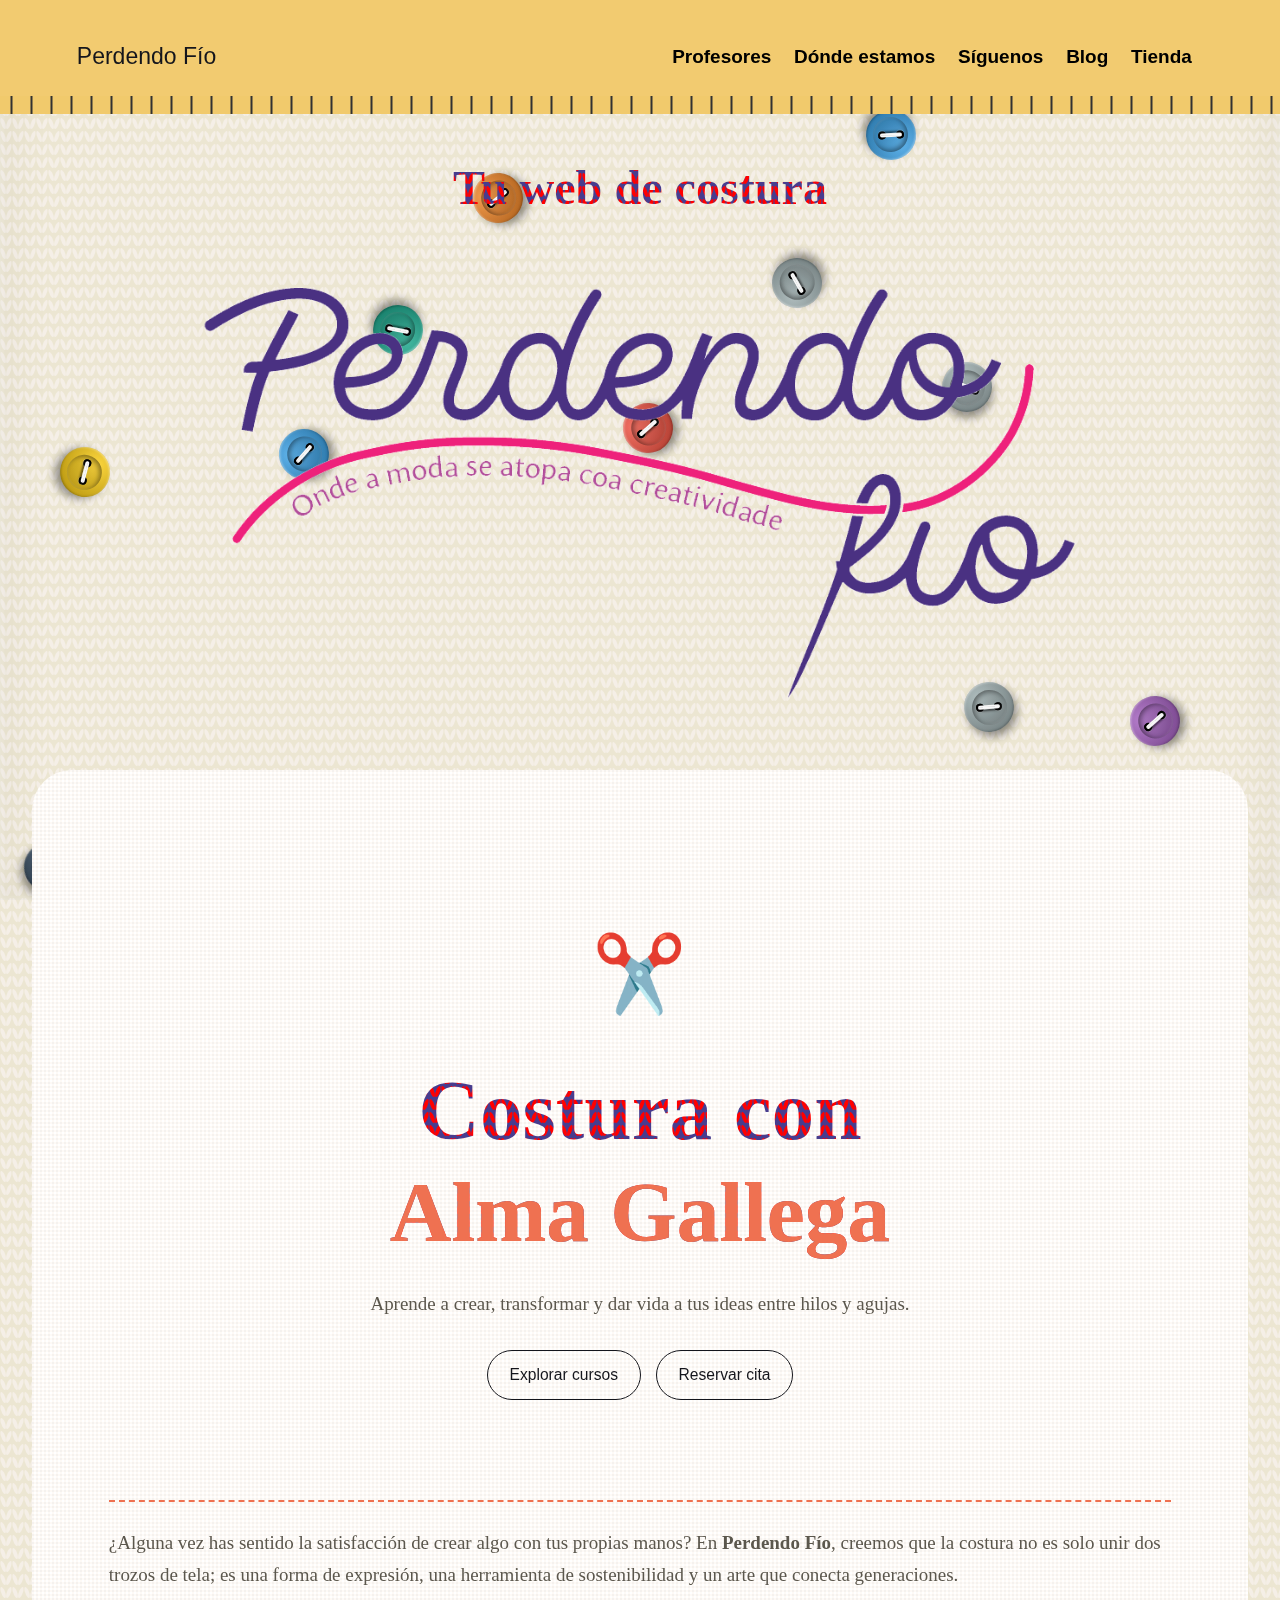
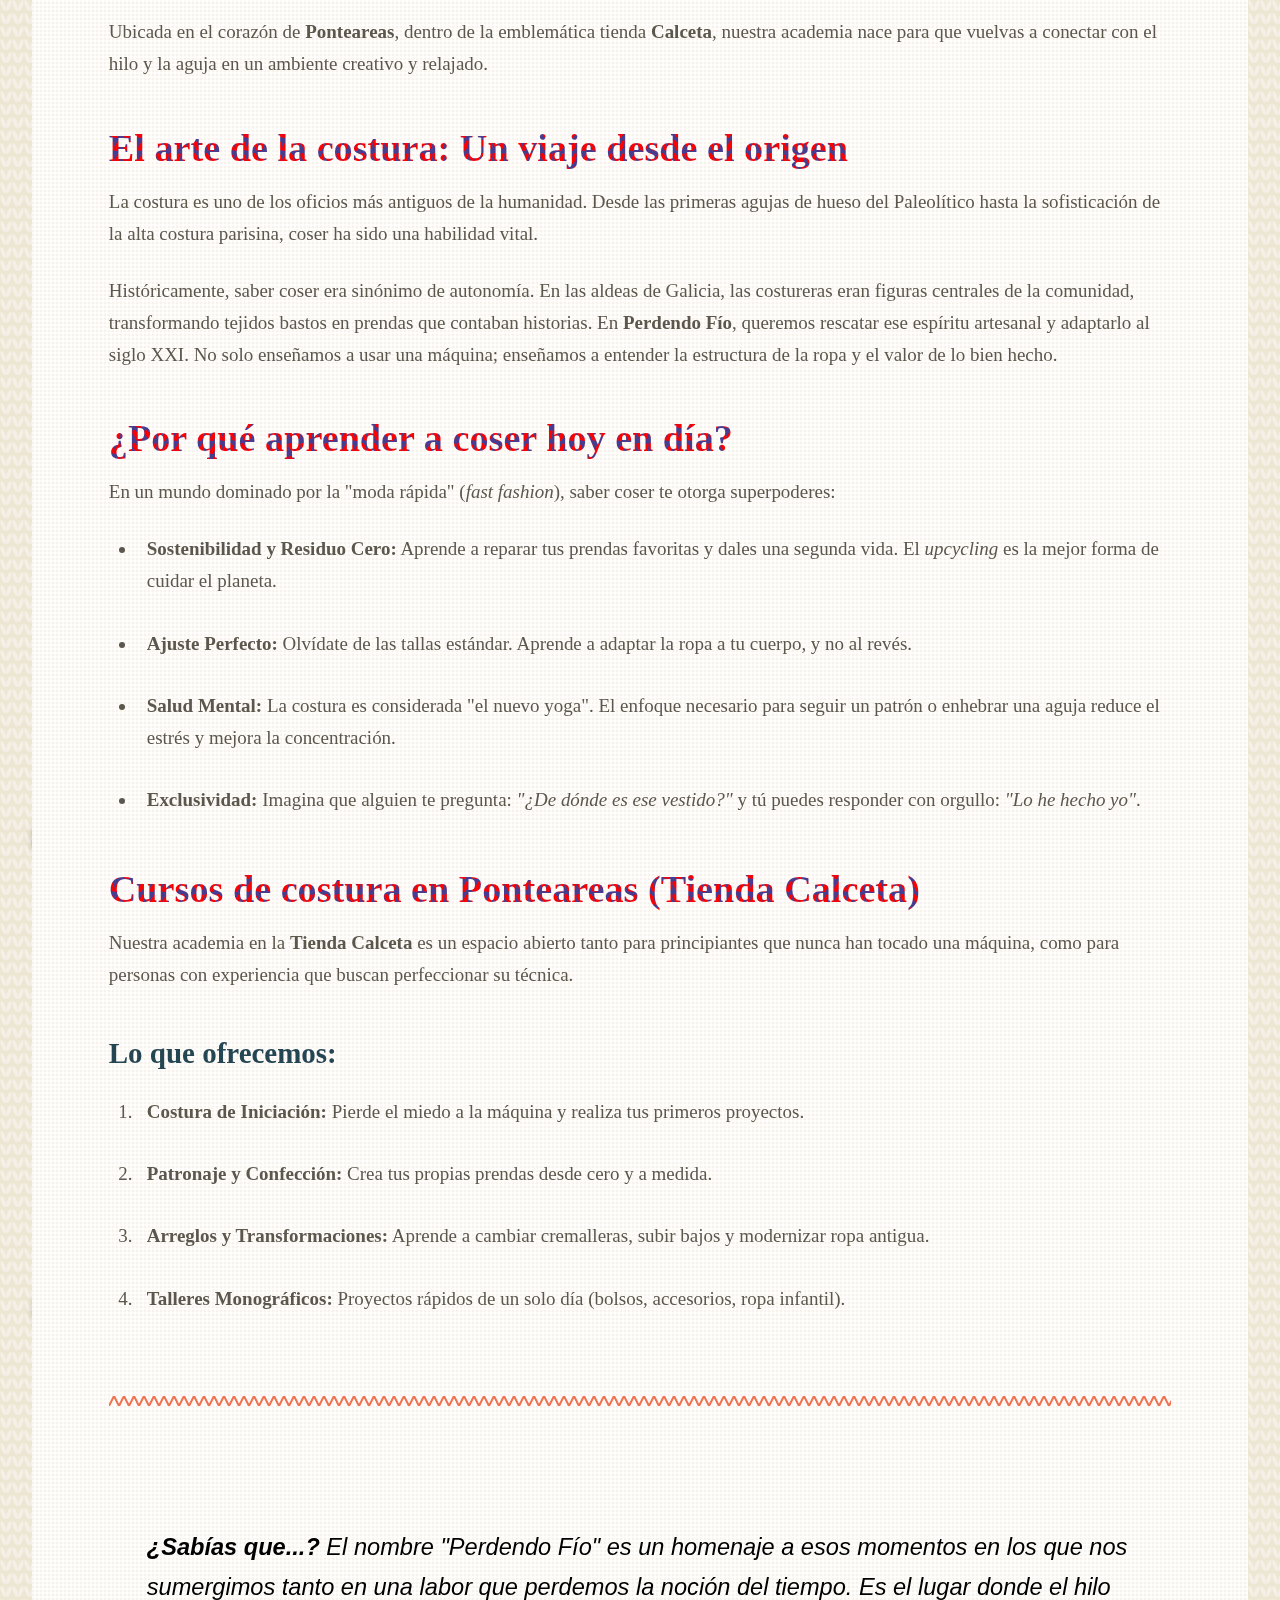
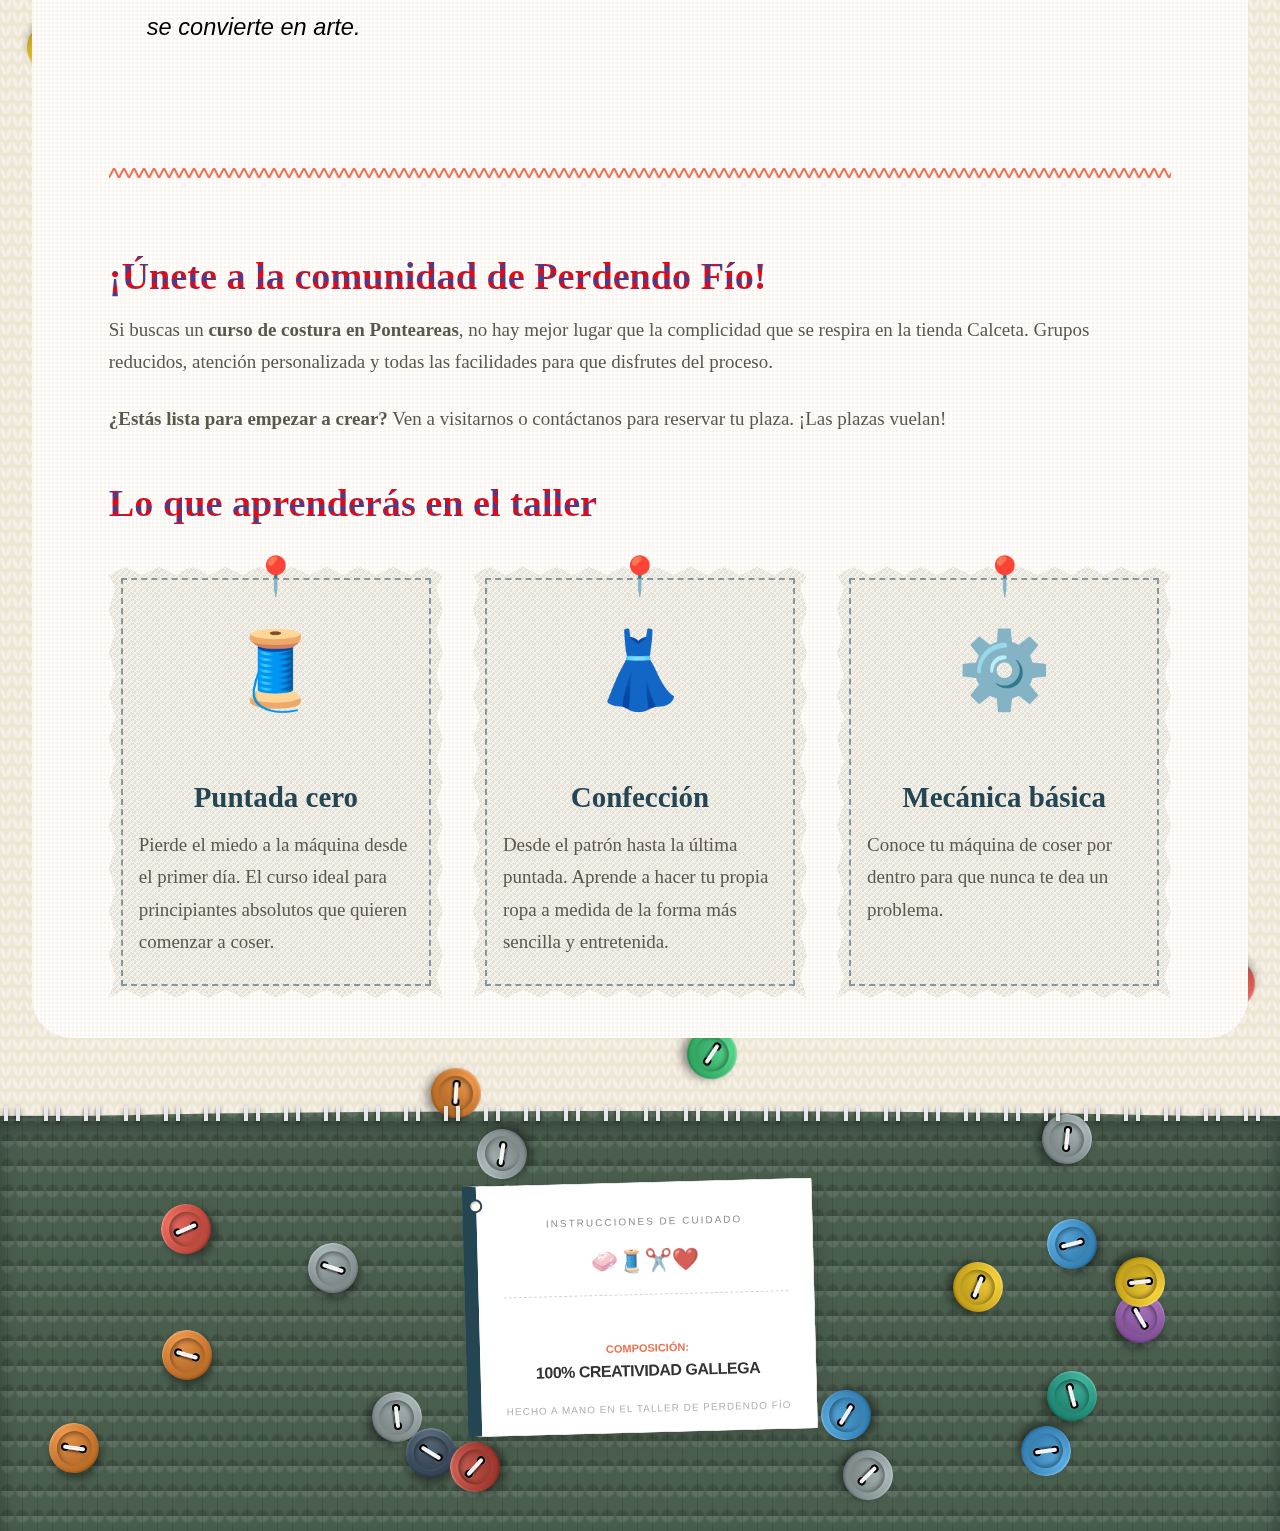
<file: index.html>
<!DOCTYPE html><html lang="es"><head><meta charset="utf-8"><meta http-equiv="X-UA-Compatible" content="IE=edge"><meta name="viewport" content="width=device-width,initial-scale=1"><title>Tu web de costura</title><meta name="description" content="✂️ Costura con Alma Gallega Aprende a crear, transformar y dar vida a tus ideas entre hilos y agujas. ¿Alguna vez has sentido la satisfacción de crear algo con tus propias manos? En Perdendo Fío, creemos que la costura no es solo unir dos trozos&hellip;"><meta name="generator" content="Publii Open-Source CMS for Static Site"><script type="gdpr-blocker/" async src="https://www.googletagmanager.com/gtag/js?id="></script><script type="gdpr-blocker/">window.dataLayer = window.dataLayer || [];
				  function gtag(){dataLayer.push(arguments);}
				  gtag('js', new Date());
				  gtag('config', '' , { 'anonymize_ip': true });</script><link rel="canonical" href="https://ccarmox.github.io/perdendo_fio/"><link rel="alternate" type="application/atom+xml" href="https://ccarmox.github.io/perdendo_fio/feed.xml" title="Perdendo Fío - RSS"><link rel="alternate" type="application/json" href="https://ccarmox.github.io/perdendo_fio/feed.json" title="Perdendo Fío - JSON"><meta property="og:title" content="Tu web de costura"><meta property="og:image" content="https://ccarmox.github.io/perdendo_fio/media/posts/1/perdendofio.png"><meta property="og:image:width" content="1280"><meta property="og:image:height" content="520"><meta property="og:site_name" content="Perdendo Fío"><meta property="og:description" content="✂️ Costura con Alma Gallega Aprende a crear, transformar y dar vida a tus ideas entre hilos y agujas. ¿Alguna vez has sentido la satisfacción de crear algo con tus propias manos? En Perdendo Fío, creemos que la costura no es solo unir dos trozos&hellip;"><meta property="og:url" content="https://ccarmox.github.io/perdendo_fio/"><meta property="og:type" content="article"><link rel="stylesheet" href="https://ccarmox.github.io/perdendo_fio/assets/css/style.css?v=680f28ffb59ceab709865f1128cc02f9"><script type="application/ld+json">{"@context":"http://schema.org","@type":"Article","mainEntityOfPage":{"@type":"WebPage","@id":"https://ccarmox.github.io/perdendo_fio/"},"headline":"Tu web de costura","datePublished":"2025-12-28T23:29+01:00","dateModified":"2026-01-03T23:52+01:00","image":{"@type":"ImageObject","url":"https://ccarmox.github.io/perdendo_fio/media/posts/1/perdendofio.png","height":520,"width":1280},"description":"✂️ Costura con Alma Gallega Aprende a crear, transformar y dar vida a tus ideas entre hilos y agujas. ¿Alguna vez has sentido la satisfacción de crear algo con tus propias manos? En Perdendo Fío, creemos que la costura no es solo unir dos trozos&hellip;","author":{"@type":"Person","name":"Administrador","url":"https://ccarmox.github.io/perdendo_fio/authors/yo/"},"publisher":{"@type":"Organization","name":"Administrador"}}</script><noscript><style>img[loading] {
                    opacity: 1;
                }</style></noscript></head><body class="page-template"><header class="top js-header"><a class="logo" href="https://ccarmox.github.io/perdendo_fio/">Perdendo Fío</a><nav class="navbar js-navbar"><button class="navbar__toggle js-toggle" aria-label="Menu" aria-haspopup="true" aria-expanded="false"><span class="navbar__toggle-box"><span class="navbar__toggle-inner">Menu</span></span></button><ul class="navbar__menu"><li><a href="https://ccarmox.github.io/perdendo_fio/profesores.html" target="_self">Profesores</a></li><li><a href="https://ccarmox.github.io/perdendo_fio/ubicacion.html" target="_self">Dónde estamos</a></li><li><a href="https://ccarmox.github.io/perdendo_fio/redes-sociales.html" target="_self">Síguenos</a></li><li><a href="https://ccarmox.github.io/perdendo_fio//tags/trucos-de-costura/index.html" target="_self">Blog</a></li><li><a href="https://es.wallapop.com/search?source&#x3D;search_box&amp;keywords&#x3D;ponteareas" target="_blank">Tienda</a></li></ul></nav></header><main class="page"><article class="content"><div class="hero"><header class="hero__content"><div class="wrapper"><h1>Tu web de costura</h1></div></header><figure class="hero__image"><div class="hero__image-wrapper"><img src="https://ccarmox.github.io/perdendo_fio/media/posts/1/perdendofio.png" srcset="https://ccarmox.github.io/perdendo_fio/media/posts/1/responsive/perdendofio-xs.png 640w, https://ccarmox.github.io/perdendo_fio/media/posts/1/responsive/perdendofio-sm.png 768w, https://ccarmox.github.io/perdendo_fio/media/posts/1/responsive/perdendofio-md.png 1024w, https://ccarmox.github.io/perdendo_fio/media/posts/1/responsive/perdendofio-lg.png 1366w, https://ccarmox.github.io/perdendo_fio/media/posts/1/responsive/perdendofio-xl.png 1600w, https://ccarmox.github.io/perdendo_fio/media/posts/1/responsive/perdendofio-2xl.png 1920w" sizes="88vw" loading="eager" height="520" width="1280" alt=""></div></figure></div><div class="entry-wrapper content__entry"><section class="hero-sewing"><div class="hero-content"><span class="moving-scissors">✂️</span><h1>Costura con<br><span class="highlight">Alma Gallega</span></h1><p>Aprende a crear, transformar y dar vida a tus ideas entre hilos y agujas.</p><div class="hero-buttons" style="margin-top: 30px;"><a href="#cursos" class="btn">Explorar cursos</a> <a href="#contacto" class="btn btn-secondary">Reservar cita</a></div></div></section><section><p data-path-to-node="3">¿Alguna vez has sentido la satisfacción de crear algo con tus propias manos? En <strong data-path-to-node="3" data-index-in-node="80">Perdendo Fío</strong>, creemos que la costura no es solo unir dos trozos de tela; es una forma de expresión, una herramienta de sostenibilidad y un arte que conecta generaciones.</p><p data-path-to-node="4">Ubicada en el corazón de <strong data-path-to-node="4" data-index-in-node="25">Ponteareas</strong>, dentro de la emblemática tienda <strong data-path-to-node="4" data-index-in-node="69">Calceta</strong>, nuestra academia nace para que vuelvas a conectar con el hilo y la aguja en un ambiente creativo y relajado.</p><h2 data-path-to-node="5">El arte de la costura: Un viaje desde el origen</h2><p data-path-to-node="6">La costura es uno de los oficios más antiguos de la humanidad. Desde las primeras agujas de hueso del Paleolítico hasta la sofisticación de la alta costura parisina, coser ha sido una habilidad vital.</p><p data-path-to-node="7">Históricamente, saber coser era sinónimo de autonomía. En las aldeas de Galicia, las costureras eran figuras centrales de la comunidad, transformando tejidos bastos en prendas que contaban historias. En <strong data-path-to-node="7" data-index-in-node="203">Perdendo Fío</strong>, queremos rescatar ese espíritu artesanal y adaptarlo al siglo XXI. No solo enseñamos a usar una máquina; enseñamos a entender la estructura de la ropa y el valor de lo bien hecho.</p><h2 data-path-to-node="8">¿Por qué aprender a coser hoy en día?</h2><p data-path-to-node="9">En un mundo dominado por la "moda rápida" (<i data-path-to-node="9" data-index-in-node="43">fast fashion</i>), saber coser te otorga superpoderes:</p><ul data-path-to-node="10"><li><p data-path-to-node="10,0,0"><strong data-path-to-node="10,0,0" data-index-in-node="0">Sostenibilidad y Residuo Cero:</strong> Aprende a reparar tus prendas favoritas y dales una segunda vida. El <i data-path-to-node="10,0,0" data-index-in-node="100">upcycling</i> es la mejor forma de cuidar el planeta.</p></li><li><p data-path-to-node="10,1,0"><strong data-path-to-node="10,1,0" data-index-in-node="0">Ajuste Perfecto:</strong> Olvídate de las tallas estándar. Aprende a adaptar la ropa a tu cuerpo, y no al revés.</p></li><li><p data-path-to-node="10,2,0"><strong data-path-to-node="10,2,0" data-index-in-node="0">Salud Mental:</strong> La costura es considerada "el nuevo yoga". El enfoque necesario para seguir un patrón o enhebrar una aguja reduce el estrés y mejora la concentración.</p></li><li><p data-path-to-node="10,3,0"><strong data-path-to-node="10,3,0" data-index-in-node="0">Exclusividad:</strong> Imagina que alguien te pregunta: <i data-path-to-node="10,3,0" data-index-in-node="47">"¿De dónde es ese vestido?"</i> y tú puedes responder con orgullo: <i data-path-to-node="10,3,0" data-index-in-node="110">"Lo he hecho yo"</i>.</p></li></ul><h2 data-path-to-node="11">Cursos de costura en Ponteareas (Tienda Calceta)</h2><p data-path-to-node="12">Nuestra academia en la <strong data-path-to-node="12" data-index-in-node="23">Tienda Calceta</strong> es un espacio abierto tanto para principiantes que nunca han tocado una máquina, como para personas con experiencia que buscan perfeccionar su técnica.</p><h3 data-path-to-node="13">Lo que ofrecemos:</h3><ol start="1" data-path-to-node="14"><li><p data-path-to-node="14,0,0"><strong data-path-to-node="14,0,0" data-index-in-node="0">Costura de Iniciación:</strong> Pierde el miedo a la máquina y realiza tus primeros proyectos.</p></li><li><p data-path-to-node="14,1,0"><strong data-path-to-node="14,1,0" data-index-in-node="0">Patronaje y Confección:</strong> Crea tus propias prendas desde cero y a medida.</p></li><li><p data-path-to-node="14,2,0"><strong data-path-to-node="14,2,0" data-index-in-node="0">Arreglos y Transformaciones:</strong> Aprende a cambiar cremalleras, subir bajos y modernizar ropa antigua.</p></li><li><p data-path-to-node="14,3,0"><strong data-path-to-node="14,3,0" data-index-in-node="0">Talleres Monográficos:</strong> Proyectos rápidos de un solo día (bolsos, accesorios, ropa infantil).</p></li></ol><hr data-path-to-node="15"><blockquote data-path-to-node="16"><p data-path-to-node="16,0"><strong data-path-to-node="16,0" data-index-in-node="0">¿Sabías que...?</strong> El nombre "Perdendo Fío" es un homenaje a esos momentos en los que nos sumergimos tanto en una labor que perdemos la noción del tiempo. Es el lugar donde el hilo se convierte en arte.</p></blockquote><hr data-path-to-node="17"><h2 data-path-to-node="18">¡Únete a la comunidad de Perdendo Fío!</h2><p data-path-to-node="19">Si buscas un <strong data-path-to-node="19" data-index-in-node="13">curso de costura en Ponteareas</strong>, no hay mejor lugar que la complicidad que se respira en la tienda Calceta. Grupos reducidos, atención personalizada y todas las facilidades para que disfrutes del proceso.</p><p data-path-to-node="20"><strong data-path-to-node="20" data-index-in-node="0">¿Estás lista para empezar a crear?</strong> Ven a visitarnos o contáctanos para reservar tu plaza. ¡Las plazas vuelan!</p></section><section id="cursos" class="services-grid"><div class="section-title"><h2>Lo que aprenderás en el taller</h2></div><div class="grid-container"><article class="stitch-card"><div class="pin">📍</div><div class="card-icon">🧵</div><h3>Puntada cero</h3><p>Pierde el miedo a la máquina desde el primer día. El curso ideal para principiantes absolutos que quieren comenzar a coser.</p></article><article class="stitch-card"><div class="pin">📍</div><div class="card-icon">👗</div><h3>Confección</h3><p>Desde el patrón hasta la última puntada. Aprende a hacer tu propia ropa a medida de la forma más sencilla y entretenida.</p></article><article class="stitch-card"><div class="pin">📍</div><div class="card-icon">⚙️</div><h3>Mecánica básica</h3><p>Conoce tu máquina de coser por dentro para que nunca te dea un problema.</p></article></div></section></div></article></main><footer class="footer"><div class="wrapper"><div class="footer__copyright"><div class="tag-wrapper" style="display: inline-block; position: relative; z-index: 1; padding: 20px;"><div style="background: #fdfdfd; background-image: linear-gradient(90deg, rgba(200,200,200,.05) 50%, transparent 50%), linear-gradient(rgba(200,200,200,.05) 50%, transparent 50%); background-size: 2px 2px; color: #333; padding: 30px 25px 15px 25px; display: inline-block; transform: rotate(-1.5deg); font-family: 'Josefin Sans', sans-serif; border: 1px solid #e0e0e0; border-left: 14px solid #264653; box-shadow: 6px 6px 18px rgba(0,0,0,0.12), inset 0 0 10px rgba(0,0,0,0.02); position: relative; text-align: center; min-width: 210px; border-radius: 2px;"><div style="position: absolute; top: 12px; left: -8px; width: 14px; height: 14px; background: #fffaf0; border: 2px solid #264653; border-radius: 50%; box-shadow: inset 1px 1px 2px rgba(0,0,0,0.3);"> </div><span style="font-size: 10px; letter-spacing: 2px; color: #888; display: block; margin-bottom: 10px; text-transform: uppercase;">Instrucciones de cuidado</span><div style="font-size: 22px; margin: 12px 0; opacity: 0.9; display: flex; justify-content: space-around; filter: grayscale(0.3);">🧼🧵✂️❤️</div><div style="border: none; border-top: 1px dashed #ccc; margin: 15px 0;"> </div><p style="margin: 0; line-height: 1.3;"><small style="font-size: 11px; color: #e76f51; font-weight: bold; text-transform: uppercase;">Composición:</small><br><strong style="font-size: 16px; display: block; margin-top: 4px; letter-spacing: -0.5px;">100% CREATIVIDAD GALLEGA</strong></p><p style="font-size: 10px; margin-top: 18px; text-transform: uppercase; color: #aaa; letter-spacing: 1px;">Hecho a mano en el taller de Perdendo Fío</p></div></div><p><script>document.addEventListener("DOMContentLoaded", () => {
    const buttonCount = 60;
    const container = document.body;
    const buttonSize = 75; 
    const placedButtons = [];

    const colors = ["#e74c3c", "#3498db", "#f1c40f", "#2ecc71", "#9b59b6", "#34495e", "#e67e22", "#95a5a6", "#16a085", "#c0392b"];

    // Función para obtener las dimensiones actuales de la página
    function getPageDimensions() {
        return {
            width: window.innerWidth - buttonSize,
            // Tomamos el valor más alto entre la ventana y el contenido total
            height: Math.max(
                document.documentElement.scrollHeight, 
                document.body.scrollHeight
            ) - buttonSize
        };
    }

    function findFreeSpace(size, existing) {
        const maxAttempts = 200; 
        const dims = getPageDimensions();

        for (let attempt = 0; attempt < maxAttempts; attempt++) {
            const x = Math.random() * dims.width;
            const y = Math.random() * dims.height;

            const overlaps = existing.some(other => {
                const distance = Math.sqrt(Math.pow(x - other.x, 2) + Math.pow(y - other.y, 2));
                return distance < size;
            });

            if (!overlaps) {
                return { x, y };
            }
        }
        return null; 
    }

    function createButton(pos, color) {
        const btn = document.createElement('div');
        btn.classList.add('clothing-button');
        btn.style.setProperty('--btn-color', color);
        
        btn.style.left = `${pos.x}px`;
        btn.style.top = `${pos.y}px`;
        btn.style.transform = `rotate(${Math.random() * 360}deg)`;

        // Construcción interna
        const rim = document.createElement('div');
        rim.classList.add('rim');
        const wrapper = document.createElement('div');
        wrapper.classList.add('holes-wrapper');
        const h1 = document.createElement('div'); h1.classList.add('hole');
        const h2 = document.createElement('div'); h2.classList.add('hole');
        const thread = document.createElement('div'); thread.classList.add('thread');

        wrapper.append(h1, h2, thread);
        btn.append(rim, wrapper);
        container.appendChild(btn);
    }

    // Ejecutar la creación
    for (let i = 0; i < buttonCount; i++) {
        let position = findFreeSpace(buttonSize, placedButtons);
        if (position) {
            placedButtons.push(position);
            createButton(position, colors[Math.floor(Math.random() * colors.length)]);
        }
    }
});</script></p></div><div class="footer__social"></div></div></footer><script defer="defer" src="https://ccarmox.github.io/perdendo_fio/assets/js/scripts.min.js?v=ffcbea6c02c8178d10092962b235a5b0"></script><script>window.publiiThemeMenuConfig={mobileMenuMode:'overlay',animationSpeed:300,submenuWidth: 'auto',doubleClickTime:500,mobileMenuExpandableSubmenus:true,relatedContainerForOverlayMenuSelector:'.top'};</script><script>var images = document.querySelectorAll('img[loading]');
        for (var i = 0; i < images.length; i++) {
            if (images[i].complete) {
                images[i].classList.add('is-loaded');
            } else {
                images[i].addEventListener('load', function () {
                    this.classList.add('is-loaded');
                }, false);
            }
        }</script><script>document.addEventListener("DOMContentLoaded", () => {
    const buttonCount = 60;
    const container = document.body;
    const buttonSize = 75; 
    const placedButtons = [];

    const colors = ["#e74c3c", "#3498db", "#f1c40f", "#2ecc71", "#9b59b6", "#34495e", "#e67e22", "#95a5a6", "#16a085", "#c0392b"];

    // Función para obtener las dimensiones actuales de la página
    function getPageDimensions() {
        return {
            width: window.innerWidth - buttonSize,
            // Tomamos el valor más alto entre la ventana y el contenido total
            height: Math.max(
                document.documentElement.scrollHeight, 
                document.body.scrollHeight
            ) - buttonSize
        };
    }

    function findFreeSpace(size, existing) {
        const maxAttempts = 200; 
        const dims = getPageDimensions();

        for (let attempt = 0; attempt < maxAttempts; attempt++) {
            const x = Math.random() * dims.width;
            const y = Math.random() * dims.height;

            const overlaps = existing.some(other => {
                const distance = Math.sqrt(Math.pow(x - other.x, 2) + Math.pow(y - other.y, 2));
                return distance < size;
            });

            if (!overlaps) {
                return { x, y };
            }
        }
        return null; 
    }

    function createButton(pos, color) {
        const btn = document.createElement('div');
        btn.classList.add('clothing-button');
        btn.style.setProperty('--btn-color', color);
        
        btn.style.left = `${pos.x}px`;
        btn.style.top = `${pos.y}px`;
        btn.style.transform = `rotate(${Math.random() * 360}deg)`;

        // Construcción interna
        const rim = document.createElement('div');
        rim.classList.add('rim');
        const wrapper = document.createElement('div');
        wrapper.classList.add('holes-wrapper');
        const h1 = document.createElement('div'); h1.classList.add('hole');
        const h2 = document.createElement('div'); h2.classList.add('hole');
        const thread = document.createElement('div'); thread.classList.add('thread');

        wrapper.append(h1, h2, thread);
        btn.append(rim, wrapper);
        container.appendChild(btn);
    }

    // Ejecutar la creación
    for (let i = 0; i < buttonCount; i++) {
        let position = findFreeSpace(buttonSize, placedButtons);
        if (position) {
            placedButtons.push(position);
            createButton(position, colors[Math.floor(Math.random() * colors.length)]);
        }
    }
});</script></body></html>
</file>
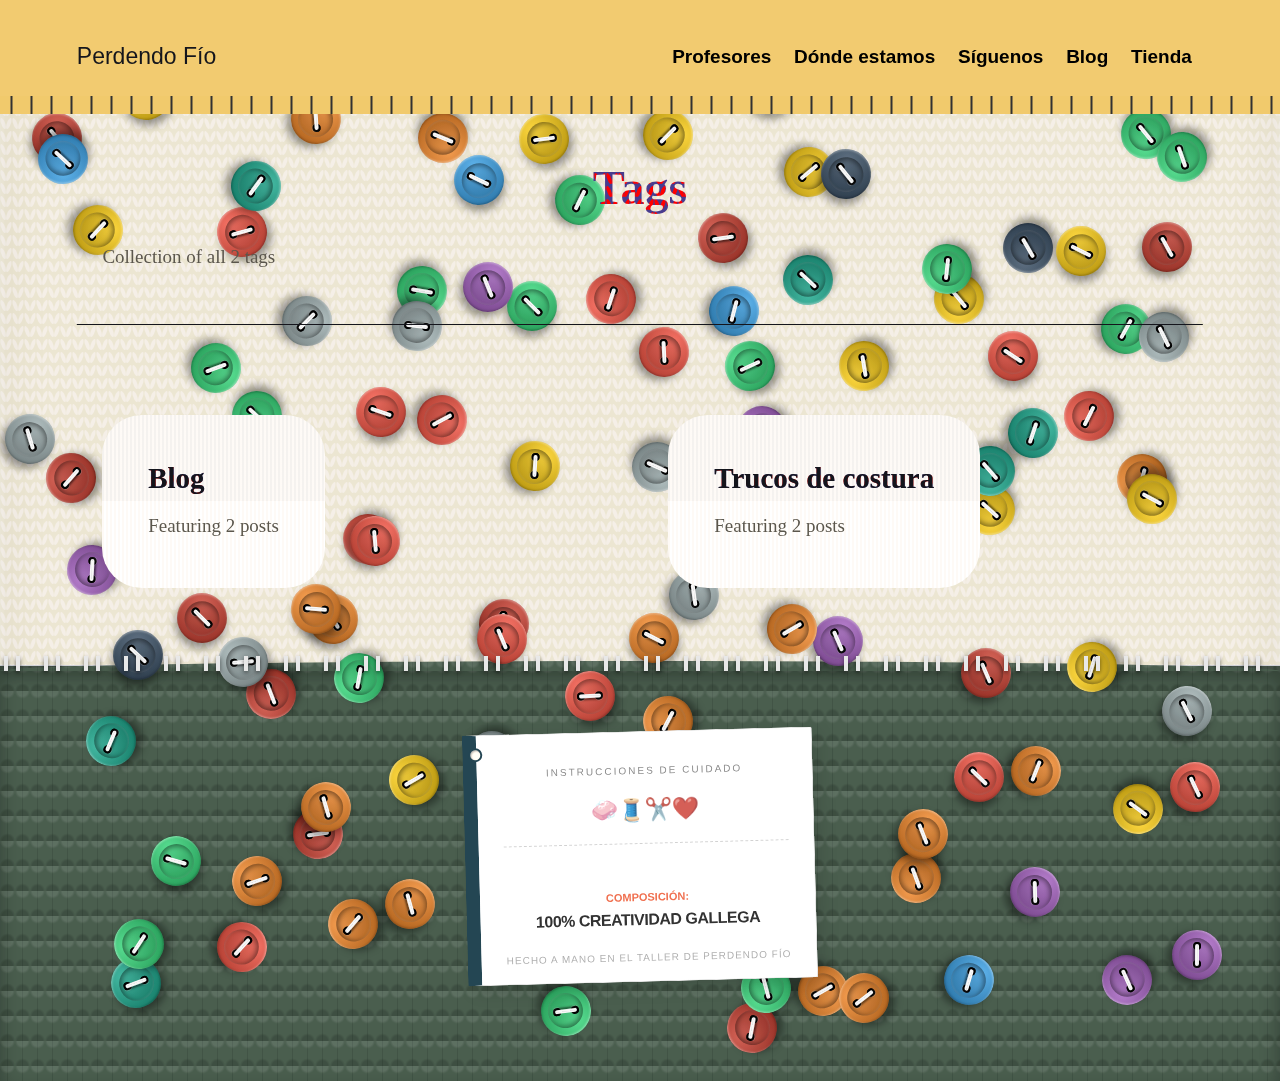
<file: tags/index.html>
<!DOCTYPE html><html lang="es"><head><meta charset="utf-8"><meta http-equiv="X-UA-Compatible" content="IE=edge"><meta name="viewport" content="width=device-width,initial-scale=1"><title>Etiquetas - Perdendo Fío</title><meta name="robots" content="noindex, follow"><meta name="generator" content="Publii Open-Source CMS for Static Site"><script type="gdpr-blocker/" async src="https://www.googletagmanager.com/gtag/js?id="></script><script type="gdpr-blocker/">window.dataLayer = window.dataLayer || [];
				  function gtag(){dataLayer.push(arguments);}
				  gtag('js', new Date());
				  gtag('config', '' , { 'anonymize_ip': true });</script><link rel="alternate" type="application/atom+xml" href="https://ccarmox.github.io/perdendo_fio/feed.xml" title="Perdendo Fío - RSS"><link rel="alternate" type="application/json" href="https://ccarmox.github.io/perdendo_fio/feed.json" title="Perdendo Fío - JSON"><meta property="og:title" content="Perdendo Fío"><meta property="og:site_name" content="Perdendo Fío"><meta property="og:description" content=""><meta property="og:url" content="https://ccarmox.github.io/perdendo_fio/tags/"><meta property="og:type" content="website"><link rel="stylesheet" href="https://ccarmox.github.io/perdendo_fio/assets/css/style.css?v=680f28ffb59ceab709865f1128cc02f9"><script type="application/ld+json">{"@context":"http://schema.org","@type":"Organization","name":"Perdendo Fío","url":"https://ccarmox.github.io/perdendo_fio/","sameAs":[]}</script><noscript><style>img[loading] {
                    opacity: 1;
                }</style></noscript></head><body class="tags-template"><header class="top js-header"><a class="logo" href="https://ccarmox.github.io/perdendo_fio/">Perdendo Fío</a><nav class="navbar js-navbar"><button class="navbar__toggle js-toggle" aria-label="Menu" aria-haspopup="true" aria-expanded="false"><span class="navbar__toggle-box"><span class="navbar__toggle-inner">Menu</span></span></button><ul class="navbar__menu"><li><a href="https://ccarmox.github.io/perdendo_fio/uno.html" target="_self">Profesores</a></li><li><a href="https://ccarmox.github.io/perdendo_fio/dos.html" target="_self">Dónde estamos</a></li><li><a href="https://ccarmox.github.io/perdendo_fio/redes-sociales.html" target="_self">Síguenos</a></li><li><a href="https://ccarmox.github.io/perdendo_fio//tags/trucos-de-costura/index.html" target="_self">Blog</a></li><li><a href="https://es.wallapop.com/search?source&#x3D;search_box&amp;keywords&#x3D;ponteareas" target="_blank">Tienda</a></li></ul></nav></header><main class="page page--tags"><div class="hero hero--noimage"><header class="hero__content"><div class="wrapper"><h1>Tags</h1><p class="page__desc">Collection of all 2 tags</p></div></header></div><div class="wrapper"><ul class="feed feed--grid"><li class="feed__item"><div class="feed__content"><h2 class="h3"><a href="https://ccarmox.github.io/perdendo_fio/tags/blog/">Blog</a></h2><p>Featuring 2 posts</p></div></li><li class="feed__item"><div class="feed__content"><h2 class="h3"><a href="https://ccarmox.github.io/perdendo_fio/tags/trucos-de-costura/">Trucos de costura</a></h2><p>Featuring 2 posts</p></div></li></ul></div></main><footer class="footer"><div class="wrapper"><div class="footer__copyright"><div class="tag-wrapper" style="display: inline-block; position: relative; z-index: 1; padding: 20px;"><div style="background: #fdfdfd; background-image: linear-gradient(90deg, rgba(200,200,200,.05) 50%, transparent 50%), linear-gradient(rgba(200,200,200,.05) 50%, transparent 50%); background-size: 2px 2px; color: #333; padding: 30px 25px 15px 25px; display: inline-block; transform: rotate(-1.5deg); font-family: 'Josefin Sans', sans-serif; border: 1px solid #e0e0e0; border-left: 14px solid #264653; box-shadow: 6px 6px 18px rgba(0,0,0,0.12), inset 0 0 10px rgba(0,0,0,0.02); position: relative; text-align: center; min-width: 210px; border-radius: 2px;"><div style="position: absolute; top: 12px; left: -8px; width: 14px; height: 14px; background: #fffaf0; border: 2px solid #264653; border-radius: 50%; box-shadow: inset 1px 1px 2px rgba(0,0,0,0.3);"> </div><span style="font-size: 10px; letter-spacing: 2px; color: #888; display: block; margin-bottom: 10px; text-transform: uppercase;">Instrucciones de cuidado</span><div style="font-size: 22px; margin: 12px 0; opacity: 0.9; display: flex; justify-content: space-around; filter: grayscale(0.3);">🧼🧵✂️❤️</div><div style="border: none; border-top: 1px dashed #ccc; margin: 15px 0;"> </div><p style="margin: 0; line-height: 1.3;"><small style="font-size: 11px; color: #e76f51; font-weight: bold; text-transform: uppercase;">Composición:</small><br><strong style="font-size: 16px; display: block; margin-top: 4px; letter-spacing: -0.5px;">100% CREATIVIDAD GALLEGA</strong></p><p style="font-size: 10px; margin-top: 18px; text-transform: uppercase; color: #aaa; letter-spacing: 1px;">Hecho a mano en el taller de Perdendo Fío</p></div></div><p><script>document.addEventListener("DOMContentLoaded", () => {
    const buttonCount = 60;
    const container = document.body;
    const buttonSize = 75; 
    const placedButtons = [];

    const colors = ["#e74c3c", "#3498db", "#f1c40f", "#2ecc71", "#9b59b6", "#34495e", "#e67e22", "#95a5a6", "#16a085", "#c0392b"];

    // Función para obtener las dimensiones actuales de la página
    function getPageDimensions() {
        return {
            width: window.innerWidth - buttonSize,
            // Tomamos el valor más alto entre la ventana y el contenido total
            height: Math.max(
                document.documentElement.scrollHeight, 
                document.body.scrollHeight
            ) - buttonSize
        };
    }

    function findFreeSpace(size, existing) {
        const maxAttempts = 200; 
        const dims = getPageDimensions();

        for (let attempt = 0; attempt < maxAttempts; attempt++) {
            const x = Math.random() * dims.width;
            const y = Math.random() * dims.height;

            const overlaps = existing.some(other => {
                const distance = Math.sqrt(Math.pow(x - other.x, 2) + Math.pow(y - other.y, 2));
                return distance < size;
            });

            if (!overlaps) {
                return { x, y };
            }
        }
        return null; 
    }

    function createButton(pos, color) {
        const btn = document.createElement('div');
        btn.classList.add('clothing-button');
        btn.style.setProperty('--btn-color', color);
        
        btn.style.left = `${pos.x}px`;
        btn.style.top = `${pos.y}px`;
        btn.style.transform = `rotate(${Math.random() * 360}deg)`;

        // Construcción interna
        const rim = document.createElement('div');
        rim.classList.add('rim');
        const wrapper = document.createElement('div');
        wrapper.classList.add('holes-wrapper');
        const h1 = document.createElement('div'); h1.classList.add('hole');
        const h2 = document.createElement('div'); h2.classList.add('hole');
        const thread = document.createElement('div'); thread.classList.add('thread');

        wrapper.append(h1, h2, thread);
        btn.append(rim, wrapper);
        container.appendChild(btn);
    }

    // Ejecutar la creación
    for (let i = 0; i < buttonCount; i++) {
        let position = findFreeSpace(buttonSize, placedButtons);
        if (position) {
            placedButtons.push(position);
            createButton(position, colors[Math.floor(Math.random() * colors.length)]);
        }
    }
});</script></p></div><div class="footer__social"></div></div></footer><script defer="defer" src="https://ccarmox.github.io/perdendo_fio/assets/js/scripts.min.js?v=ffcbea6c02c8178d10092962b235a5b0"></script><script>window.publiiThemeMenuConfig={mobileMenuMode:'overlay',animationSpeed:300,submenuWidth: 'auto',doubleClickTime:500,mobileMenuExpandableSubmenus:true,relatedContainerForOverlayMenuSelector:'.top'};</script><script>var images = document.querySelectorAll('img[loading]');
        for (var i = 0; i < images.length; i++) {
            if (images[i].complete) {
                images[i].classList.add('is-loaded');
            } else {
                images[i].addEventListener('load', function () {
                    this.classList.add('is-loaded');
                }, false);
            }
        }</script><script>document.addEventListener("DOMContentLoaded", () => {
    const buttonCount = 60;
    const container = document.body;
    const buttonSize = 75; 
    const placedButtons = [];

    const colors = ["#e74c3c", "#3498db", "#f1c40f", "#2ecc71", "#9b59b6", "#34495e", "#e67e22", "#95a5a6", "#16a085", "#c0392b"];

    // Función para obtener las dimensiones actuales de la página
    function getPageDimensions() {
        return {
            width: window.innerWidth - buttonSize,
            // Tomamos el valor más alto entre la ventana y el contenido total
            height: Math.max(
                document.documentElement.scrollHeight, 
                document.body.scrollHeight
            ) - buttonSize
        };
    }

    function findFreeSpace(size, existing) {
        const maxAttempts = 200; 
        const dims = getPageDimensions();

        for (let attempt = 0; attempt < maxAttempts; attempt++) {
            const x = Math.random() * dims.width;
            const y = Math.random() * dims.height;

            const overlaps = existing.some(other => {
                const distance = Math.sqrt(Math.pow(x - other.x, 2) + Math.pow(y - other.y, 2));
                return distance < size;
            });

            if (!overlaps) {
                return { x, y };
            }
        }
        return null; 
    }

    function createButton(pos, color) {
        const btn = document.createElement('div');
        btn.classList.add('clothing-button');
        btn.style.setProperty('--btn-color', color);
        
        btn.style.left = `${pos.x}px`;
        btn.style.top = `${pos.y}px`;
        btn.style.transform = `rotate(${Math.random() * 360}deg)`;

        // Construcción interna
        const rim = document.createElement('div');
        rim.classList.add('rim');
        const wrapper = document.createElement('div');
        wrapper.classList.add('holes-wrapper');
        const h1 = document.createElement('div'); h1.classList.add('hole');
        const h2 = document.createElement('div'); h2.classList.add('hole');
        const thread = document.createElement('div'); thread.classList.add('thread');

        wrapper.append(h1, h2, thread);
        btn.append(rim, wrapper);
        container.appendChild(btn);
    }

    // Ejecutar la creación
    for (let i = 0; i < buttonCount; i++) {
        let position = findFreeSpace(buttonSize, placedButtons);
        if (position) {
            placedButtons.push(position);
            createButton(position, colors[Math.floor(Math.random() * colors.length)]);
        }
    }
});</script></body></html>
</file>
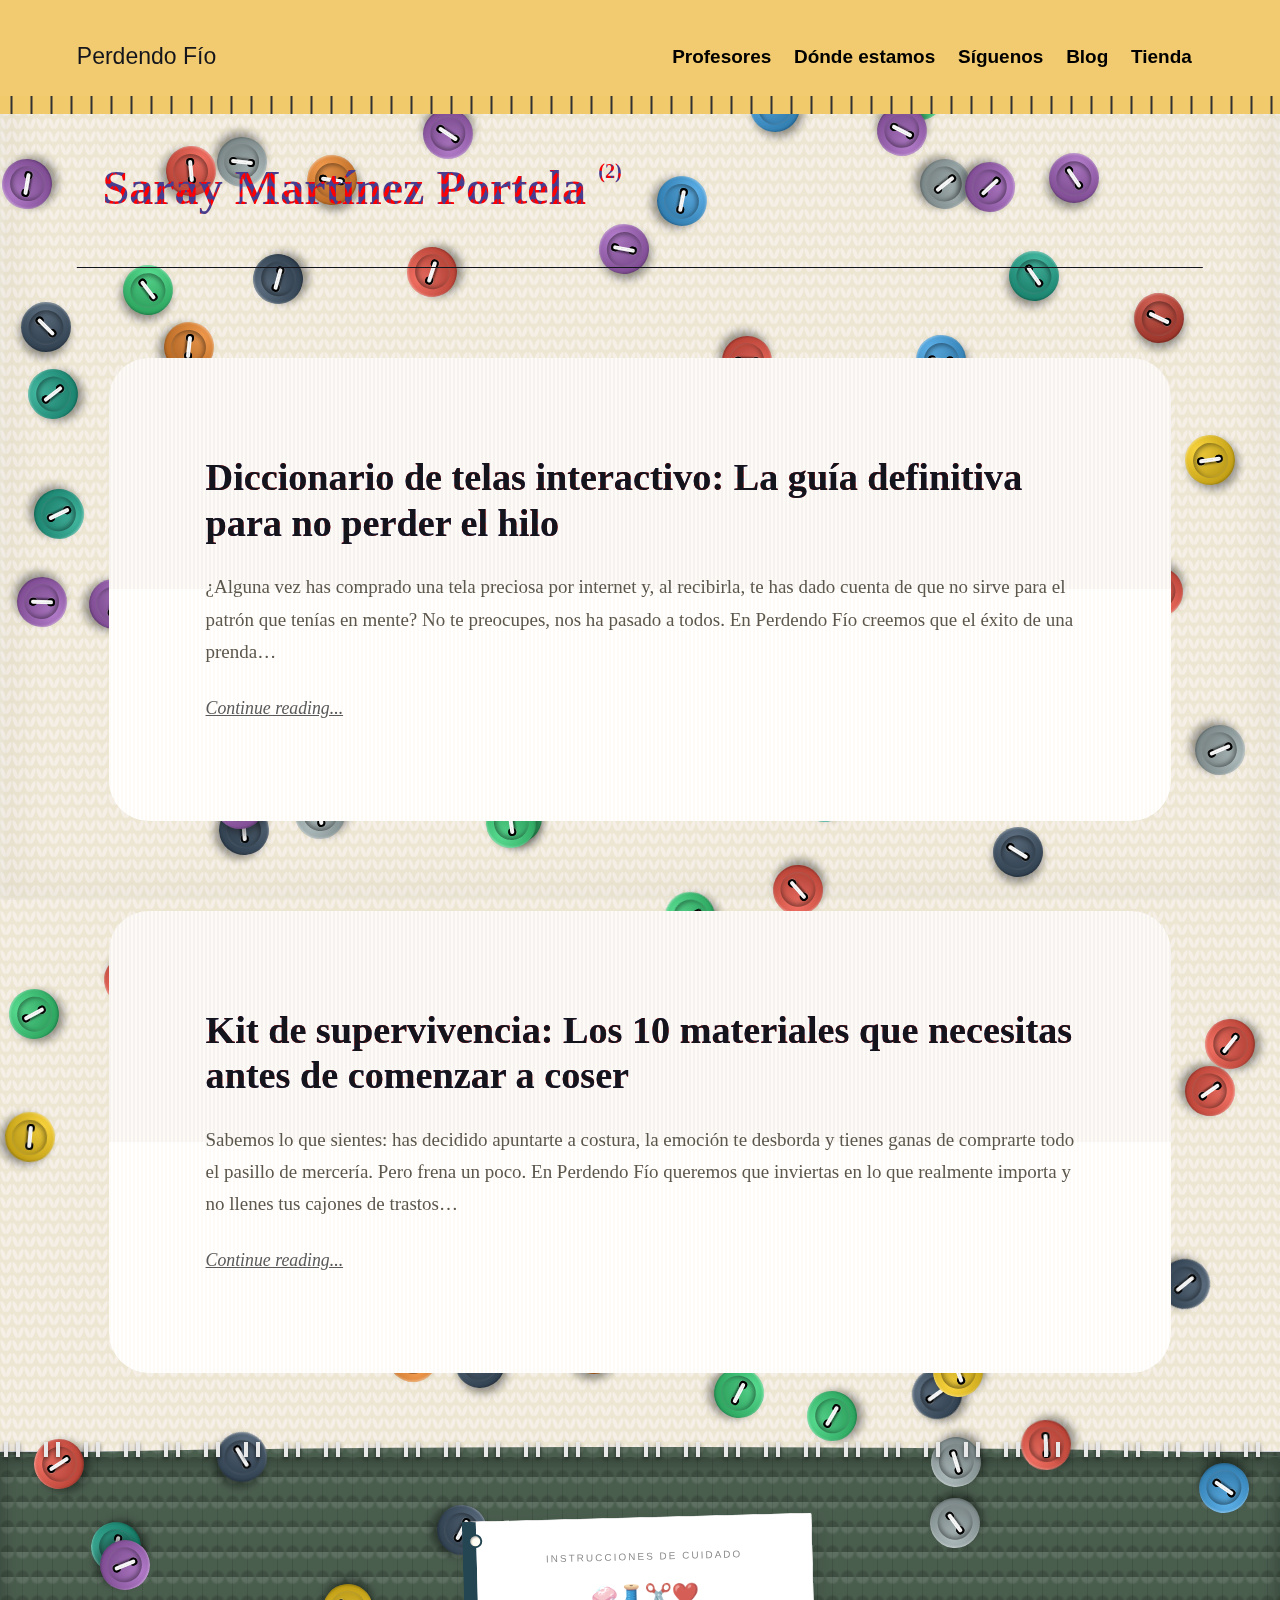
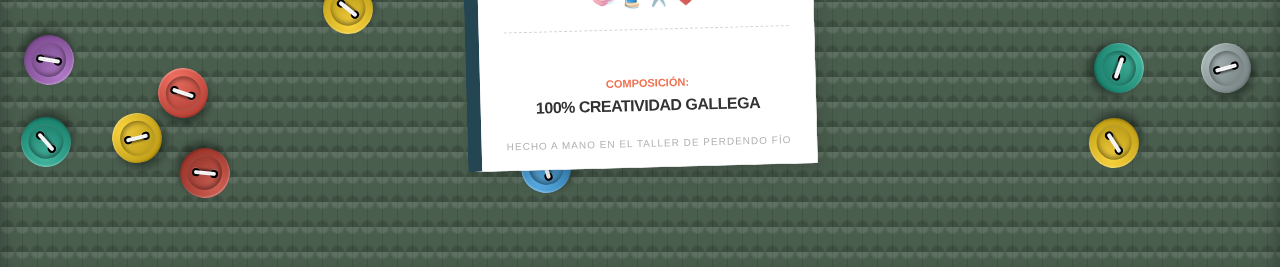
<file: authors/saray-martinez-portela/index.html>
<!DOCTYPE html><html lang="es"><head><meta charset="utf-8"><meta http-equiv="X-UA-Compatible" content="IE=edge"><meta name="viewport" content="width=device-width,initial-scale=1"><title>Tema: Saray Martínez Portela - Perdendo Fío</title><meta name="robots" content="noindex, follow"><meta name="generator" content="Publii Open-Source CMS for Static Site"><script type="gdpr-blocker/" async src="https://www.googletagmanager.com/gtag/js?id="></script><script type="gdpr-blocker/">window.dataLayer = window.dataLayer || [];
				  function gtag(){dataLayer.push(arguments);}
				  gtag('js', new Date());
				  gtag('config', '' , { 'anonymize_ip': true });</script><link rel="alternate" type="application/atom+xml" href="https://ccarmox.github.io/perdendo_fio/feed.xml" title="Perdendo Fío - RSS"><link rel="alternate" type="application/json" href="https://ccarmox.github.io/perdendo_fio/feed.json" title="Perdendo Fío - JSON"><meta property="og:title" content="Saray Martínez Portela"><meta property="og:site_name" content="Perdendo Fío"><meta property="og:description" content=""><meta property="og:url" content="https://ccarmox.github.io/perdendo_fio/authors/saray-martinez-portela/"><meta property="og:type" content="website"><link rel="stylesheet" href="https://ccarmox.github.io/perdendo_fio/assets/css/style.css?v=680f28ffb59ceab709865f1128cc02f9"><script type="application/ld+json">{"@context":"http://schema.org","@type":"Organization","name":"Perdendo Fío","url":"https://ccarmox.github.io/perdendo_fio/","sameAs":[]}</script><noscript><style>img[loading] {
                    opacity: 1;
                }</style></noscript></head><body class="author-template"><header class="top js-header"><a class="logo" href="https://ccarmox.github.io/perdendo_fio/">Perdendo Fío</a><nav class="navbar js-navbar"><button class="navbar__toggle js-toggle" aria-label="Menu" aria-haspopup="true" aria-expanded="false"><span class="navbar__toggle-box"><span class="navbar__toggle-inner">Menu</span></span></button><ul class="navbar__menu"><li><a href="https://ccarmox.github.io/perdendo_fio/uno.html" target="_self">Profesores</a></li><li><a href="https://ccarmox.github.io/perdendo_fio/dos.html" target="_self">Dónde estamos</a></li><li><a href="https://ccarmox.github.io/perdendo_fio/redes-sociales.html" target="_self">Síguenos</a></li><li><a href="https://ccarmox.github.io/perdendo_fio//tags/trucos-de-costura/index.html" target="_self">Blog</a></li><li><a href="https://es.wallapop.com/search?source&#x3D;search_box&amp;keywords&#x3D;ponteareas" target="_blank">Tienda</a></li></ul></nav></header><main class="page page--author"><div class="hero hero--noimage"><header class="hero__content"><div class="wrapper page--author__wrapper"><div><h1>Saray Martínez Portela <sup>(2)</sup></h1></div></div></header></div><div class="wrapper feed"><article class="feed__item feed__item--centered"><div class="feed__content"><header><h2 class="feed__title"><a href="https://ccarmox.github.io/perdendo_fio/post-1.html">Diccionario de telas interactivo: La guía definitiva para no perder el hilo</a></h2></header><p>¿Alguna vez has comprado una tela preciosa por internet y, al recibirla, te has dado cuenta de que no sirve para el patrón que tenías en mente? No te preocupes, nos ha pasado a todos. En Perdendo Fío creemos que el éxito de una prenda&hellip;</p><a href="https://ccarmox.github.io/perdendo_fio/post-1.html" class="readmore feed__readmore">Continue reading...</a></div></article><article class="feed__item feed__item--centered"><div class="feed__content"><header><h2 class="feed__title"><a href="https://ccarmox.github.io/perdendo_fio/post-2.html">Kit de supervivencia: Los 10 materiales que necesitas antes de comenzar a coser</a></h2></header><p>Sabemos lo que sientes: has decidido apuntarte a costura, la emoción te desborda y tienes ganas de comprarte todo el pasillo de mercería. Pero frena un poco. En Perdendo Fío queremos que inviertas en lo que realmente importa y no llenes tus cajones de trastos&hellip;</p><a href="https://ccarmox.github.io/perdendo_fio/post-2.html" class="readmore feed__readmore">Continue reading...</a></div></article></div></main><footer class="footer"><div class="wrapper"><div class="footer__copyright"><div class="tag-wrapper" style="display: inline-block; position: relative; z-index: 1; padding: 20px;"><div style="background: #fdfdfd; background-image: linear-gradient(90deg, rgba(200,200,200,.05) 50%, transparent 50%), linear-gradient(rgba(200,200,200,.05) 50%, transparent 50%); background-size: 2px 2px; color: #333; padding: 30px 25px 15px 25px; display: inline-block; transform: rotate(-1.5deg); font-family: 'Josefin Sans', sans-serif; border: 1px solid #e0e0e0; border-left: 14px solid #264653; box-shadow: 6px 6px 18px rgba(0,0,0,0.12), inset 0 0 10px rgba(0,0,0,0.02); position: relative; text-align: center; min-width: 210px; border-radius: 2px;"><div style="position: absolute; top: 12px; left: -8px; width: 14px; height: 14px; background: #fffaf0; border: 2px solid #264653; border-radius: 50%; box-shadow: inset 1px 1px 2px rgba(0,0,0,0.3);"> </div><span style="font-size: 10px; letter-spacing: 2px; color: #888; display: block; margin-bottom: 10px; text-transform: uppercase;">Instrucciones de cuidado</span><div style="font-size: 22px; margin: 12px 0; opacity: 0.9; display: flex; justify-content: space-around; filter: grayscale(0.3);">🧼🧵✂️❤️</div><div style="border: none; border-top: 1px dashed #ccc; margin: 15px 0;"> </div><p style="margin: 0; line-height: 1.3;"><small style="font-size: 11px; color: #e76f51; font-weight: bold; text-transform: uppercase;">Composición:</small><br><strong style="font-size: 16px; display: block; margin-top: 4px; letter-spacing: -0.5px;">100% CREATIVIDAD GALLEGA</strong></p><p style="font-size: 10px; margin-top: 18px; text-transform: uppercase; color: #aaa; letter-spacing: 1px;">Hecho a mano en el taller de Perdendo Fío</p></div></div><p><script>document.addEventListener("DOMContentLoaded", () => {
    const buttonCount = 60;
    const container = document.body;
    const buttonSize = 75; 
    const placedButtons = [];

    const colors = ["#e74c3c", "#3498db", "#f1c40f", "#2ecc71", "#9b59b6", "#34495e", "#e67e22", "#95a5a6", "#16a085", "#c0392b"];

    // Función para obtener las dimensiones actuales de la página
    function getPageDimensions() {
        return {
            width: window.innerWidth - buttonSize,
            // Tomamos el valor más alto entre la ventana y el contenido total
            height: Math.max(
                document.documentElement.scrollHeight, 
                document.body.scrollHeight
            ) - buttonSize
        };
    }

    function findFreeSpace(size, existing) {
        const maxAttempts = 200; 
        const dims = getPageDimensions();

        for (let attempt = 0; attempt < maxAttempts; attempt++) {
            const x = Math.random() * dims.width;
            const y = Math.random() * dims.height;

            const overlaps = existing.some(other => {
                const distance = Math.sqrt(Math.pow(x - other.x, 2) + Math.pow(y - other.y, 2));
                return distance < size;
            });

            if (!overlaps) {
                return { x, y };
            }
        }
        return null; 
    }

    function createButton(pos, color) {
        const btn = document.createElement('div');
        btn.classList.add('clothing-button');
        btn.style.setProperty('--btn-color', color);
        
        btn.style.left = `${pos.x}px`;
        btn.style.top = `${pos.y}px`;
        btn.style.transform = `rotate(${Math.random() * 360}deg)`;

        // Construcción interna
        const rim = document.createElement('div');
        rim.classList.add('rim');
        const wrapper = document.createElement('div');
        wrapper.classList.add('holes-wrapper');
        const h1 = document.createElement('div'); h1.classList.add('hole');
        const h2 = document.createElement('div'); h2.classList.add('hole');
        const thread = document.createElement('div'); thread.classList.add('thread');

        wrapper.append(h1, h2, thread);
        btn.append(rim, wrapper);
        container.appendChild(btn);
    }

    // Ejecutar la creación
    for (let i = 0; i < buttonCount; i++) {
        let position = findFreeSpace(buttonSize, placedButtons);
        if (position) {
            placedButtons.push(position);
            createButton(position, colors[Math.floor(Math.random() * colors.length)]);
        }
    }
});</script></p></div><div class="footer__social"></div></div></footer><script defer="defer" src="https://ccarmox.github.io/perdendo_fio/assets/js/scripts.min.js?v=ffcbea6c02c8178d10092962b235a5b0"></script><script>window.publiiThemeMenuConfig={mobileMenuMode:'overlay',animationSpeed:300,submenuWidth: 'auto',doubleClickTime:500,mobileMenuExpandableSubmenus:true,relatedContainerForOverlayMenuSelector:'.top'};</script><script>var images = document.querySelectorAll('img[loading]');
        for (var i = 0; i < images.length; i++) {
            if (images[i].complete) {
                images[i].classList.add('is-loaded');
            } else {
                images[i].addEventListener('load', function () {
                    this.classList.add('is-loaded');
                }, false);
            }
        }</script><script>document.addEventListener("DOMContentLoaded", () => {
    const buttonCount = 60;
    const container = document.body;
    const buttonSize = 75; 
    const placedButtons = [];

    const colors = ["#e74c3c", "#3498db", "#f1c40f", "#2ecc71", "#9b59b6", "#34495e", "#e67e22", "#95a5a6", "#16a085", "#c0392b"];

    // Función para obtener las dimensiones actuales de la página
    function getPageDimensions() {
        return {
            width: window.innerWidth - buttonSize,
            // Tomamos el valor más alto entre la ventana y el contenido total
            height: Math.max(
                document.documentElement.scrollHeight, 
                document.body.scrollHeight
            ) - buttonSize
        };
    }

    function findFreeSpace(size, existing) {
        const maxAttempts = 200; 
        const dims = getPageDimensions();

        for (let attempt = 0; attempt < maxAttempts; attempt++) {
            const x = Math.random() * dims.width;
            const y = Math.random() * dims.height;

            const overlaps = existing.some(other => {
                const distance = Math.sqrt(Math.pow(x - other.x, 2) + Math.pow(y - other.y, 2));
                return distance < size;
            });

            if (!overlaps) {
                return { x, y };
            }
        }
        return null; 
    }

    function createButton(pos, color) {
        const btn = document.createElement('div');
        btn.classList.add('clothing-button');
        btn.style.setProperty('--btn-color', color);
        
        btn.style.left = `${pos.x}px`;
        btn.style.top = `${pos.y}px`;
        btn.style.transform = `rotate(${Math.random() * 360}deg)`;

        // Construcción interna
        const rim = document.createElement('div');
        rim.classList.add('rim');
        const wrapper = document.createElement('div');
        wrapper.classList.add('holes-wrapper');
        const h1 = document.createElement('div'); h1.classList.add('hole');
        const h2 = document.createElement('div'); h2.classList.add('hole');
        const thread = document.createElement('div'); thread.classList.add('thread');

        wrapper.append(h1, h2, thread);
        btn.append(rim, wrapper);
        container.appendChild(btn);
    }

    // Ejecutar la creación
    for (let i = 0; i < buttonCount; i++) {
        let position = findFreeSpace(buttonSize, placedButtons);
        if (position) {
            placedButtons.push(position);
            createButton(position, colors[Math.floor(Math.random() * colors.length)]);
        }
    }
});</script></body></html>
</file>
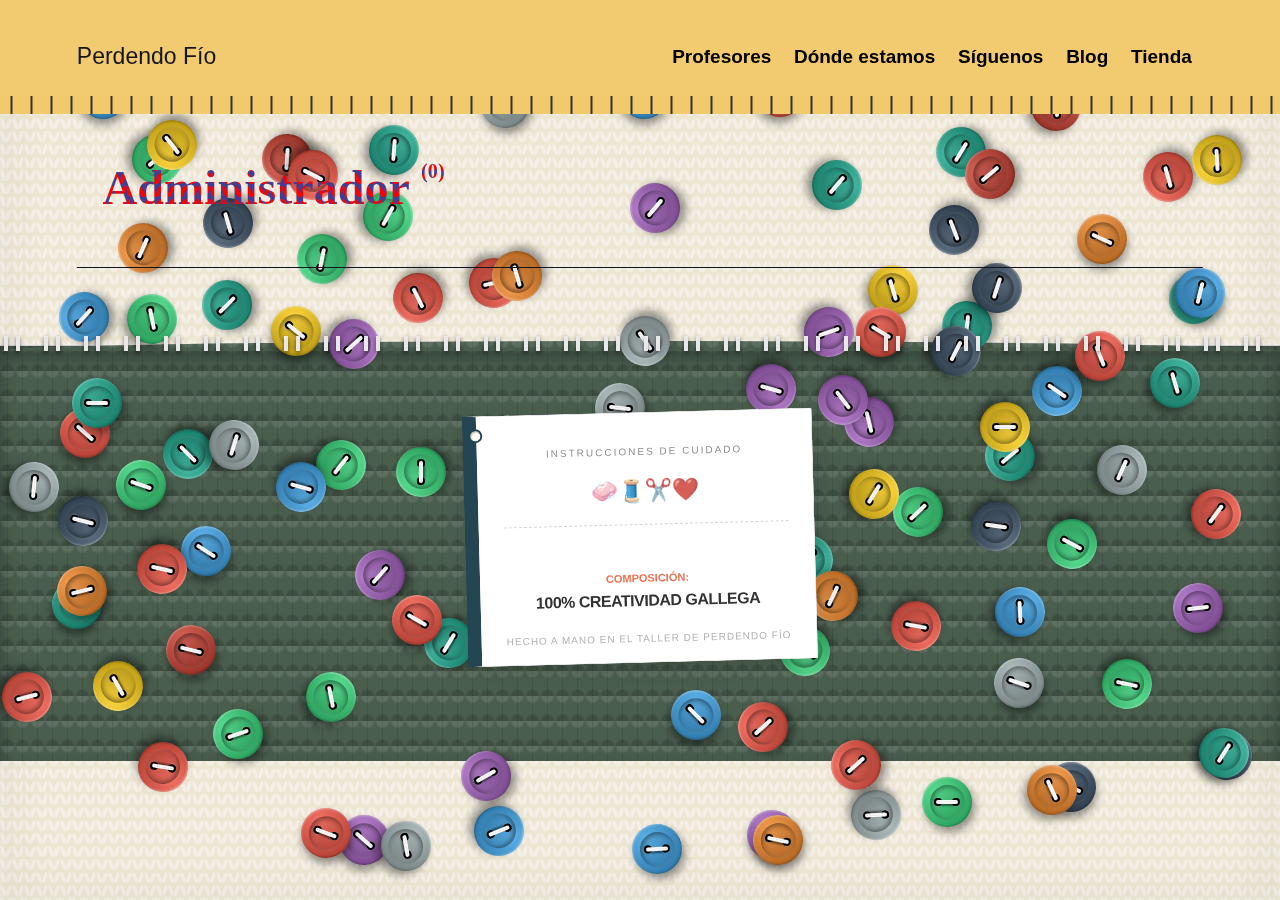
<file: authors/yo/index.html>
<!DOCTYPE html><html lang="es"><head><meta charset="utf-8"><meta http-equiv="X-UA-Compatible" content="IE=edge"><meta name="viewport" content="width=device-width,initial-scale=1"><title>Tema: Administrador - Perdendo Fío</title><meta name="robots" content="noindex, follow"><meta name="generator" content="Publii Open-Source CMS for Static Site"><script type="gdpr-blocker/" async src="https://www.googletagmanager.com/gtag/js?id="></script><script type="gdpr-blocker/">window.dataLayer = window.dataLayer || [];
				  function gtag(){dataLayer.push(arguments);}
				  gtag('js', new Date());
				  gtag('config', '' , { 'anonymize_ip': true });</script><link rel="alternate" type="application/atom+xml" href="https://ccarmox.github.io/perdendo_fio/feed.xml" title="Perdendo Fío - RSS"><link rel="alternate" type="application/json" href="https://ccarmox.github.io/perdendo_fio/feed.json" title="Perdendo Fío - JSON"><meta property="og:title" content="Administrador"><meta property="og:site_name" content="Perdendo Fío"><meta property="og:description" content=""><meta property="og:url" content="https://ccarmox.github.io/perdendo_fio/authors/yo/"><meta property="og:type" content="website"><link rel="stylesheet" href="https://ccarmox.github.io/perdendo_fio/assets/css/style.css?v=680f28ffb59ceab709865f1128cc02f9"><script type="application/ld+json">{"@context":"http://schema.org","@type":"Organization","name":"Perdendo Fío","url":"https://ccarmox.github.io/perdendo_fio/","sameAs":[]}</script><noscript><style>img[loading] {
                    opacity: 1;
                }</style></noscript></head><body class="author-template"><header class="top js-header"><a class="logo" href="https://ccarmox.github.io/perdendo_fio/">Perdendo Fío</a><nav class="navbar js-navbar"><button class="navbar__toggle js-toggle" aria-label="Menu" aria-haspopup="true" aria-expanded="false"><span class="navbar__toggle-box"><span class="navbar__toggle-inner">Menu</span></span></button><ul class="navbar__menu"><li><a href="https://ccarmox.github.io/perdendo_fio/uno.html" target="_self">Profesores</a></li><li><a href="https://ccarmox.github.io/perdendo_fio/dos.html" target="_self">Dónde estamos</a></li><li><a href="https://ccarmox.github.io/perdendo_fio/redes-sociales.html" target="_self">Síguenos</a></li><li><a href="https://ccarmox.github.io/perdendo_fio//tags/trucos-de-costura/index.html" target="_self">Blog</a></li><li><a href="https://es.wallapop.com/search?source&#x3D;search_box&amp;keywords&#x3D;ponteareas" target="_blank">Tienda</a></li></ul></nav></header><main class="page page--author"><div class="hero hero--noimage"><header class="hero__content"><div class="wrapper page--author__wrapper"><div><h1>Administrador <sup>(0)</sup></h1></div></div></header></div><div class="wrapper feed"></div></main><footer class="footer"><div class="wrapper"><div class="footer__copyright"><div class="tag-wrapper" style="display: inline-block; position: relative; z-index: 1; padding: 20px;"><div style="background: #fdfdfd; background-image: linear-gradient(90deg, rgba(200,200,200,.05) 50%, transparent 50%), linear-gradient(rgba(200,200,200,.05) 50%, transparent 50%); background-size: 2px 2px; color: #333; padding: 30px 25px 15px 25px; display: inline-block; transform: rotate(-1.5deg); font-family: 'Josefin Sans', sans-serif; border: 1px solid #e0e0e0; border-left: 14px solid #264653; box-shadow: 6px 6px 18px rgba(0,0,0,0.12), inset 0 0 10px rgba(0,0,0,0.02); position: relative; text-align: center; min-width: 210px; border-radius: 2px;"><div style="position: absolute; top: 12px; left: -8px; width: 14px; height: 14px; background: #fffaf0; border: 2px solid #264653; border-radius: 50%; box-shadow: inset 1px 1px 2px rgba(0,0,0,0.3);"> </div><span style="font-size: 10px; letter-spacing: 2px; color: #888; display: block; margin-bottom: 10px; text-transform: uppercase;">Instrucciones de cuidado</span><div style="font-size: 22px; margin: 12px 0; opacity: 0.9; display: flex; justify-content: space-around; filter: grayscale(0.3);">🧼🧵✂️❤️</div><div style="border: none; border-top: 1px dashed #ccc; margin: 15px 0;"> </div><p style="margin: 0; line-height: 1.3;"><small style="font-size: 11px; color: #e76f51; font-weight: bold; text-transform: uppercase;">Composición:</small><br><strong style="font-size: 16px; display: block; margin-top: 4px; letter-spacing: -0.5px;">100% CREATIVIDAD GALLEGA</strong></p><p style="font-size: 10px; margin-top: 18px; text-transform: uppercase; color: #aaa; letter-spacing: 1px;">Hecho a mano en el taller de Perdendo Fío</p></div></div><p><script>document.addEventListener("DOMContentLoaded", () => {
    const buttonCount = 60;
    const container = document.body;
    const buttonSize = 75; 
    const placedButtons = [];

    const colors = ["#e74c3c", "#3498db", "#f1c40f", "#2ecc71", "#9b59b6", "#34495e", "#e67e22", "#95a5a6", "#16a085", "#c0392b"];

    // Función para obtener las dimensiones actuales de la página
    function getPageDimensions() {
        return {
            width: window.innerWidth - buttonSize,
            // Tomamos el valor más alto entre la ventana y el contenido total
            height: Math.max(
                document.documentElement.scrollHeight, 
                document.body.scrollHeight
            ) - buttonSize
        };
    }

    function findFreeSpace(size, existing) {
        const maxAttempts = 200; 
        const dims = getPageDimensions();

        for (let attempt = 0; attempt < maxAttempts; attempt++) {
            const x = Math.random() * dims.width;
            const y = Math.random() * dims.height;

            const overlaps = existing.some(other => {
                const distance = Math.sqrt(Math.pow(x - other.x, 2) + Math.pow(y - other.y, 2));
                return distance < size;
            });

            if (!overlaps) {
                return { x, y };
            }
        }
        return null; 
    }

    function createButton(pos, color) {
        const btn = document.createElement('div');
        btn.classList.add('clothing-button');
        btn.style.setProperty('--btn-color', color);
        
        btn.style.left = `${pos.x}px`;
        btn.style.top = `${pos.y}px`;
        btn.style.transform = `rotate(${Math.random() * 360}deg)`;

        // Construcción interna
        const rim = document.createElement('div');
        rim.classList.add('rim');
        const wrapper = document.createElement('div');
        wrapper.classList.add('holes-wrapper');
        const h1 = document.createElement('div'); h1.classList.add('hole');
        const h2 = document.createElement('div'); h2.classList.add('hole');
        const thread = document.createElement('div'); thread.classList.add('thread');

        wrapper.append(h1, h2, thread);
        btn.append(rim, wrapper);
        container.appendChild(btn);
    }

    // Ejecutar la creación
    for (let i = 0; i < buttonCount; i++) {
        let position = findFreeSpace(buttonSize, placedButtons);
        if (position) {
            placedButtons.push(position);
            createButton(position, colors[Math.floor(Math.random() * colors.length)]);
        }
    }
});</script></p></div><div class="footer__social"></div></div></footer><script defer="defer" src="https://ccarmox.github.io/perdendo_fio/assets/js/scripts.min.js?v=ffcbea6c02c8178d10092962b235a5b0"></script><script>window.publiiThemeMenuConfig={mobileMenuMode:'overlay',animationSpeed:300,submenuWidth: 'auto',doubleClickTime:500,mobileMenuExpandableSubmenus:true,relatedContainerForOverlayMenuSelector:'.top'};</script><script>var images = document.querySelectorAll('img[loading]');
        for (var i = 0; i < images.length; i++) {
            if (images[i].complete) {
                images[i].classList.add('is-loaded');
            } else {
                images[i].addEventListener('load', function () {
                    this.classList.add('is-loaded');
                }, false);
            }
        }</script><script>document.addEventListener("DOMContentLoaded", () => {
    const buttonCount = 60;
    const container = document.body;
    const buttonSize = 75; 
    const placedButtons = [];

    const colors = ["#e74c3c", "#3498db", "#f1c40f", "#2ecc71", "#9b59b6", "#34495e", "#e67e22", "#95a5a6", "#16a085", "#c0392b"];

    // Función para obtener las dimensiones actuales de la página
    function getPageDimensions() {
        return {
            width: window.innerWidth - buttonSize,
            // Tomamos el valor más alto entre la ventana y el contenido total
            height: Math.max(
                document.documentElement.scrollHeight, 
                document.body.scrollHeight
            ) - buttonSize
        };
    }

    function findFreeSpace(size, existing) {
        const maxAttempts = 200; 
        const dims = getPageDimensions();

        for (let attempt = 0; attempt < maxAttempts; attempt++) {
            const x = Math.random() * dims.width;
            const y = Math.random() * dims.height;

            const overlaps = existing.some(other => {
                const distance = Math.sqrt(Math.pow(x - other.x, 2) + Math.pow(y - other.y, 2));
                return distance < size;
            });

            if (!overlaps) {
                return { x, y };
            }
        }
        return null; 
    }

    function createButton(pos, color) {
        const btn = document.createElement('div');
        btn.classList.add('clothing-button');
        btn.style.setProperty('--btn-color', color);
        
        btn.style.left = `${pos.x}px`;
        btn.style.top = `${pos.y}px`;
        btn.style.transform = `rotate(${Math.random() * 360}deg)`;

        // Construcción interna
        const rim = document.createElement('div');
        rim.classList.add('rim');
        const wrapper = document.createElement('div');
        wrapper.classList.add('holes-wrapper');
        const h1 = document.createElement('div'); h1.classList.add('hole');
        const h2 = document.createElement('div'); h2.classList.add('hole');
        const thread = document.createElement('div'); thread.classList.add('thread');

        wrapper.append(h1, h2, thread);
        btn.append(rim, wrapper);
        container.appendChild(btn);
    }

    // Ejecutar la creación
    for (let i = 0; i < buttonCount; i++) {
        let position = findFreeSpace(buttonSize, placedButtons);
        if (position) {
            placedButtons.push(position);
            createButton(position, colors[Math.floor(Math.random() * colors.length)]);
        }
    }
});</script></body></html>
</file>
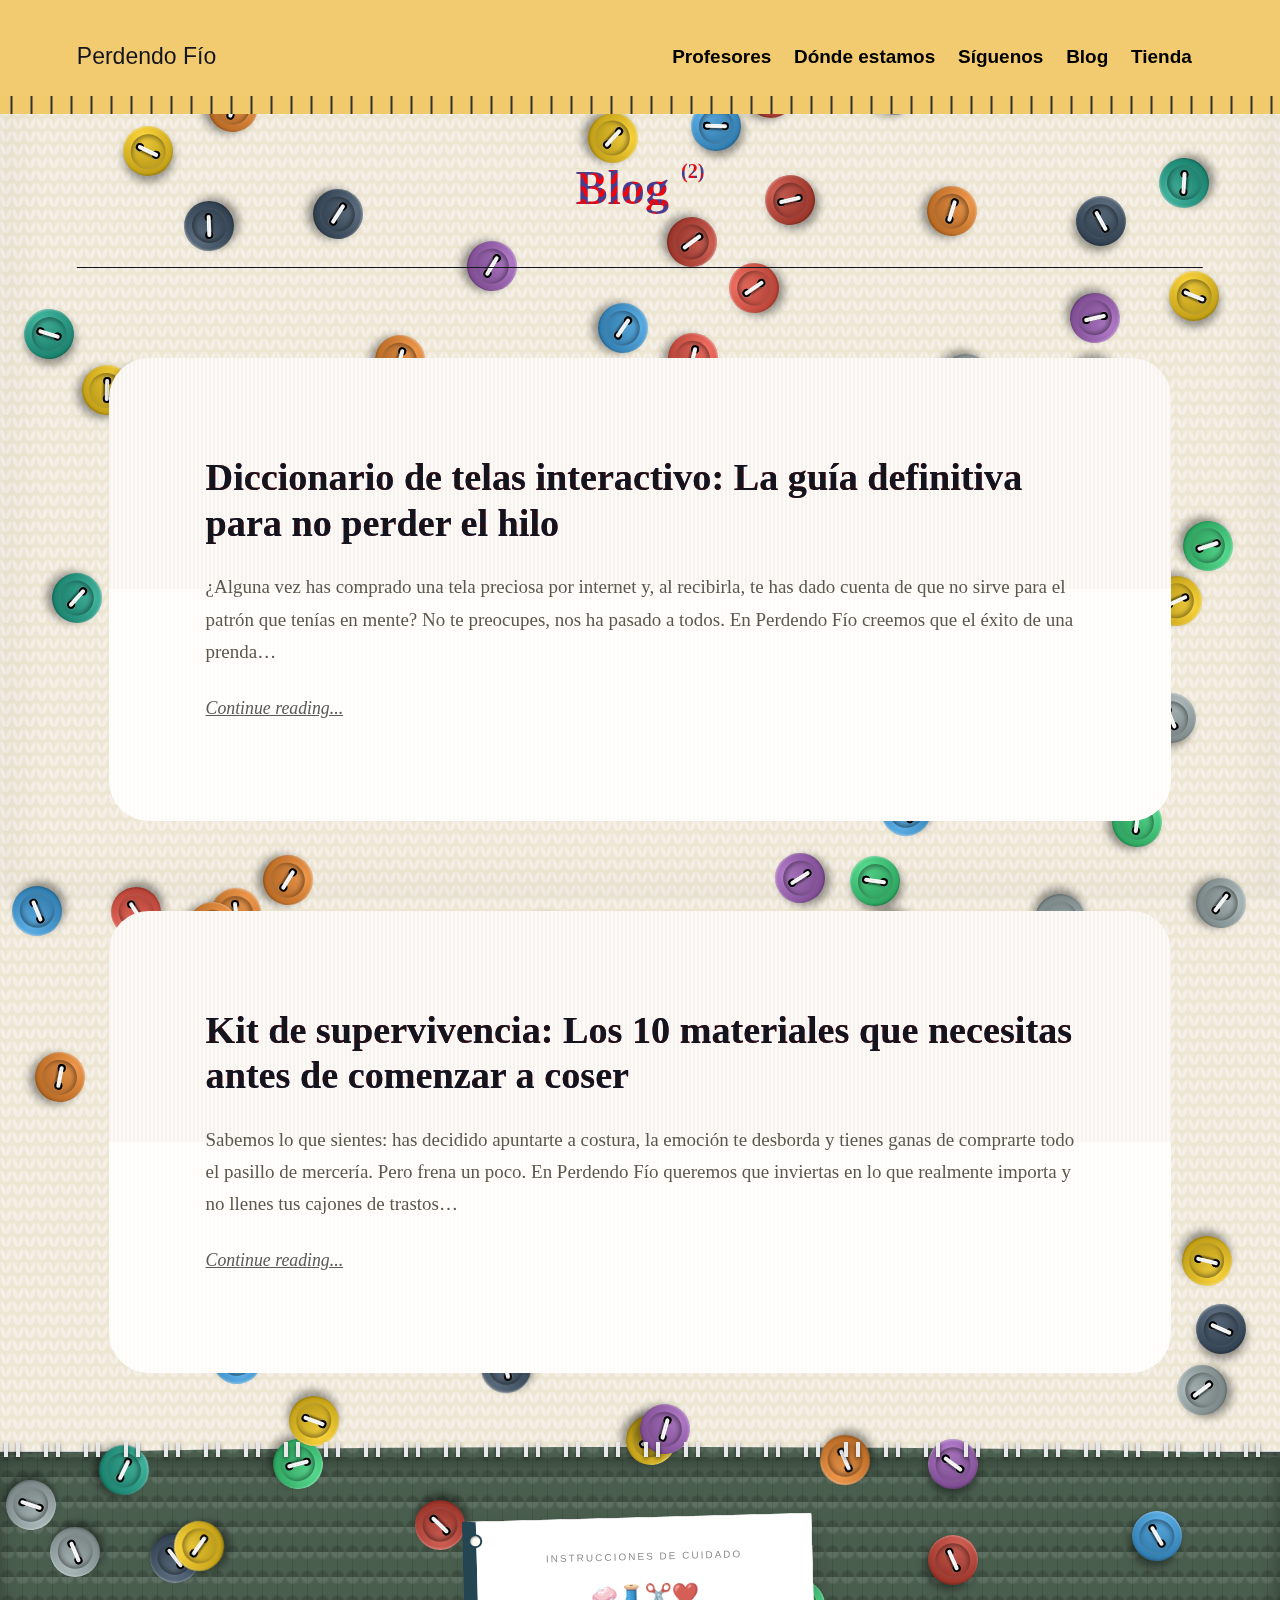
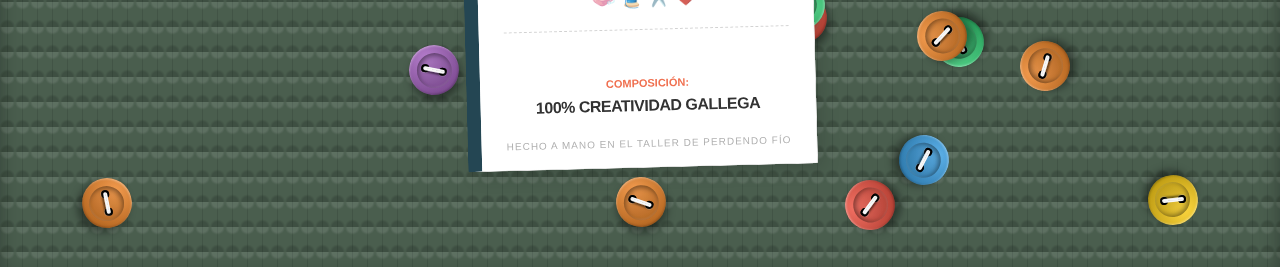
<file: tags/blog/index.html>
<!DOCTYPE html><html lang="es"><head><meta charset="utf-8"><meta http-equiv="X-UA-Compatible" content="IE=edge"><meta name="viewport" content="width=device-width,initial-scale=1"><title>Etiqueta: Blog - Perdendo Fío</title><meta name="robots" content="noindex, follow"><meta name="generator" content="Publii Open-Source CMS for Static Site"><script type="gdpr-blocker/" async src="https://www.googletagmanager.com/gtag/js?id="></script><script type="gdpr-blocker/">window.dataLayer = window.dataLayer || [];
				  function gtag(){dataLayer.push(arguments);}
				  gtag('js', new Date());
				  gtag('config', '' , { 'anonymize_ip': true });</script><link rel="alternate" type="application/atom+xml" href="https://ccarmox.github.io/perdendo_fio/feed.xml" title="Perdendo Fío - RSS"><link rel="alternate" type="application/json" href="https://ccarmox.github.io/perdendo_fio/feed.json" title="Perdendo Fío - JSON"><meta property="og:title" content="Blog"><meta property="og:site_name" content="Perdendo Fío"><meta property="og:description" content=""><meta property="og:url" content="https://ccarmox.github.io/perdendo_fio/tags/blog/"><meta property="og:type" content="website"><link rel="stylesheet" href="https://ccarmox.github.io/perdendo_fio/assets/css/style.css?v=680f28ffb59ceab709865f1128cc02f9"><script type="application/ld+json">{"@context":"http://schema.org","@type":"Organization","name":"Perdendo Fío","url":"https://ccarmox.github.io/perdendo_fio/","sameAs":[]}</script><noscript><style>img[loading] {
                    opacity: 1;
                }</style></noscript></head><body class="tag-template"><header class="top js-header"><a class="logo" href="https://ccarmox.github.io/perdendo_fio/">Perdendo Fío</a><nav class="navbar js-navbar"><button class="navbar__toggle js-toggle" aria-label="Menu" aria-haspopup="true" aria-expanded="false"><span class="navbar__toggle-box"><span class="navbar__toggle-inner">Menu</span></span></button><ul class="navbar__menu"><li><a href="https://ccarmox.github.io/perdendo_fio/profesores.html" target="_self">Profesores</a></li><li><a href="https://ccarmox.github.io/perdendo_fio/ubicacion.html" target="_self">Dónde estamos</a></li><li><a href="https://ccarmox.github.io/perdendo_fio/redes-sociales.html" target="_self">Síguenos</a></li><li><a href="https://ccarmox.github.io/perdendo_fio//tags/trucos-de-costura/index.html" target="_self">Blog</a></li><li><a href="https://es.wallapop.com/search?source&#x3D;search_box&amp;keywords&#x3D;ponteareas" target="_blank">Tienda</a></li></ul></nav></header><main class="page page--tag"><div class="hero hero--noimage"><header class="hero__content"><div class="wrapper"><h1>Blog <sup>(2)</sup></h1></div></header></div><div class="wrapper feed"><article class="feed__item feed__item--centered"><div class="feed__content"><header><h2 class="feed__title"><a href="https://ccarmox.github.io/perdendo_fio/post-1.html">Diccionario de telas interactivo: La guía definitiva para no perder el hilo</a></h2></header><p>¿Alguna vez has comprado una tela preciosa por internet y, al recibirla, te has dado cuenta de que no sirve para el patrón que tenías en mente? No te preocupes, nos ha pasado a todos. En Perdendo Fío creemos que el éxito de una prenda&hellip;</p><a href="https://ccarmox.github.io/perdendo_fio/post-1.html" class="readmore feed__readmore">Continue reading...</a></div></article><article class="feed__item feed__item--centered"><div class="feed__content"><header><h2 class="feed__title"><a href="https://ccarmox.github.io/perdendo_fio/post-2.html">Kit de supervivencia: Los 10 materiales que necesitas antes de comenzar a coser</a></h2></header><p>Sabemos lo que sientes: has decidido apuntarte a costura, la emoción te desborda y tienes ganas de comprarte todo el pasillo de mercería. Pero frena un poco. En Perdendo Fío queremos que inviertas en lo que realmente importa y no llenes tus cajones de trastos&hellip;</p><a href="https://ccarmox.github.io/perdendo_fio/post-2.html" class="readmore feed__readmore">Continue reading...</a></div></article></div></main><footer class="footer"><div class="wrapper"><div class="footer__copyright"><div class="tag-wrapper" style="display: inline-block; position: relative; z-index: 1; padding: 20px;"><div style="background: #fdfdfd; background-image: linear-gradient(90deg, rgba(200,200,200,.05) 50%, transparent 50%), linear-gradient(rgba(200,200,200,.05) 50%, transparent 50%); background-size: 2px 2px; color: #333; padding: 30px 25px 15px 25px; display: inline-block; transform: rotate(-1.5deg); font-family: 'Josefin Sans', sans-serif; border: 1px solid #e0e0e0; border-left: 14px solid #264653; box-shadow: 6px 6px 18px rgba(0,0,0,0.12), inset 0 0 10px rgba(0,0,0,0.02); position: relative; text-align: center; min-width: 210px; border-radius: 2px;"><div style="position: absolute; top: 12px; left: -8px; width: 14px; height: 14px; background: #fffaf0; border: 2px solid #264653; border-radius: 50%; box-shadow: inset 1px 1px 2px rgba(0,0,0,0.3);"> </div><span style="font-size: 10px; letter-spacing: 2px; color: #888; display: block; margin-bottom: 10px; text-transform: uppercase;">Instrucciones de cuidado</span><div style="font-size: 22px; margin: 12px 0; opacity: 0.9; display: flex; justify-content: space-around; filter: grayscale(0.3);">🧼🧵✂️❤️</div><div style="border: none; border-top: 1px dashed #ccc; margin: 15px 0;"> </div><p style="margin: 0; line-height: 1.3;"><small style="font-size: 11px; color: #e76f51; font-weight: bold; text-transform: uppercase;">Composición:</small><br><strong style="font-size: 16px; display: block; margin-top: 4px; letter-spacing: -0.5px;">100% CREATIVIDAD GALLEGA</strong></p><p style="font-size: 10px; margin-top: 18px; text-transform: uppercase; color: #aaa; letter-spacing: 1px;">Hecho a mano en el taller de Perdendo Fío</p></div></div><p><script>document.addEventListener("DOMContentLoaded", () => {
    const buttonCount = 60;
    const container = document.body;
    const buttonSize = 75; 
    const placedButtons = [];

    const colors = ["#e74c3c", "#3498db", "#f1c40f", "#2ecc71", "#9b59b6", "#34495e", "#e67e22", "#95a5a6", "#16a085", "#c0392b"];

    // Función para obtener las dimensiones actuales de la página
    function getPageDimensions() {
        return {
            width: window.innerWidth - buttonSize,
            // Tomamos el valor más alto entre la ventana y el contenido total
            height: Math.max(
                document.documentElement.scrollHeight, 
                document.body.scrollHeight
            ) - buttonSize
        };
    }

    function findFreeSpace(size, existing) {
        const maxAttempts = 200; 
        const dims = getPageDimensions();

        for (let attempt = 0; attempt < maxAttempts; attempt++) {
            const x = Math.random() * dims.width;
            const y = Math.random() * dims.height;

            const overlaps = existing.some(other => {
                const distance = Math.sqrt(Math.pow(x - other.x, 2) + Math.pow(y - other.y, 2));
                return distance < size;
            });

            if (!overlaps) {
                return { x, y };
            }
        }
        return null; 
    }

    function createButton(pos, color) {
        const btn = document.createElement('div');
        btn.classList.add('clothing-button');
        btn.style.setProperty('--btn-color', color);
        
        btn.style.left = `${pos.x}px`;
        btn.style.top = `${pos.y}px`;
        btn.style.transform = `rotate(${Math.random() * 360}deg)`;

        // Construcción interna
        const rim = document.createElement('div');
        rim.classList.add('rim');
        const wrapper = document.createElement('div');
        wrapper.classList.add('holes-wrapper');
        const h1 = document.createElement('div'); h1.classList.add('hole');
        const h2 = document.createElement('div'); h2.classList.add('hole');
        const thread = document.createElement('div'); thread.classList.add('thread');

        wrapper.append(h1, h2, thread);
        btn.append(rim, wrapper);
        container.appendChild(btn);
    }

    // Ejecutar la creación
    for (let i = 0; i < buttonCount; i++) {
        let position = findFreeSpace(buttonSize, placedButtons);
        if (position) {
            placedButtons.push(position);
            createButton(position, colors[Math.floor(Math.random() * colors.length)]);
        }
    }
});</script></p></div><div class="footer__social"></div></div></footer><script defer="defer" src="https://ccarmox.github.io/perdendo_fio/assets/js/scripts.min.js?v=ffcbea6c02c8178d10092962b235a5b0"></script><script>window.publiiThemeMenuConfig={mobileMenuMode:'overlay',animationSpeed:300,submenuWidth: 'auto',doubleClickTime:500,mobileMenuExpandableSubmenus:true,relatedContainerForOverlayMenuSelector:'.top'};</script><script>var images = document.querySelectorAll('img[loading]');
        for (var i = 0; i < images.length; i++) {
            if (images[i].complete) {
                images[i].classList.add('is-loaded');
            } else {
                images[i].addEventListener('load', function () {
                    this.classList.add('is-loaded');
                }, false);
            }
        }</script><script>document.addEventListener("DOMContentLoaded", () => {
    const buttonCount = 60;
    const container = document.body;
    const buttonSize = 75; 
    const placedButtons = [];

    const colors = ["#e74c3c", "#3498db", "#f1c40f", "#2ecc71", "#9b59b6", "#34495e", "#e67e22", "#95a5a6", "#16a085", "#c0392b"];

    // Función para obtener las dimensiones actuales de la página
    function getPageDimensions() {
        return {
            width: window.innerWidth - buttonSize,
            // Tomamos el valor más alto entre la ventana y el contenido total
            height: Math.max(
                document.documentElement.scrollHeight, 
                document.body.scrollHeight
            ) - buttonSize
        };
    }

    function findFreeSpace(size, existing) {
        const maxAttempts = 200; 
        const dims = getPageDimensions();

        for (let attempt = 0; attempt < maxAttempts; attempt++) {
            const x = Math.random() * dims.width;
            const y = Math.random() * dims.height;

            const overlaps = existing.some(other => {
                const distance = Math.sqrt(Math.pow(x - other.x, 2) + Math.pow(y - other.y, 2));
                return distance < size;
            });

            if (!overlaps) {
                return { x, y };
            }
        }
        return null; 
    }

    function createButton(pos, color) {
        const btn = document.createElement('div');
        btn.classList.add('clothing-button');
        btn.style.setProperty('--btn-color', color);
        
        btn.style.left = `${pos.x}px`;
        btn.style.top = `${pos.y}px`;
        btn.style.transform = `rotate(${Math.random() * 360}deg)`;

        // Construcción interna
        const rim = document.createElement('div');
        rim.classList.add('rim');
        const wrapper = document.createElement('div');
        wrapper.classList.add('holes-wrapper');
        const h1 = document.createElement('div'); h1.classList.add('hole');
        const h2 = document.createElement('div'); h2.classList.add('hole');
        const thread = document.createElement('div'); thread.classList.add('thread');

        wrapper.append(h1, h2, thread);
        btn.append(rim, wrapper);
        container.appendChild(btn);
    }

    // Ejecutar la creación
    for (let i = 0; i < buttonCount; i++) {
        let position = findFreeSpace(buttonSize, placedButtons);
        if (position) {
            placedButtons.push(position);
            createButton(position, colors[Math.floor(Math.random() * colors.length)]);
        }
    }
});</script></body></html>
</file>
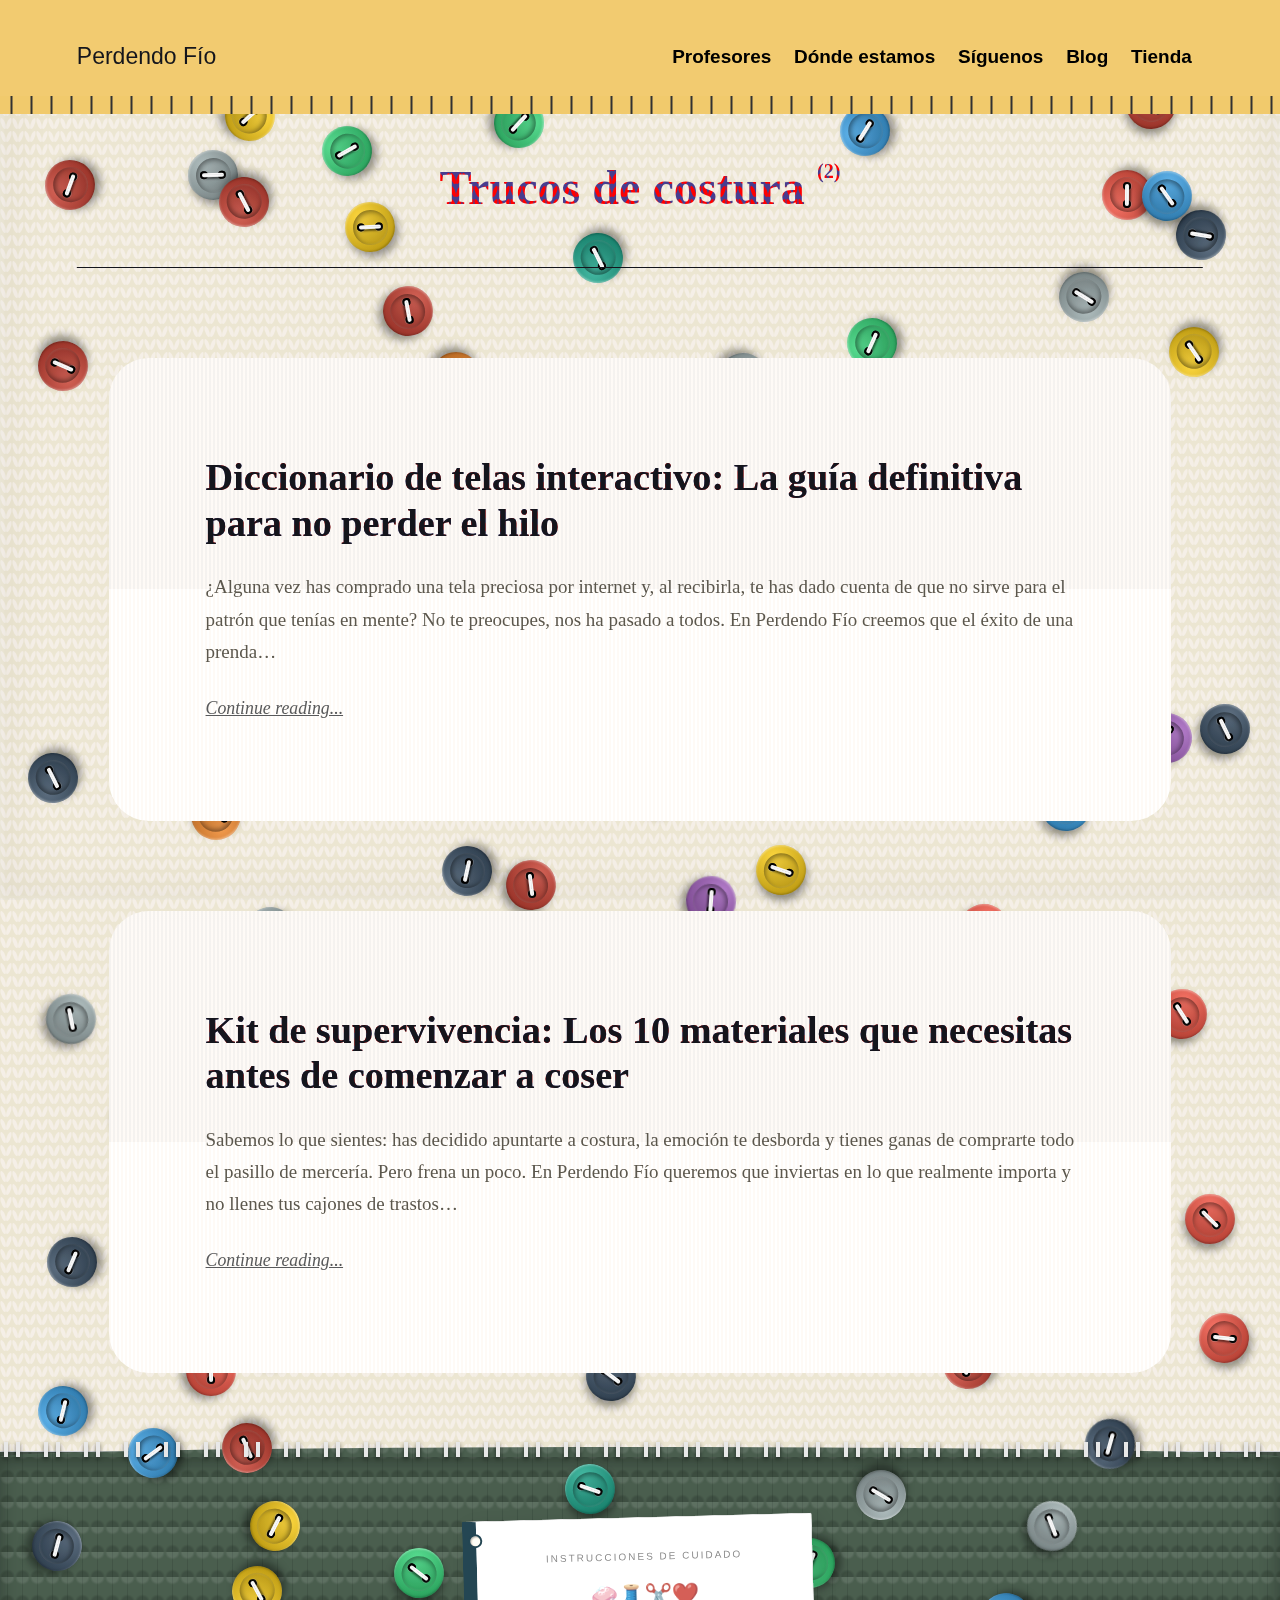
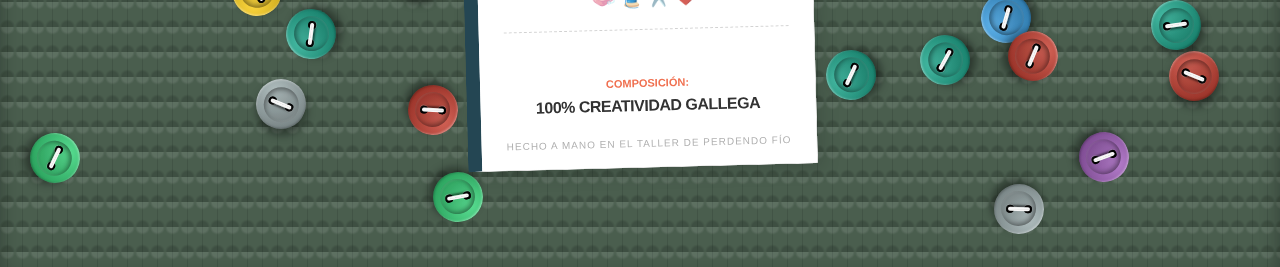
<file: tags/trucos-de-costura/index.html>
<!DOCTYPE html><html lang="es"><head><meta charset="utf-8"><meta http-equiv="X-UA-Compatible" content="IE=edge"><meta name="viewport" content="width=device-width,initial-scale=1"><title>Etiqueta: Trucos de costura - Perdendo Fío</title><meta name="robots" content="noindex, follow"><meta name="generator" content="Publii Open-Source CMS for Static Site"><script type="gdpr-blocker/" async src="https://www.googletagmanager.com/gtag/js?id="></script><script type="gdpr-blocker/">window.dataLayer = window.dataLayer || [];
				  function gtag(){dataLayer.push(arguments);}
				  gtag('js', new Date());
				  gtag('config', '' , { 'anonymize_ip': true });</script><link rel="alternate" type="application/atom+xml" href="https://ccarmox.github.io/perdendo_fio/feed.xml" title="Perdendo Fío - RSS"><link rel="alternate" type="application/json" href="https://ccarmox.github.io/perdendo_fio/feed.json" title="Perdendo Fío - JSON"><meta property="og:title" content="Trucos de costura"><meta property="og:site_name" content="Perdendo Fío"><meta property="og:description" content=""><meta property="og:url" content="https://ccarmox.github.io/perdendo_fio/tags/trucos-de-costura/"><meta property="og:type" content="website"><link rel="stylesheet" href="https://ccarmox.github.io/perdendo_fio/assets/css/style.css?v=680f28ffb59ceab709865f1128cc02f9"><script type="application/ld+json">{"@context":"http://schema.org","@type":"Organization","name":"Perdendo Fío","url":"https://ccarmox.github.io/perdendo_fio/","sameAs":[]}</script><noscript><style>img[loading] {
                    opacity: 1;
                }</style></noscript></head><body class="tag-template"><header class="top js-header"><a class="logo" href="https://ccarmox.github.io/perdendo_fio/">Perdendo Fío</a><nav class="navbar js-navbar"><button class="navbar__toggle js-toggle" aria-label="Menu" aria-haspopup="true" aria-expanded="false"><span class="navbar__toggle-box"><span class="navbar__toggle-inner">Menu</span></span></button><ul class="navbar__menu"><li><a href="https://ccarmox.github.io/perdendo_fio/uno.html" target="_self">Profesores</a></li><li><a href="https://ccarmox.github.io/perdendo_fio/dos.html" target="_self">Dónde estamos</a></li><li><a href="https://ccarmox.github.io/perdendo_fio/redes-sociales.html" target="_self">Síguenos</a></li><li><a href="https://ccarmox.github.io/perdendo_fio//tags/trucos-de-costura/index.html" target="_self">Blog</a></li><li><a href="https://es.wallapop.com/search?source&#x3D;search_box&amp;keywords&#x3D;ponteareas" target="_blank">Tienda</a></li></ul></nav></header><main class="page page--tag"><div class="hero hero--noimage"><header class="hero__content"><div class="wrapper"><h1>Trucos de costura <sup>(2)</sup></h1></div></header></div><div class="wrapper feed"><article class="feed__item feed__item--centered"><div class="feed__content"><header><h2 class="feed__title"><a href="https://ccarmox.github.io/perdendo_fio/post-1.html">Diccionario de telas interactivo: La guía definitiva para no perder el hilo</a></h2></header><p>¿Alguna vez has comprado una tela preciosa por internet y, al recibirla, te has dado cuenta de que no sirve para el patrón que tenías en mente? No te preocupes, nos ha pasado a todos. En Perdendo Fío creemos que el éxito de una prenda&hellip;</p><a href="https://ccarmox.github.io/perdendo_fio/post-1.html" class="readmore feed__readmore">Continue reading...</a></div></article><article class="feed__item feed__item--centered"><div class="feed__content"><header><h2 class="feed__title"><a href="https://ccarmox.github.io/perdendo_fio/post-2.html">Kit de supervivencia: Los 10 materiales que necesitas antes de comenzar a coser</a></h2></header><p>Sabemos lo que sientes: has decidido apuntarte a costura, la emoción te desborda y tienes ganas de comprarte todo el pasillo de mercería. Pero frena un poco. En Perdendo Fío queremos que inviertas en lo que realmente importa y no llenes tus cajones de trastos&hellip;</p><a href="https://ccarmox.github.io/perdendo_fio/post-2.html" class="readmore feed__readmore">Continue reading...</a></div></article></div></main><footer class="footer"><div class="wrapper"><div class="footer__copyright"><div class="tag-wrapper" style="display: inline-block; position: relative; z-index: 1; padding: 20px;"><div style="background: #fdfdfd; background-image: linear-gradient(90deg, rgba(200,200,200,.05) 50%, transparent 50%), linear-gradient(rgba(200,200,200,.05) 50%, transparent 50%); background-size: 2px 2px; color: #333; padding: 30px 25px 15px 25px; display: inline-block; transform: rotate(-1.5deg); font-family: 'Josefin Sans', sans-serif; border: 1px solid #e0e0e0; border-left: 14px solid #264653; box-shadow: 6px 6px 18px rgba(0,0,0,0.12), inset 0 0 10px rgba(0,0,0,0.02); position: relative; text-align: center; min-width: 210px; border-radius: 2px;"><div style="position: absolute; top: 12px; left: -8px; width: 14px; height: 14px; background: #fffaf0; border: 2px solid #264653; border-radius: 50%; box-shadow: inset 1px 1px 2px rgba(0,0,0,0.3);"> </div><span style="font-size: 10px; letter-spacing: 2px; color: #888; display: block; margin-bottom: 10px; text-transform: uppercase;">Instrucciones de cuidado</span><div style="font-size: 22px; margin: 12px 0; opacity: 0.9; display: flex; justify-content: space-around; filter: grayscale(0.3);">🧼🧵✂️❤️</div><div style="border: none; border-top: 1px dashed #ccc; margin: 15px 0;"> </div><p style="margin: 0; line-height: 1.3;"><small style="font-size: 11px; color: #e76f51; font-weight: bold; text-transform: uppercase;">Composición:</small><br><strong style="font-size: 16px; display: block; margin-top: 4px; letter-spacing: -0.5px;">100% CREATIVIDAD GALLEGA</strong></p><p style="font-size: 10px; margin-top: 18px; text-transform: uppercase; color: #aaa; letter-spacing: 1px;">Hecho a mano en el taller de Perdendo Fío</p></div></div><p><script>document.addEventListener("DOMContentLoaded", () => {
    const buttonCount = 60;
    const container = document.body;
    const buttonSize = 75; 
    const placedButtons = [];

    const colors = ["#e74c3c", "#3498db", "#f1c40f", "#2ecc71", "#9b59b6", "#34495e", "#e67e22", "#95a5a6", "#16a085", "#c0392b"];

    // Función para obtener las dimensiones actuales de la página
    function getPageDimensions() {
        return {
            width: window.innerWidth - buttonSize,
            // Tomamos el valor más alto entre la ventana y el contenido total
            height: Math.max(
                document.documentElement.scrollHeight, 
                document.body.scrollHeight
            ) - buttonSize
        };
    }

    function findFreeSpace(size, existing) {
        const maxAttempts = 200; 
        const dims = getPageDimensions();

        for (let attempt = 0; attempt < maxAttempts; attempt++) {
            const x = Math.random() * dims.width;
            const y = Math.random() * dims.height;

            const overlaps = existing.some(other => {
                const distance = Math.sqrt(Math.pow(x - other.x, 2) + Math.pow(y - other.y, 2));
                return distance < size;
            });

            if (!overlaps) {
                return { x, y };
            }
        }
        return null; 
    }

    function createButton(pos, color) {
        const btn = document.createElement('div');
        btn.classList.add('clothing-button');
        btn.style.setProperty('--btn-color', color);
        
        btn.style.left = `${pos.x}px`;
        btn.style.top = `${pos.y}px`;
        btn.style.transform = `rotate(${Math.random() * 360}deg)`;

        // Construcción interna
        const rim = document.createElement('div');
        rim.classList.add('rim');
        const wrapper = document.createElement('div');
        wrapper.classList.add('holes-wrapper');
        const h1 = document.createElement('div'); h1.classList.add('hole');
        const h2 = document.createElement('div'); h2.classList.add('hole');
        const thread = document.createElement('div'); thread.classList.add('thread');

        wrapper.append(h1, h2, thread);
        btn.append(rim, wrapper);
        container.appendChild(btn);
    }

    // Ejecutar la creación
    for (let i = 0; i < buttonCount; i++) {
        let position = findFreeSpace(buttonSize, placedButtons);
        if (position) {
            placedButtons.push(position);
            createButton(position, colors[Math.floor(Math.random() * colors.length)]);
        }
    }
});</script></p></div><div class="footer__social"></div></div></footer><script defer="defer" src="https://ccarmox.github.io/perdendo_fio/assets/js/scripts.min.js?v=ffcbea6c02c8178d10092962b235a5b0"></script><script>window.publiiThemeMenuConfig={mobileMenuMode:'overlay',animationSpeed:300,submenuWidth: 'auto',doubleClickTime:500,mobileMenuExpandableSubmenus:true,relatedContainerForOverlayMenuSelector:'.top'};</script><script>var images = document.querySelectorAll('img[loading]');
        for (var i = 0; i < images.length; i++) {
            if (images[i].complete) {
                images[i].classList.add('is-loaded');
            } else {
                images[i].addEventListener('load', function () {
                    this.classList.add('is-loaded');
                }, false);
            }
        }</script><script>document.addEventListener("DOMContentLoaded", () => {
    const buttonCount = 60;
    const container = document.body;
    const buttonSize = 75; 
    const placedButtons = [];

    const colors = ["#e74c3c", "#3498db", "#f1c40f", "#2ecc71", "#9b59b6", "#34495e", "#e67e22", "#95a5a6", "#16a085", "#c0392b"];

    // Función para obtener las dimensiones actuales de la página
    function getPageDimensions() {
        return {
            width: window.innerWidth - buttonSize,
            // Tomamos el valor más alto entre la ventana y el contenido total
            height: Math.max(
                document.documentElement.scrollHeight, 
                document.body.scrollHeight
            ) - buttonSize
        };
    }

    function findFreeSpace(size, existing) {
        const maxAttempts = 200; 
        const dims = getPageDimensions();

        for (let attempt = 0; attempt < maxAttempts; attempt++) {
            const x = Math.random() * dims.width;
            const y = Math.random() * dims.height;

            const overlaps = existing.some(other => {
                const distance = Math.sqrt(Math.pow(x - other.x, 2) + Math.pow(y - other.y, 2));
                return distance < size;
            });

            if (!overlaps) {
                return { x, y };
            }
        }
        return null; 
    }

    function createButton(pos, color) {
        const btn = document.createElement('div');
        btn.classList.add('clothing-button');
        btn.style.setProperty('--btn-color', color);
        
        btn.style.left = `${pos.x}px`;
        btn.style.top = `${pos.y}px`;
        btn.style.transform = `rotate(${Math.random() * 360}deg)`;

        // Construcción interna
        const rim = document.createElement('div');
        rim.classList.add('rim');
        const wrapper = document.createElement('div');
        wrapper.classList.add('holes-wrapper');
        const h1 = document.createElement('div'); h1.classList.add('hole');
        const h2 = document.createElement('div'); h2.classList.add('hole');
        const thread = document.createElement('div'); thread.classList.add('thread');

        wrapper.append(h1, h2, thread);
        btn.append(rim, wrapper);
        container.appendChild(btn);
    }

    // Ejecutar la creación
    for (let i = 0; i < buttonCount; i++) {
        let position = findFreeSpace(buttonSize, placedButtons);
        if (position) {
            placedButtons.push(position);
            createButton(position, colors[Math.floor(Math.random() * colors.length)]);
        }
    }
});</script></body></html>
</file>
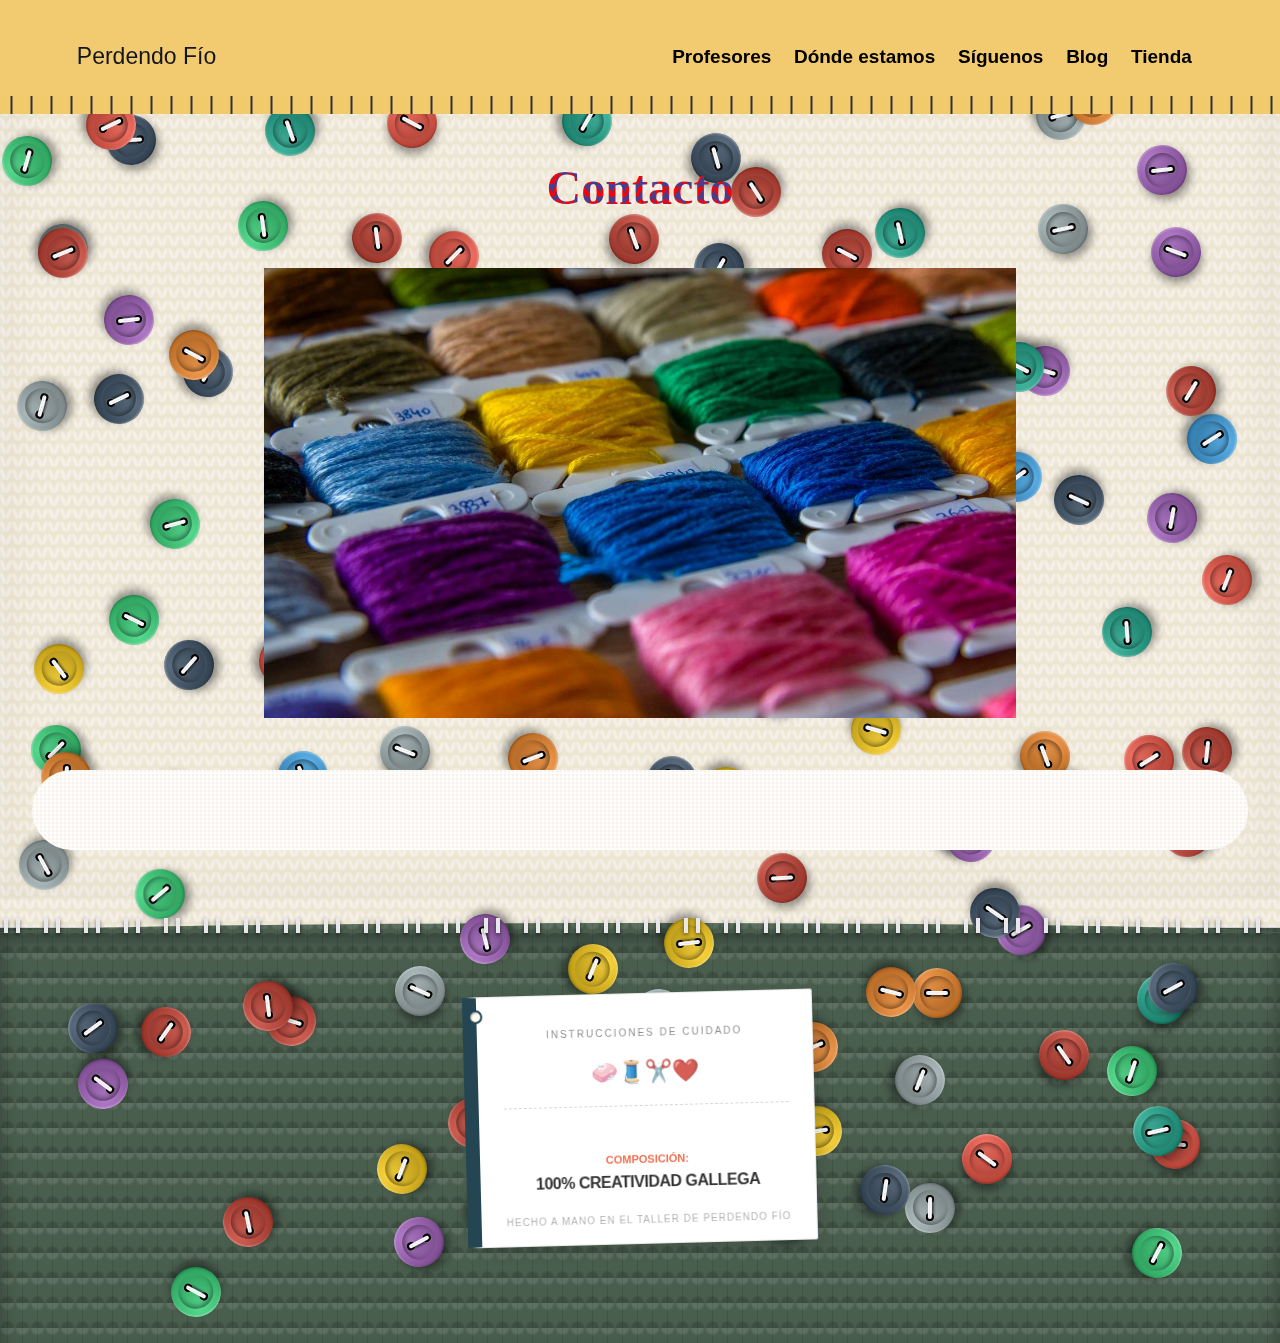
<file: contacto.html>
<!DOCTYPE html><html lang="es"><head><meta charset="utf-8"><meta http-equiv="X-UA-Compatible" content="IE=edge"><meta name="viewport" content="width=device-width,initial-scale=1"><title>Contacto</title><meta name="generator" content="Publii Open-Source CMS for Static Site"><script type="gdpr-blocker/" async src="https://www.googletagmanager.com/gtag/js?id="></script><script type="gdpr-blocker/">window.dataLayer = window.dataLayer || [];
				  function gtag(){dataLayer.push(arguments);}
				  gtag('js', new Date());
				  gtag('config', '' , { 'anonymize_ip': true });</script><link rel="canonical" href="https://ccarmox.github.io/perdendo_fio/contacto.html"><link rel="alternate" type="application/atom+xml" href="https://ccarmox.github.io/perdendo_fio/feed.xml" title="Perdendo Fío - RSS"><link rel="alternate" type="application/json" href="https://ccarmox.github.io/perdendo_fio/feed.json" title="Perdendo Fío - JSON"><meta property="og:title" content="Contacto"><meta property="og:image" content="https://ccarmox.github.io/perdendo_fio/media/posts/8/yarn-6174027_1920.jpg"><meta property="og:image:width" content="1920"><meta property="og:image:height" content="1149"><meta property="og:site_name" content="Perdendo Fío"><meta property="og:description" content=""><meta property="og:url" content="https://ccarmox.github.io/perdendo_fio/contacto.html"><meta property="og:type" content="article"><link rel="stylesheet" href="https://ccarmox.github.io/perdendo_fio/assets/css/style.css?v=680f28ffb59ceab709865f1128cc02f9"><script type="application/ld+json">{"@context":"http://schema.org","@type":"Article","mainEntityOfPage":{"@type":"WebPage","@id":"https://ccarmox.github.io/perdendo_fio/contacto.html"},"headline":"Contacto","datePublished":"2025-12-29T18:42+01:00","dateModified":"2025-12-29T18:43+01:00","image":{"@type":"ImageObject","url":"https://ccarmox.github.io/perdendo_fio/media/posts/8/yarn-6174027_1920.jpg","height":1149,"width":1920},"description":"","author":{"@type":"Person","name":"Administrador","url":"https://ccarmox.github.io/perdendo_fio/authors/yo/"},"publisher":{"@type":"Organization","name":"Administrador"}}</script><noscript><style>img[loading] {
                    opacity: 1;
                }</style></noscript></head><body class="page-template"><header class="top js-header"><a class="logo" href="https://ccarmox.github.io/perdendo_fio/">Perdendo Fío</a><nav class="navbar js-navbar"><button class="navbar__toggle js-toggle" aria-label="Menu" aria-haspopup="true" aria-expanded="false"><span class="navbar__toggle-box"><span class="navbar__toggle-inner">Menu</span></span></button><ul class="navbar__menu"><li><a href="https://ccarmox.github.io/perdendo_fio/profesores.html" target="_self">Profesores</a></li><li><a href="https://ccarmox.github.io/perdendo_fio/ubicacion.html" target="_self">Dónde estamos</a></li><li><a href="https://ccarmox.github.io/perdendo_fio/redes-sociales.html" target="_self">Síguenos</a></li><li><a href="https://ccarmox.github.io/perdendo_fio//tags/trucos-de-costura/index.html" target="_self">Blog</a></li><li><a href="https://es.wallapop.com/search?source&#x3D;search_box&amp;keywords&#x3D;ponteareas" target="_blank">Tienda</a></li></ul></nav></header><main class="page"><article class="content"><div class="hero"><header class="hero__content"><div class="wrapper"><h1>Contacto</h1></div></header><figure class="hero__image"><div class="hero__image-wrapper"><img src="https://ccarmox.github.io/perdendo_fio/media/posts/8/yarn-6174027_1920.jpg" srcset="https://ccarmox.github.io/perdendo_fio/media/posts/8/responsive/yarn-6174027_1920-xs.jpg 640w, https://ccarmox.github.io/perdendo_fio/media/posts/8/responsive/yarn-6174027_1920-sm.jpg 768w, https://ccarmox.github.io/perdendo_fio/media/posts/8/responsive/yarn-6174027_1920-md.jpg 1024w, https://ccarmox.github.io/perdendo_fio/media/posts/8/responsive/yarn-6174027_1920-lg.jpg 1366w, https://ccarmox.github.io/perdendo_fio/media/posts/8/responsive/yarn-6174027_1920-xl.jpg 1600w, https://ccarmox.github.io/perdendo_fio/media/posts/8/responsive/yarn-6174027_1920-2xl.jpg 1920w" sizes="88vw" loading="eager" height="1149" width="1920" alt=""></div></figure></div><div class="entry-wrapper content__entry"></div></article></main><footer class="footer"><div class="wrapper"><div class="footer__copyright"><div class="tag-wrapper" style="display: inline-block; position: relative; z-index: 1; padding: 20px;"><div style="background: #fdfdfd; background-image: linear-gradient(90deg, rgba(200,200,200,.05) 50%, transparent 50%), linear-gradient(rgba(200,200,200,.05) 50%, transparent 50%); background-size: 2px 2px; color: #333; padding: 30px 25px 15px 25px; display: inline-block; transform: rotate(-1.5deg); font-family: 'Josefin Sans', sans-serif; border: 1px solid #e0e0e0; border-left: 14px solid #264653; box-shadow: 6px 6px 18px rgba(0,0,0,0.12), inset 0 0 10px rgba(0,0,0,0.02); position: relative; text-align: center; min-width: 210px; border-radius: 2px;"><div style="position: absolute; top: 12px; left: -8px; width: 14px; height: 14px; background: #fffaf0; border: 2px solid #264653; border-radius: 50%; box-shadow: inset 1px 1px 2px rgba(0,0,0,0.3);"> </div><span style="font-size: 10px; letter-spacing: 2px; color: #888; display: block; margin-bottom: 10px; text-transform: uppercase;">Instrucciones de cuidado</span><div style="font-size: 22px; margin: 12px 0; opacity: 0.9; display: flex; justify-content: space-around; filter: grayscale(0.3);">🧼🧵✂️❤️</div><div style="border: none; border-top: 1px dashed #ccc; margin: 15px 0;"> </div><p style="margin: 0; line-height: 1.3;"><small style="font-size: 11px; color: #e76f51; font-weight: bold; text-transform: uppercase;">Composición:</small><br><strong style="font-size: 16px; display: block; margin-top: 4px; letter-spacing: -0.5px;">100% CREATIVIDAD GALLEGA</strong></p><p style="font-size: 10px; margin-top: 18px; text-transform: uppercase; color: #aaa; letter-spacing: 1px;">Hecho a mano en el taller de Perdendo Fío</p></div></div><p><script>document.addEventListener("DOMContentLoaded", () => {
    const buttonCount = 60;
    const container = document.body;
    const buttonSize = 75; 
    const placedButtons = [];

    const colors = ["#e74c3c", "#3498db", "#f1c40f", "#2ecc71", "#9b59b6", "#34495e", "#e67e22", "#95a5a6", "#16a085", "#c0392b"];

    // Función para obtener las dimensiones actuales de la página
    function getPageDimensions() {
        return {
            width: window.innerWidth - buttonSize,
            // Tomamos el valor más alto entre la ventana y el contenido total
            height: Math.max(
                document.documentElement.scrollHeight, 
                document.body.scrollHeight
            ) - buttonSize
        };
    }

    function findFreeSpace(size, existing) {
        const maxAttempts = 200; 
        const dims = getPageDimensions();

        for (let attempt = 0; attempt < maxAttempts; attempt++) {
            const x = Math.random() * dims.width;
            const y = Math.random() * dims.height;

            const overlaps = existing.some(other => {
                const distance = Math.sqrt(Math.pow(x - other.x, 2) + Math.pow(y - other.y, 2));
                return distance < size;
            });

            if (!overlaps) {
                return { x, y };
            }
        }
        return null; 
    }

    function createButton(pos, color) {
        const btn = document.createElement('div');
        btn.classList.add('clothing-button');
        btn.style.setProperty('--btn-color', color);
        
        btn.style.left = `${pos.x}px`;
        btn.style.top = `${pos.y}px`;
        btn.style.transform = `rotate(${Math.random() * 360}deg)`;

        // Construcción interna
        const rim = document.createElement('div');
        rim.classList.add('rim');
        const wrapper = document.createElement('div');
        wrapper.classList.add('holes-wrapper');
        const h1 = document.createElement('div'); h1.classList.add('hole');
        const h2 = document.createElement('div'); h2.classList.add('hole');
        const thread = document.createElement('div'); thread.classList.add('thread');

        wrapper.append(h1, h2, thread);
        btn.append(rim, wrapper);
        container.appendChild(btn);
    }

    // Ejecutar la creación
    for (let i = 0; i < buttonCount; i++) {
        let position = findFreeSpace(buttonSize, placedButtons);
        if (position) {
            placedButtons.push(position);
            createButton(position, colors[Math.floor(Math.random() * colors.length)]);
        }
    }
});</script></p></div><div class="footer__social"></div></div></footer><script defer="defer" src="https://ccarmox.github.io/perdendo_fio/assets/js/scripts.min.js?v=ffcbea6c02c8178d10092962b235a5b0"></script><script>window.publiiThemeMenuConfig={mobileMenuMode:'overlay',animationSpeed:300,submenuWidth: 'auto',doubleClickTime:500,mobileMenuExpandableSubmenus:true,relatedContainerForOverlayMenuSelector:'.top'};</script><script>var images = document.querySelectorAll('img[loading]');
        for (var i = 0; i < images.length; i++) {
            if (images[i].complete) {
                images[i].classList.add('is-loaded');
            } else {
                images[i].addEventListener('load', function () {
                    this.classList.add('is-loaded');
                }, false);
            }
        }</script><script>document.addEventListener("DOMContentLoaded", () => {
    const buttonCount = 60;
    const container = document.body;
    const buttonSize = 75; 
    const placedButtons = [];

    const colors = ["#e74c3c", "#3498db", "#f1c40f", "#2ecc71", "#9b59b6", "#34495e", "#e67e22", "#95a5a6", "#16a085", "#c0392b"];

    // Función para obtener las dimensiones actuales de la página
    function getPageDimensions() {
        return {
            width: window.innerWidth - buttonSize,
            // Tomamos el valor más alto entre la ventana y el contenido total
            height: Math.max(
                document.documentElement.scrollHeight, 
                document.body.scrollHeight
            ) - buttonSize
        };
    }

    function findFreeSpace(size, existing) {
        const maxAttempts = 200; 
        const dims = getPageDimensions();

        for (let attempt = 0; attempt < maxAttempts; attempt++) {
            const x = Math.random() * dims.width;
            const y = Math.random() * dims.height;

            const overlaps = existing.some(other => {
                const distance = Math.sqrt(Math.pow(x - other.x, 2) + Math.pow(y - other.y, 2));
                return distance < size;
            });

            if (!overlaps) {
                return { x, y };
            }
        }
        return null; 
    }

    function createButton(pos, color) {
        const btn = document.createElement('div');
        btn.classList.add('clothing-button');
        btn.style.setProperty('--btn-color', color);
        
        btn.style.left = `${pos.x}px`;
        btn.style.top = `${pos.y}px`;
        btn.style.transform = `rotate(${Math.random() * 360}deg)`;

        // Construcción interna
        const rim = document.createElement('div');
        rim.classList.add('rim');
        const wrapper = document.createElement('div');
        wrapper.classList.add('holes-wrapper');
        const h1 = document.createElement('div'); h1.classList.add('hole');
        const h2 = document.createElement('div'); h2.classList.add('hole');
        const thread = document.createElement('div'); thread.classList.add('thread');

        wrapper.append(h1, h2, thread);
        btn.append(rim, wrapper);
        container.appendChild(btn);
    }

    // Ejecutar la creación
    for (let i = 0; i < buttonCount; i++) {
        let position = findFreeSpace(buttonSize, placedButtons);
        if (position) {
            placedButtons.push(position);
            createButton(position, colors[Math.floor(Math.random() * colors.length)]);
        }
    }
});</script></body></html>
</file>
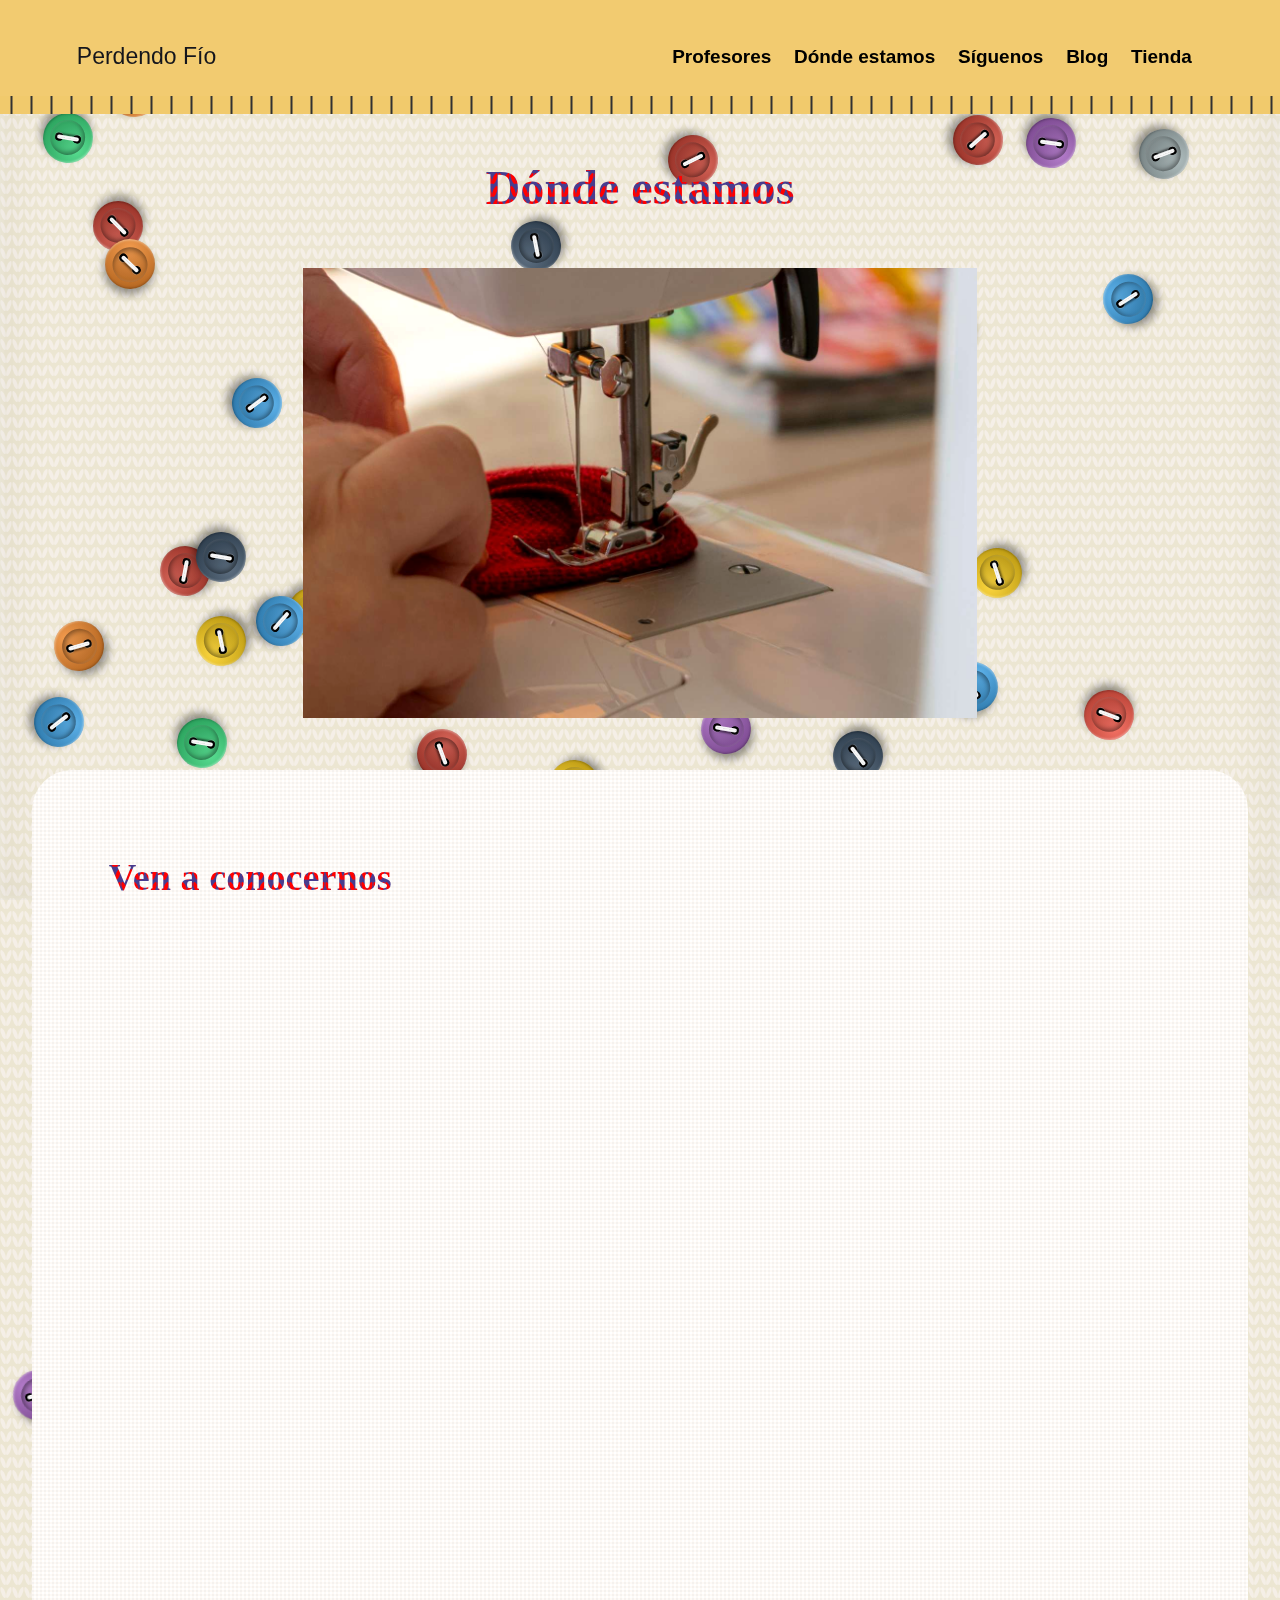
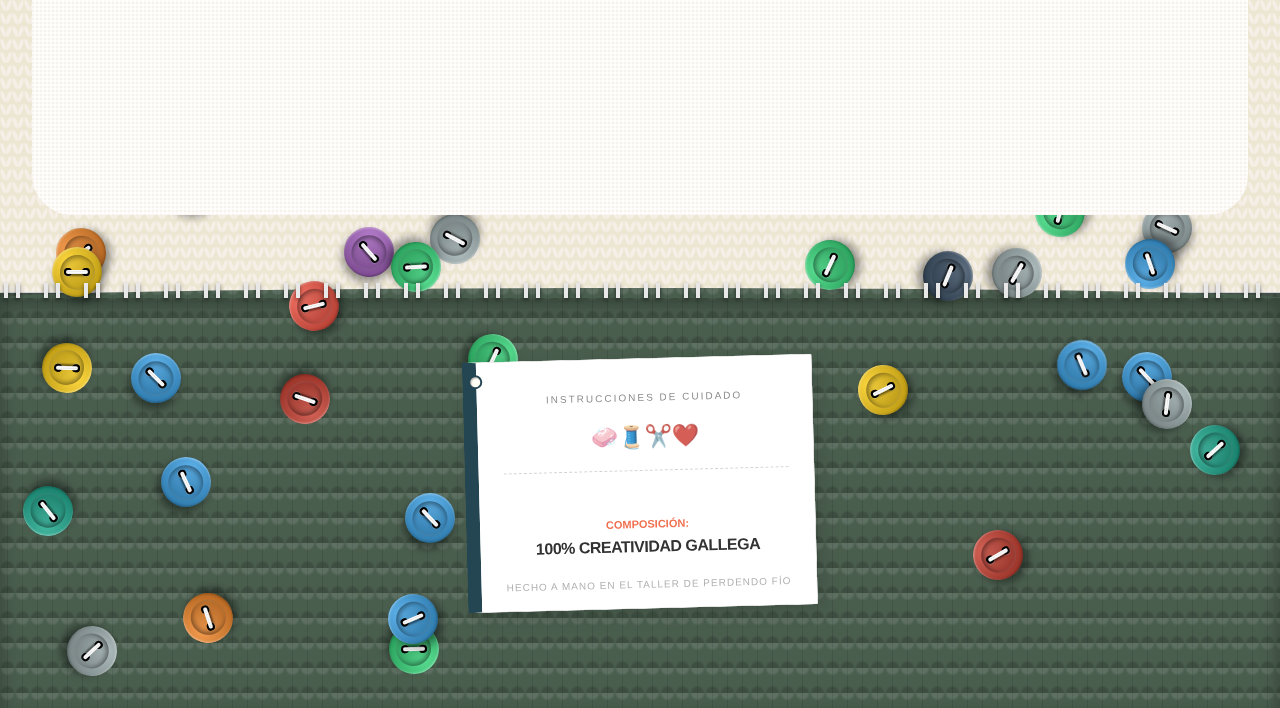
<file: dos.html>
<!DOCTYPE html><html lang="es"><head><meta charset="utf-8"><meta http-equiv="X-UA-Compatible" content="IE=edge"><meta name="viewport" content="width=device-width,initial-scale=1"><title>Dónde estamos</title><meta name="description" content="Ven a conocernos Powered by embed google maps and harpan patiens las vegas"><meta name="generator" content="Publii Open-Source CMS for Static Site"><script type="gdpr-blocker/" async src="https://www.googletagmanager.com/gtag/js?id="></script><script type="gdpr-blocker/">window.dataLayer = window.dataLayer || [];
				  function gtag(){dataLayer.push(arguments);}
				  gtag('js', new Date());
				  gtag('config', '' , { 'anonymize_ip': true });</script><link rel="canonical" href="https://ccarmox.github.io/perdendo_fio/dos.html"><link rel="alternate" type="application/atom+xml" href="https://ccarmox.github.io/perdendo_fio/feed.xml" title="Perdendo Fío - RSS"><link rel="alternate" type="application/json" href="https://ccarmox.github.io/perdendo_fio/feed.json" title="Perdendo Fío - JSON"><meta property="og:title" content="Dónde estamos"><meta property="og:image" content="https://ccarmox.github.io/perdendo_fio/media/posts/3/sew-8353303_1920.jpg"><meta property="og:image:width" content="1920"><meta property="og:image:height" content="1280"><meta property="og:site_name" content="Perdendo Fío"><meta property="og:description" content="Ven a conocernos Powered by embed google maps and harpan patiens las vegas"><meta property="og:url" content="https://ccarmox.github.io/perdendo_fio/dos.html"><meta property="og:type" content="article"><link rel="stylesheet" href="https://ccarmox.github.io/perdendo_fio/assets/css/style.css?v=680f28ffb59ceab709865f1128cc02f9"><script type="application/ld+json">{"@context":"http://schema.org","@type":"Article","mainEntityOfPage":{"@type":"WebPage","@id":"https://ccarmox.github.io/perdendo_fio/dos.html"},"headline":"Dónde estamos","datePublished":"2025-12-28T23:30+01:00","dateModified":"2025-12-29T18:49+01:00","image":{"@type":"ImageObject","url":"https://ccarmox.github.io/perdendo_fio/media/posts/3/sew-8353303_1920.jpg","height":1280,"width":1920},"description":"Ven a conocernos Powered by embed google maps and harpan patiens las vegas","author":{"@type":"Person","name":"Administrador","url":"https://ccarmox.github.io/perdendo_fio/authors/yo/"},"publisher":{"@type":"Organization","name":"Administrador"}}</script><noscript><style>img[loading] {
                    opacity: 1;
                }</style></noscript></head><body class="page-template"><header class="top js-header"><a class="logo" href="https://ccarmox.github.io/perdendo_fio/">Perdendo Fío</a><nav class="navbar js-navbar"><button class="navbar__toggle js-toggle" aria-label="Menu" aria-haspopup="true" aria-expanded="false"><span class="navbar__toggle-box"><span class="navbar__toggle-inner">Menu</span></span></button><ul class="navbar__menu"><li><a href="https://ccarmox.github.io/perdendo_fio/uno.html" target="_self">Profesores</a></li><li class="active"><a href="https://ccarmox.github.io/perdendo_fio/dos.html" target="_self">Dónde estamos</a></li><li><a href="https://ccarmox.github.io/perdendo_fio/redes-sociales.html" target="_self">Síguenos</a></li><li><a href="https://ccarmox.github.io/perdendo_fio//tags/trucos-de-costura/index.html" target="_self">Blog</a></li><li><a href="https://es.wallapop.com/search?source&#x3D;search_box&amp;keywords&#x3D;ponteareas" target="_blank">Tienda</a></li></ul></nav></header><main class="page"><article class="content"><div class="hero"><header class="hero__content"><div class="wrapper"><h1>Dónde estamos</h1></div></header><figure class="hero__image"><div class="hero__image-wrapper"><img src="https://ccarmox.github.io/perdendo_fio/media/posts/3/sew-8353303_1920.jpg" srcset="https://ccarmox.github.io/perdendo_fio/media/posts/3/responsive/sew-8353303_1920-xs.jpg 640w, https://ccarmox.github.io/perdendo_fio/media/posts/3/responsive/sew-8353303_1920-sm.jpg 768w, https://ccarmox.github.io/perdendo_fio/media/posts/3/responsive/sew-8353303_1920-md.jpg 1024w, https://ccarmox.github.io/perdendo_fio/media/posts/3/responsive/sew-8353303_1920-lg.jpg 1366w, https://ccarmox.github.io/perdendo_fio/media/posts/3/responsive/sew-8353303_1920-xl.jpg 1600w, https://ccarmox.github.io/perdendo_fio/media/posts/3/responsive/sew-8353303_1920-2xl.jpg 1920w" sizes="88vw" loading="eager" height="1280" width="1920" alt=""></div></figure></div><div class="entry-wrapper content__entry"><section id="cursos" class="services-grid"><div class="section-title"><h2>Ven a conocernos</h2></div><div class="post__iframe"><iframe loading="lazy" width="949" height="712" style="width: 949px; height: 712px;" id="map-canvas" class="map_part" frameborder="0" scrolling="no" marginheight="0" marginwidth="0" src="https://maps.google.com/maps?width=100%&amp;height=100%&amp;hl=en&amp;q=R. Senén Canido, 2, 36860 Ponteareas, Pontevedra&amp;t=&amp;z=14&amp;ie=UTF8&amp;iwloc=B&amp;output=embed">Powered by <a href="https://www.googlemapsgenerator.com/">embed google maps</a> and <a href="&quot;https://lasvegaspatiens.se/">harpan patiens las vegas</a></iframe></div></section></div></article></main><footer class="footer"><div class="wrapper"><div class="footer__copyright"><div class="tag-wrapper" style="display: inline-block; position: relative; z-index: 1; padding: 20px;"><div style="background: #fdfdfd; background-image: linear-gradient(90deg, rgba(200,200,200,.05) 50%, transparent 50%), linear-gradient(rgba(200,200,200,.05) 50%, transparent 50%); background-size: 2px 2px; color: #333; padding: 30px 25px 15px 25px; display: inline-block; transform: rotate(-1.5deg); font-family: 'Josefin Sans', sans-serif; border: 1px solid #e0e0e0; border-left: 14px solid #264653; box-shadow: 6px 6px 18px rgba(0,0,0,0.12), inset 0 0 10px rgba(0,0,0,0.02); position: relative; text-align: center; min-width: 210px; border-radius: 2px;"><div style="position: absolute; top: 12px; left: -8px; width: 14px; height: 14px; background: #fffaf0; border: 2px solid #264653; border-radius: 50%; box-shadow: inset 1px 1px 2px rgba(0,0,0,0.3);"> </div><span style="font-size: 10px; letter-spacing: 2px; color: #888; display: block; margin-bottom: 10px; text-transform: uppercase;">Instrucciones de cuidado</span><div style="font-size: 22px; margin: 12px 0; opacity: 0.9; display: flex; justify-content: space-around; filter: grayscale(0.3);">🧼🧵✂️❤️</div><div style="border: none; border-top: 1px dashed #ccc; margin: 15px 0;"> </div><p style="margin: 0; line-height: 1.3;"><small style="font-size: 11px; color: #e76f51; font-weight: bold; text-transform: uppercase;">Composición:</small><br><strong style="font-size: 16px; display: block; margin-top: 4px; letter-spacing: -0.5px;">100% CREATIVIDAD GALLEGA</strong></p><p style="font-size: 10px; margin-top: 18px; text-transform: uppercase; color: #aaa; letter-spacing: 1px;">Hecho a mano en el taller de Perdendo Fío</p></div></div><p><script>document.addEventListener("DOMContentLoaded", () => {
    const buttonCount = 60;
    const container = document.body;
    const buttonSize = 75; 
    const placedButtons = [];

    const colors = ["#e74c3c", "#3498db", "#f1c40f", "#2ecc71", "#9b59b6", "#34495e", "#e67e22", "#95a5a6", "#16a085", "#c0392b"];

    // Función para obtener las dimensiones actuales de la página
    function getPageDimensions() {
        return {
            width: window.innerWidth - buttonSize,
            // Tomamos el valor más alto entre la ventana y el contenido total
            height: Math.max(
                document.documentElement.scrollHeight, 
                document.body.scrollHeight
            ) - buttonSize
        };
    }

    function findFreeSpace(size, existing) {
        const maxAttempts = 200; 
        const dims = getPageDimensions();

        for (let attempt = 0; attempt < maxAttempts; attempt++) {
            const x = Math.random() * dims.width;
            const y = Math.random() * dims.height;

            const overlaps = existing.some(other => {
                const distance = Math.sqrt(Math.pow(x - other.x, 2) + Math.pow(y - other.y, 2));
                return distance < size;
            });

            if (!overlaps) {
                return { x, y };
            }
        }
        return null; 
    }

    function createButton(pos, color) {
        const btn = document.createElement('div');
        btn.classList.add('clothing-button');
        btn.style.setProperty('--btn-color', color);
        
        btn.style.left = `${pos.x}px`;
        btn.style.top = `${pos.y}px`;
        btn.style.transform = `rotate(${Math.random() * 360}deg)`;

        // Construcción interna
        const rim = document.createElement('div');
        rim.classList.add('rim');
        const wrapper = document.createElement('div');
        wrapper.classList.add('holes-wrapper');
        const h1 = document.createElement('div'); h1.classList.add('hole');
        const h2 = document.createElement('div'); h2.classList.add('hole');
        const thread = document.createElement('div'); thread.classList.add('thread');

        wrapper.append(h1, h2, thread);
        btn.append(rim, wrapper);
        container.appendChild(btn);
    }

    // Ejecutar la creación
    for (let i = 0; i < buttonCount; i++) {
        let position = findFreeSpace(buttonSize, placedButtons);
        if (position) {
            placedButtons.push(position);
            createButton(position, colors[Math.floor(Math.random() * colors.length)]);
        }
    }
});</script></p></div><div class="footer__social"></div></div></footer><script defer="defer" src="https://ccarmox.github.io/perdendo_fio/assets/js/scripts.min.js?v=ffcbea6c02c8178d10092962b235a5b0"></script><script>window.publiiThemeMenuConfig={mobileMenuMode:'overlay',animationSpeed:300,submenuWidth: 'auto',doubleClickTime:500,mobileMenuExpandableSubmenus:true,relatedContainerForOverlayMenuSelector:'.top'};</script><script>var images = document.querySelectorAll('img[loading]');
        for (var i = 0; i < images.length; i++) {
            if (images[i].complete) {
                images[i].classList.add('is-loaded');
            } else {
                images[i].addEventListener('load', function () {
                    this.classList.add('is-loaded');
                }, false);
            }
        }</script><script>document.addEventListener("DOMContentLoaded", () => {
    const buttonCount = 60;
    const container = document.body;
    const buttonSize = 75; 
    const placedButtons = [];

    const colors = ["#e74c3c", "#3498db", "#f1c40f", "#2ecc71", "#9b59b6", "#34495e", "#e67e22", "#95a5a6", "#16a085", "#c0392b"];

    // Función para obtener las dimensiones actuales de la página
    function getPageDimensions() {
        return {
            width: window.innerWidth - buttonSize,
            // Tomamos el valor más alto entre la ventana y el contenido total
            height: Math.max(
                document.documentElement.scrollHeight, 
                document.body.scrollHeight
            ) - buttonSize
        };
    }

    function findFreeSpace(size, existing) {
        const maxAttempts = 200; 
        const dims = getPageDimensions();

        for (let attempt = 0; attempt < maxAttempts; attempt++) {
            const x = Math.random() * dims.width;
            const y = Math.random() * dims.height;

            const overlaps = existing.some(other => {
                const distance = Math.sqrt(Math.pow(x - other.x, 2) + Math.pow(y - other.y, 2));
                return distance < size;
            });

            if (!overlaps) {
                return { x, y };
            }
        }
        return null; 
    }

    function createButton(pos, color) {
        const btn = document.createElement('div');
        btn.classList.add('clothing-button');
        btn.style.setProperty('--btn-color', color);
        
        btn.style.left = `${pos.x}px`;
        btn.style.top = `${pos.y}px`;
        btn.style.transform = `rotate(${Math.random() * 360}deg)`;

        // Construcción interna
        const rim = document.createElement('div');
        rim.classList.add('rim');
        const wrapper = document.createElement('div');
        wrapper.classList.add('holes-wrapper');
        const h1 = document.createElement('div'); h1.classList.add('hole');
        const h2 = document.createElement('div'); h2.classList.add('hole');
        const thread = document.createElement('div'); thread.classList.add('thread');

        wrapper.append(h1, h2, thread);
        btn.append(rim, wrapper);
        container.appendChild(btn);
    }

    // Ejecutar la creación
    for (let i = 0; i < buttonCount; i++) {
        let position = findFreeSpace(buttonSize, placedButtons);
        if (position) {
            placedButtons.push(position);
            createButton(position, colors[Math.floor(Math.random() * colors.length)]);
        }
    }
});</script></body></html>
</file>
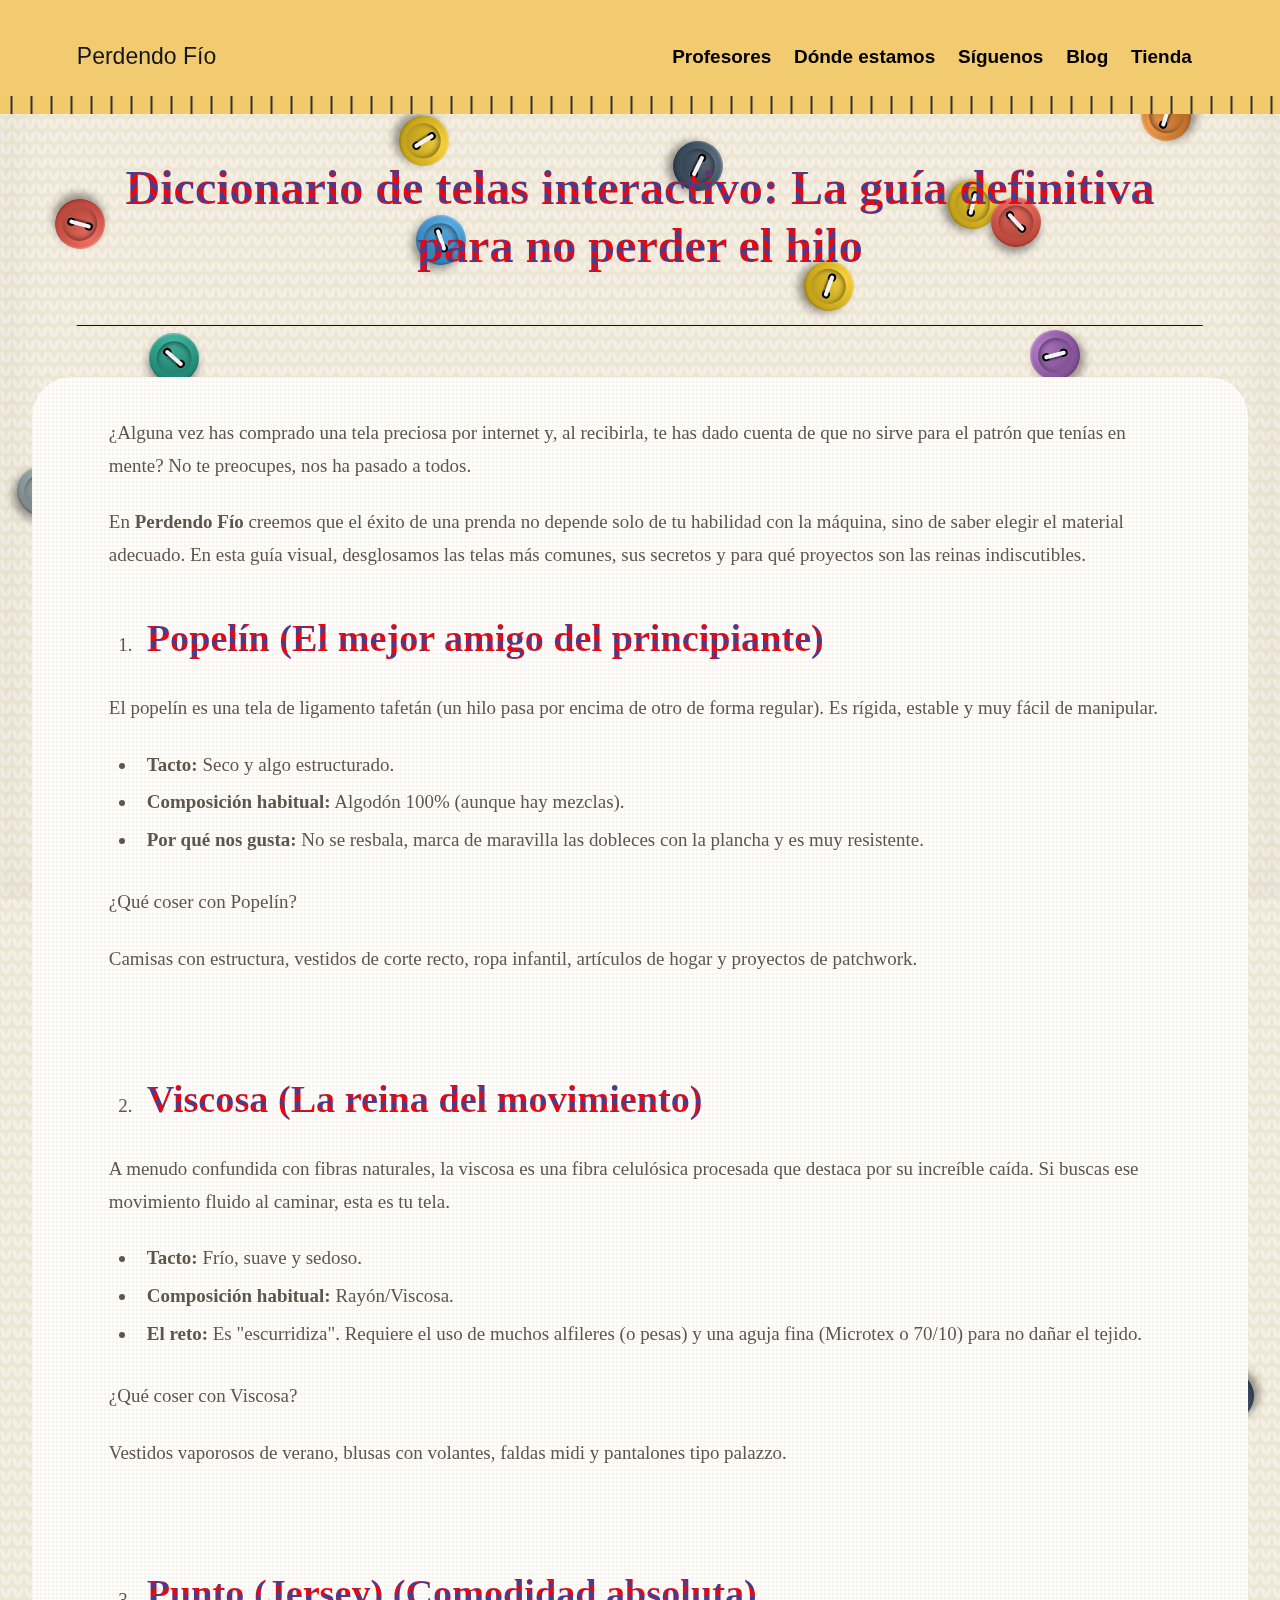
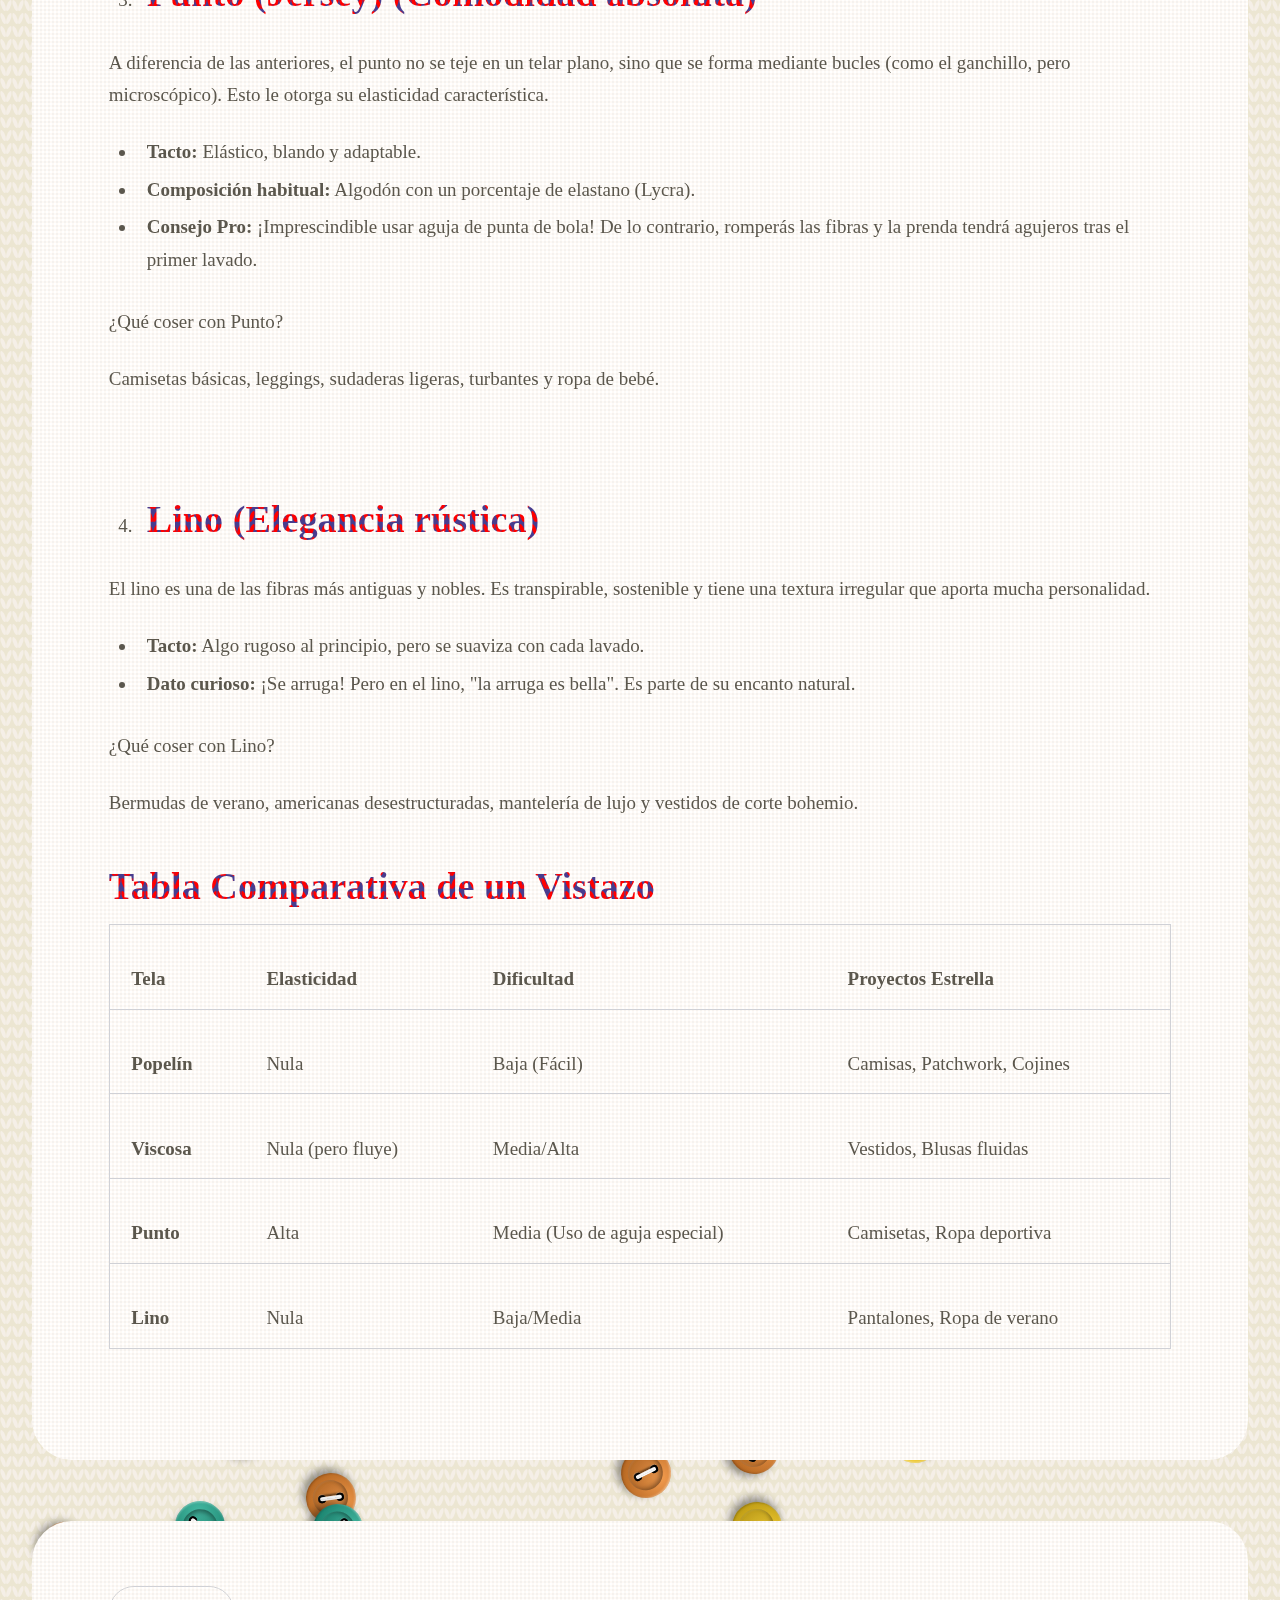
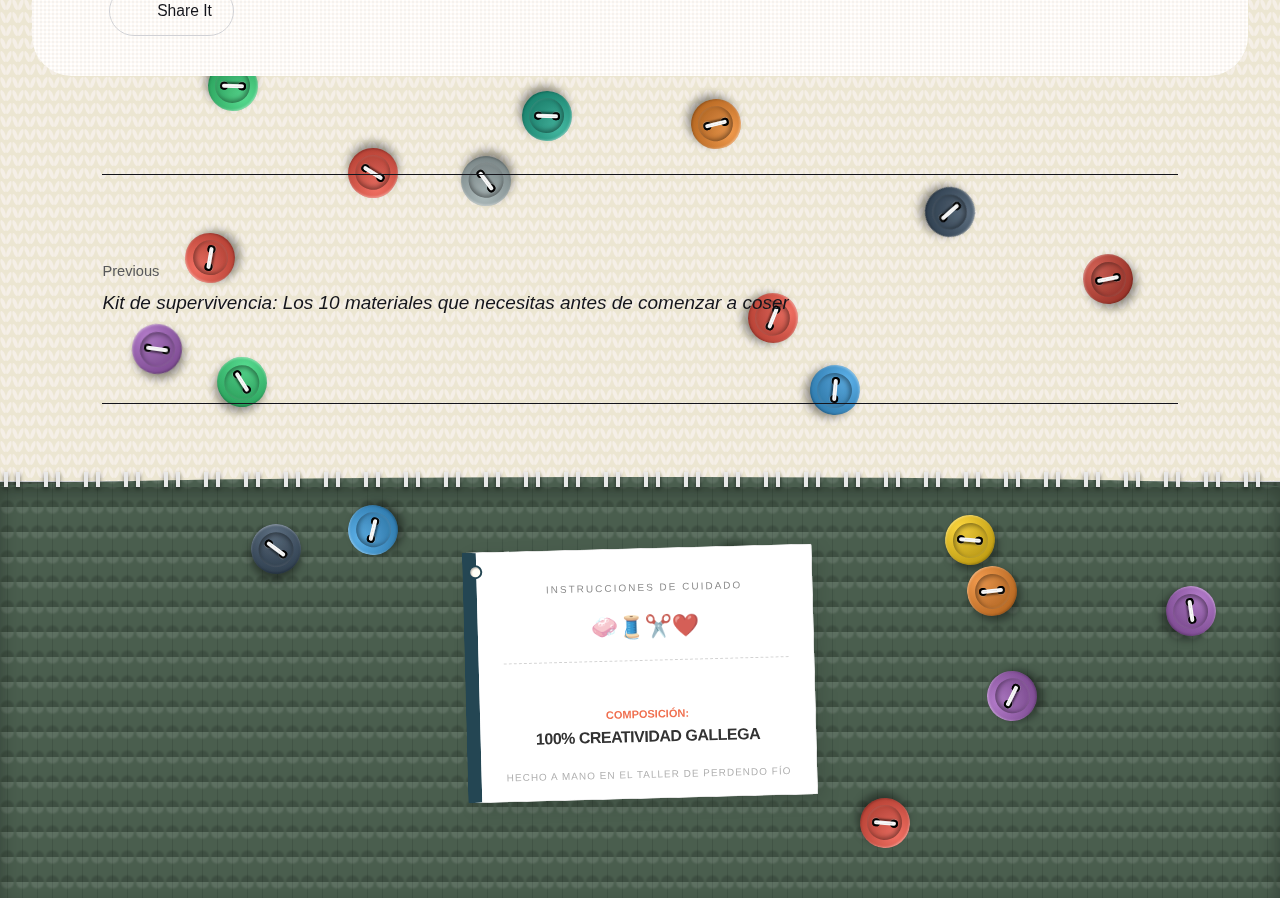
<file: post-1.html>
<!DOCTYPE html><html lang="es"><head><meta charset="utf-8"><meta http-equiv="X-UA-Compatible" content="IE=edge"><meta name="viewport" content="width=device-width,initial-scale=1"><title>Diccionario de telas interactivo: La guía definitiva para no perder el hilo - Perdendo Fío</title><meta name="description" content="¿Alguna vez has comprado una tela preciosa por internet y, al recibirla, te has dado cuenta de que no sirve para el patrón que tenías en mente? No te preocupes, nos ha pasado a todos. En Perdendo Fío creemos que el éxito de una prenda&hellip;"><meta name="generator" content="Publii Open-Source CMS for Static Site"><script type="gdpr-blocker/" async src="https://www.googletagmanager.com/gtag/js?id="></script><script type="gdpr-blocker/">window.dataLayer = window.dataLayer || [];
				  function gtag(){dataLayer.push(arguments);}
				  gtag('js', new Date());
				  gtag('config', '' , { 'anonymize_ip': true });</script><link rel="canonical" href="https://ccarmox.github.io/perdendo_fio/post-1.html"><link rel="alternate" type="application/atom+xml" href="https://ccarmox.github.io/perdendo_fio/feed.xml" title="Perdendo Fío - RSS"><link rel="alternate" type="application/json" href="https://ccarmox.github.io/perdendo_fio/feed.json" title="Perdendo Fío - JSON"><meta property="og:title" content="Diccionario de telas interactivo: La guía definitiva para no perder el hilo"><meta property="og:site_name" content="Perdendo Fío"><meta property="og:description" content="¿Alguna vez has comprado una tela preciosa por internet y, al recibirla, te has dado cuenta de que no sirve para el patrón que tenías en mente? No te preocupes, nos ha pasado a todos. En Perdendo Fío creemos que el éxito de una prenda&hellip;"><meta property="og:url" content="https://ccarmox.github.io/perdendo_fio/post-1.html"><meta property="og:type" content="article"><link rel="stylesheet" href="https://ccarmox.github.io/perdendo_fio/assets/css/style.css?v=680f28ffb59ceab709865f1128cc02f9"><script type="application/ld+json">{"@context":"http://schema.org","@type":"Article","mainEntityOfPage":{"@type":"WebPage","@id":"https://ccarmox.github.io/perdendo_fio/post-1.html"},"headline":"Diccionario de telas interactivo: La guía definitiva para no perder el hilo","datePublished":"2025-12-28T23:31+01:00","dateModified":"2026-01-01T11:07+01:00","description":"¿Alguna vez has comprado una tela preciosa por internet y, al recibirla, te has dado cuenta de que no sirve para el patrón que tenías en mente? No te preocupes, nos ha pasado a todos. En Perdendo Fío creemos que el éxito de una prenda&hellip;","author":{"@type":"Person","name":"Saray Martínez Portela","url":"https://ccarmox.github.io/perdendo_fio/authors/saray-martinez-portela/"},"publisher":{"@type":"Organization","name":"Administrador"}}</script><noscript><style>img[loading] {
                    opacity: 1;
                }</style></noscript></head><body class="post-template"><header class="top js-header"><a class="logo" href="https://ccarmox.github.io/perdendo_fio/">Perdendo Fío</a><nav class="navbar js-navbar"><button class="navbar__toggle js-toggle" aria-label="Menu" aria-haspopup="true" aria-expanded="false"><span class="navbar__toggle-box"><span class="navbar__toggle-inner">Menu</span></span></button><ul class="navbar__menu"><li><a href="https://ccarmox.github.io/perdendo_fio/uno.html" target="_self">Profesores</a></li><li><a href="https://ccarmox.github.io/perdendo_fio/dos.html" target="_self">Dónde estamos</a></li><li><a href="https://ccarmox.github.io/perdendo_fio/redes-sociales.html" target="_self">Síguenos</a></li><li><a href="https://ccarmox.github.io/perdendo_fio//tags/trucos-de-costura/index.html" target="_self">Blog</a></li><li><a href="https://es.wallapop.com/search?source&#x3D;search_box&amp;keywords&#x3D;ponteareas" target="_blank">Tienda</a></li></ul></nav></header><main class="post"><article class="content"><div class="hero hero--noimage"><header class="hero__content"><div class="wrapper"><h1>Diccionario de telas interactivo: La guía definitiva para no perder el hilo</h1></div></header></div><div class="entry-wrapper content__entry"><p>¿Alguna vez has comprado una tela preciosa por internet y, al recibirla, te has dado cuenta de que no sirve para el patrón que tenías en mente? No te preocupes, nos ha pasado a todos.</p><p>En <strong>Perdendo Fío</strong> creemos que el éxito de una prenda no depende solo de tu habilidad con la máquina, sino de saber elegir el material adecuado. En esta guía visual, desglosamos las telas más comunes, sus secretos y para qué proyectos son las reinas indiscutibles.</p><ol><li><h2><strong>Popelín (El mejor amigo del principiante)</strong></h2></li></ol><p>El popelín es una tela de ligamento tafetán (un hilo pasa por encima de otro de forma regular). Es rígida, estable y muy fácil de manipular.</p><ul><li><strong>Tacto:</strong> Seco y algo estructurado.</li><li><strong>Composición habitual:</strong> Algodón 100% (aunque hay mezclas).</li><li><strong>Por qué nos gusta:</strong> No se resbala, marca de maravilla las dobleces con la plancha y es muy resistente.</li></ul><p>¿Qué coser con Popelín?</p><p>Camisas con estructura, vestidos de corte recto, ropa infantil, artículos de hogar y proyectos de patchwork.</p><p> </p><ol start="2"><li><h2><strong>Viscosa (La reina del movimiento)</strong></h2></li></ol><p>A menudo confundida con fibras naturales, la viscosa es una fibra celulósica procesada que destaca por su increíble caída. Si buscas ese movimiento fluido al caminar, esta es tu tela.</p><ul><li><strong>Tacto:</strong> Frío, suave y sedoso.</li><li><strong>Composición habitual:</strong> Rayón/Viscosa.</li><li><strong>El reto:</strong> Es "escurridiza". Requiere el uso de muchos alfileres (o pesas) y una aguja fina (Microtex o 70/10) para no dañar el tejido.</li></ul><p>¿Qué coser con Viscosa?</p><p>Vestidos vaporosos de verano, blusas con volantes, faldas midi y pantalones tipo palazzo.</p><p> </p><ol start="3"><li><h2><strong>Punto (Jersey) (Comodidad absoluta)</strong></h2></li></ol><p>A diferencia de las anteriores, el punto no se teje en un telar plano, sino que se forma mediante bucles (como el ganchillo, pero microscópico). Esto le otorga su elasticidad característica.</p><ul><li><strong>Tacto:</strong> Elástico, blando y adaptable.</li><li><strong>Composición habitual:</strong> Algodón con un porcentaje de elastano (Lycra).</li><li><strong>Consejo Pro:</strong> ¡Imprescindible usar aguja de punta de bola! De lo contrario, romperás las fibras y la prenda tendrá agujeros tras el primer lavado.</li></ul><p>¿Qué coser con Punto?</p><p>Camisetas básicas, leggings, sudaderas ligeras, turbantes y ropa de bebé.</p><p> </p><ol start="4"><li><h2><strong>Lino (Elegancia rústica)</strong></h2></li></ol><p>El lino es una de las fibras más antiguas y nobles. Es transpirable, sostenible y tiene una textura irregular que aporta mucha personalidad.</p><ul><li><strong>Tacto:</strong> Algo rugoso al principio, pero se suaviza con cada lavado.</li><li><strong>Dato curioso:</strong> ¡Se arruga! Pero en el lino, "la arruga es bella". Es parte de su encanto natural.</li></ul><p>¿Qué coser con Lino?</p><p>Bermudas de verano, americanas desestructuradas, mantelería de lujo y vestidos de corte bohemio.</p><h2><strong>Tabla Comparativa de un Vistazo</strong></h2><table><thead><tr><td><p><strong>Tela</strong></p></td><td><p><strong>Elasticidad</strong></p></td><td><p><strong>Dificultad</strong></p></td><td><p><strong>Proyectos Estrella</strong></p></td></tr></thead><tbody><tr><td><p><strong>Popelín</strong></p></td><td><p>Nula</p></td><td><p>Baja (Fácil)</p></td><td><p>Camisas, Patchwork, Cojines</p></td></tr><tr><td><p><strong>Viscosa</strong></p></td><td><p>Nula (pero fluye)</p></td><td><p>Media/Alta</p></td><td><p>Vestidos, Blusas fluidas</p></td></tr><tr><td><p><strong>Punto</strong></p></td><td><p>Alta</p></td><td><p>Media (Uso de aguja especial)</p></td><td><p>Camisetas, Ropa deportiva</p></td></tr><tr><td><p><strong>Lino</strong></p></td><td><p>Nula</p></td><td><p>Baja/Media</p></td><td><p>Pantalones, Ropa de verano</p></td></tr></tbody></table><p> </p></div><footer class="content__footer"><div class="entry-wrapper"><div class="content__actions"><div class="content__share"><button class="btn--icon content__share-button js-content__share-button"><svg width="20" height="20" aria-hidden="true"><use xlink:href="https://ccarmox.github.io/perdendo_fio/assets/svg/svg-map.svg#share"></use></svg> <span>Share It</span></button><div class="content__share-popup js-content__share-popup"><a href="https://www.facebook.com/sharer/sharer.php?u=https%3A%2F%2Fccarmox.github.io%2Fperdendo_fio%2Fpost-1.html" class="js-share facebook" rel="nofollow noopener noreferrer"><svg class="icon" aria-hidden="true" focusable="false"><use xlink:href="https://ccarmox.github.io/perdendo_fio/assets/svg/svg-map.svg#facebook"/></svg> <span>Facebook</span> </a><a href="https://www.linkedin.com/sharing/share-offsite/?url=https%3A%2F%2Fccarmox.github.io%2Fperdendo_fio%2Fpost-1.html" class="js-share linkedin" rel="nofollow noopener noreferrer"><svg class="icon" aria-hidden="true" focusable="false"><use xlink:href="https://ccarmox.github.io/perdendo_fio/assets/svg/svg-map.svg#linkedin"/></svg> <span>LinkedIn</span></a></div></div></div></div><nav class="content__nav"><div class="wrapper"><div class="content__nav-inner"><div class="content__nav-prev"><a href="https://ccarmox.github.io/perdendo_fio/post-2.html" class="content__nav-link" rel="prev"><div><span>Previous</span> Kit de supervivencia: Los 10 materiales que necesitas antes de comenzar a coser</div></a></div></div></div></nav></footer></article></main><footer class="footer"><div class="wrapper"><div class="footer__copyright"><div class="tag-wrapper" style="display: inline-block; position: relative; z-index: 1; padding: 20px;"><div style="background: #fdfdfd; background-image: linear-gradient(90deg, rgba(200,200,200,.05) 50%, transparent 50%), linear-gradient(rgba(200,200,200,.05) 50%, transparent 50%); background-size: 2px 2px; color: #333; padding: 30px 25px 15px 25px; display: inline-block; transform: rotate(-1.5deg); font-family: 'Josefin Sans', sans-serif; border: 1px solid #e0e0e0; border-left: 14px solid #264653; box-shadow: 6px 6px 18px rgba(0,0,0,0.12), inset 0 0 10px rgba(0,0,0,0.02); position: relative; text-align: center; min-width: 210px; border-radius: 2px;"><div style="position: absolute; top: 12px; left: -8px; width: 14px; height: 14px; background: #fffaf0; border: 2px solid #264653; border-radius: 50%; box-shadow: inset 1px 1px 2px rgba(0,0,0,0.3);"> </div><span style="font-size: 10px; letter-spacing: 2px; color: #888; display: block; margin-bottom: 10px; text-transform: uppercase;">Instrucciones de cuidado</span><div style="font-size: 22px; margin: 12px 0; opacity: 0.9; display: flex; justify-content: space-around; filter: grayscale(0.3);">🧼🧵✂️❤️</div><div style="border: none; border-top: 1px dashed #ccc; margin: 15px 0;"> </div><p style="margin: 0; line-height: 1.3;"><small style="font-size: 11px; color: #e76f51; font-weight: bold; text-transform: uppercase;">Composición:</small><br><strong style="font-size: 16px; display: block; margin-top: 4px; letter-spacing: -0.5px;">100% CREATIVIDAD GALLEGA</strong></p><p style="font-size: 10px; margin-top: 18px; text-transform: uppercase; color: #aaa; letter-spacing: 1px;">Hecho a mano en el taller de Perdendo Fío</p></div></div><p><script>document.addEventListener("DOMContentLoaded", () => {
    const buttonCount = 60;
    const container = document.body;
    const buttonSize = 75; 
    const placedButtons = [];

    const colors = ["#e74c3c", "#3498db", "#f1c40f", "#2ecc71", "#9b59b6", "#34495e", "#e67e22", "#95a5a6", "#16a085", "#c0392b"];

    // Función para obtener las dimensiones actuales de la página
    function getPageDimensions() {
        return {
            width: window.innerWidth - buttonSize,
            // Tomamos el valor más alto entre la ventana y el contenido total
            height: Math.max(
                document.documentElement.scrollHeight, 
                document.body.scrollHeight
            ) - buttonSize
        };
    }

    function findFreeSpace(size, existing) {
        const maxAttempts = 200; 
        const dims = getPageDimensions();

        for (let attempt = 0; attempt < maxAttempts; attempt++) {
            const x = Math.random() * dims.width;
            const y = Math.random() * dims.height;

            const overlaps = existing.some(other => {
                const distance = Math.sqrt(Math.pow(x - other.x, 2) + Math.pow(y - other.y, 2));
                return distance < size;
            });

            if (!overlaps) {
                return { x, y };
            }
        }
        return null; 
    }

    function createButton(pos, color) {
        const btn = document.createElement('div');
        btn.classList.add('clothing-button');
        btn.style.setProperty('--btn-color', color);
        
        btn.style.left = `${pos.x}px`;
        btn.style.top = `${pos.y}px`;
        btn.style.transform = `rotate(${Math.random() * 360}deg)`;

        // Construcción interna
        const rim = document.createElement('div');
        rim.classList.add('rim');
        const wrapper = document.createElement('div');
        wrapper.classList.add('holes-wrapper');
        const h1 = document.createElement('div'); h1.classList.add('hole');
        const h2 = document.createElement('div'); h2.classList.add('hole');
        const thread = document.createElement('div'); thread.classList.add('thread');

        wrapper.append(h1, h2, thread);
        btn.append(rim, wrapper);
        container.appendChild(btn);
    }

    // Ejecutar la creación
    for (let i = 0; i < buttonCount; i++) {
        let position = findFreeSpace(buttonSize, placedButtons);
        if (position) {
            placedButtons.push(position);
            createButton(position, colors[Math.floor(Math.random() * colors.length)]);
        }
    }
});</script></p></div><div class="footer__social"></div></div></footer><script defer="defer" src="https://ccarmox.github.io/perdendo_fio/assets/js/scripts.min.js?v=ffcbea6c02c8178d10092962b235a5b0"></script><script>window.publiiThemeMenuConfig={mobileMenuMode:'overlay',animationSpeed:300,submenuWidth: 'auto',doubleClickTime:500,mobileMenuExpandableSubmenus:true,relatedContainerForOverlayMenuSelector:'.top'};</script><script>var images = document.querySelectorAll('img[loading]');
        for (var i = 0; i < images.length; i++) {
            if (images[i].complete) {
                images[i].classList.add('is-loaded');
            } else {
                images[i].addEventListener('load', function () {
                    this.classList.add('is-loaded');
                }, false);
            }
        }</script><script>document.addEventListener("DOMContentLoaded", () => {
    const buttonCount = 60;
    const container = document.body;
    const buttonSize = 75; 
    const placedButtons = [];

    const colors = ["#e74c3c", "#3498db", "#f1c40f", "#2ecc71", "#9b59b6", "#34495e", "#e67e22", "#95a5a6", "#16a085", "#c0392b"];

    // Función para obtener las dimensiones actuales de la página
    function getPageDimensions() {
        return {
            width: window.innerWidth - buttonSize,
            // Tomamos el valor más alto entre la ventana y el contenido total
            height: Math.max(
                document.documentElement.scrollHeight, 
                document.body.scrollHeight
            ) - buttonSize
        };
    }

    function findFreeSpace(size, existing) {
        const maxAttempts = 200; 
        const dims = getPageDimensions();

        for (let attempt = 0; attempt < maxAttempts; attempt++) {
            const x = Math.random() * dims.width;
            const y = Math.random() * dims.height;

            const overlaps = existing.some(other => {
                const distance = Math.sqrt(Math.pow(x - other.x, 2) + Math.pow(y - other.y, 2));
                return distance < size;
            });

            if (!overlaps) {
                return { x, y };
            }
        }
        return null; 
    }

    function createButton(pos, color) {
        const btn = document.createElement('div');
        btn.classList.add('clothing-button');
        btn.style.setProperty('--btn-color', color);
        
        btn.style.left = `${pos.x}px`;
        btn.style.top = `${pos.y}px`;
        btn.style.transform = `rotate(${Math.random() * 360}deg)`;

        // Construcción interna
        const rim = document.createElement('div');
        rim.classList.add('rim');
        const wrapper = document.createElement('div');
        wrapper.classList.add('holes-wrapper');
        const h1 = document.createElement('div'); h1.classList.add('hole');
        const h2 = document.createElement('div'); h2.classList.add('hole');
        const thread = document.createElement('div'); thread.classList.add('thread');

        wrapper.append(h1, h2, thread);
        btn.append(rim, wrapper);
        container.appendChild(btn);
    }

    // Ejecutar la creación
    for (let i = 0; i < buttonCount; i++) {
        let position = findFreeSpace(buttonSize, placedButtons);
        if (position) {
            placedButtons.push(position);
            createButton(position, colors[Math.floor(Math.random() * colors.length)]);
        }
    }
});</script></body></html>
</file>
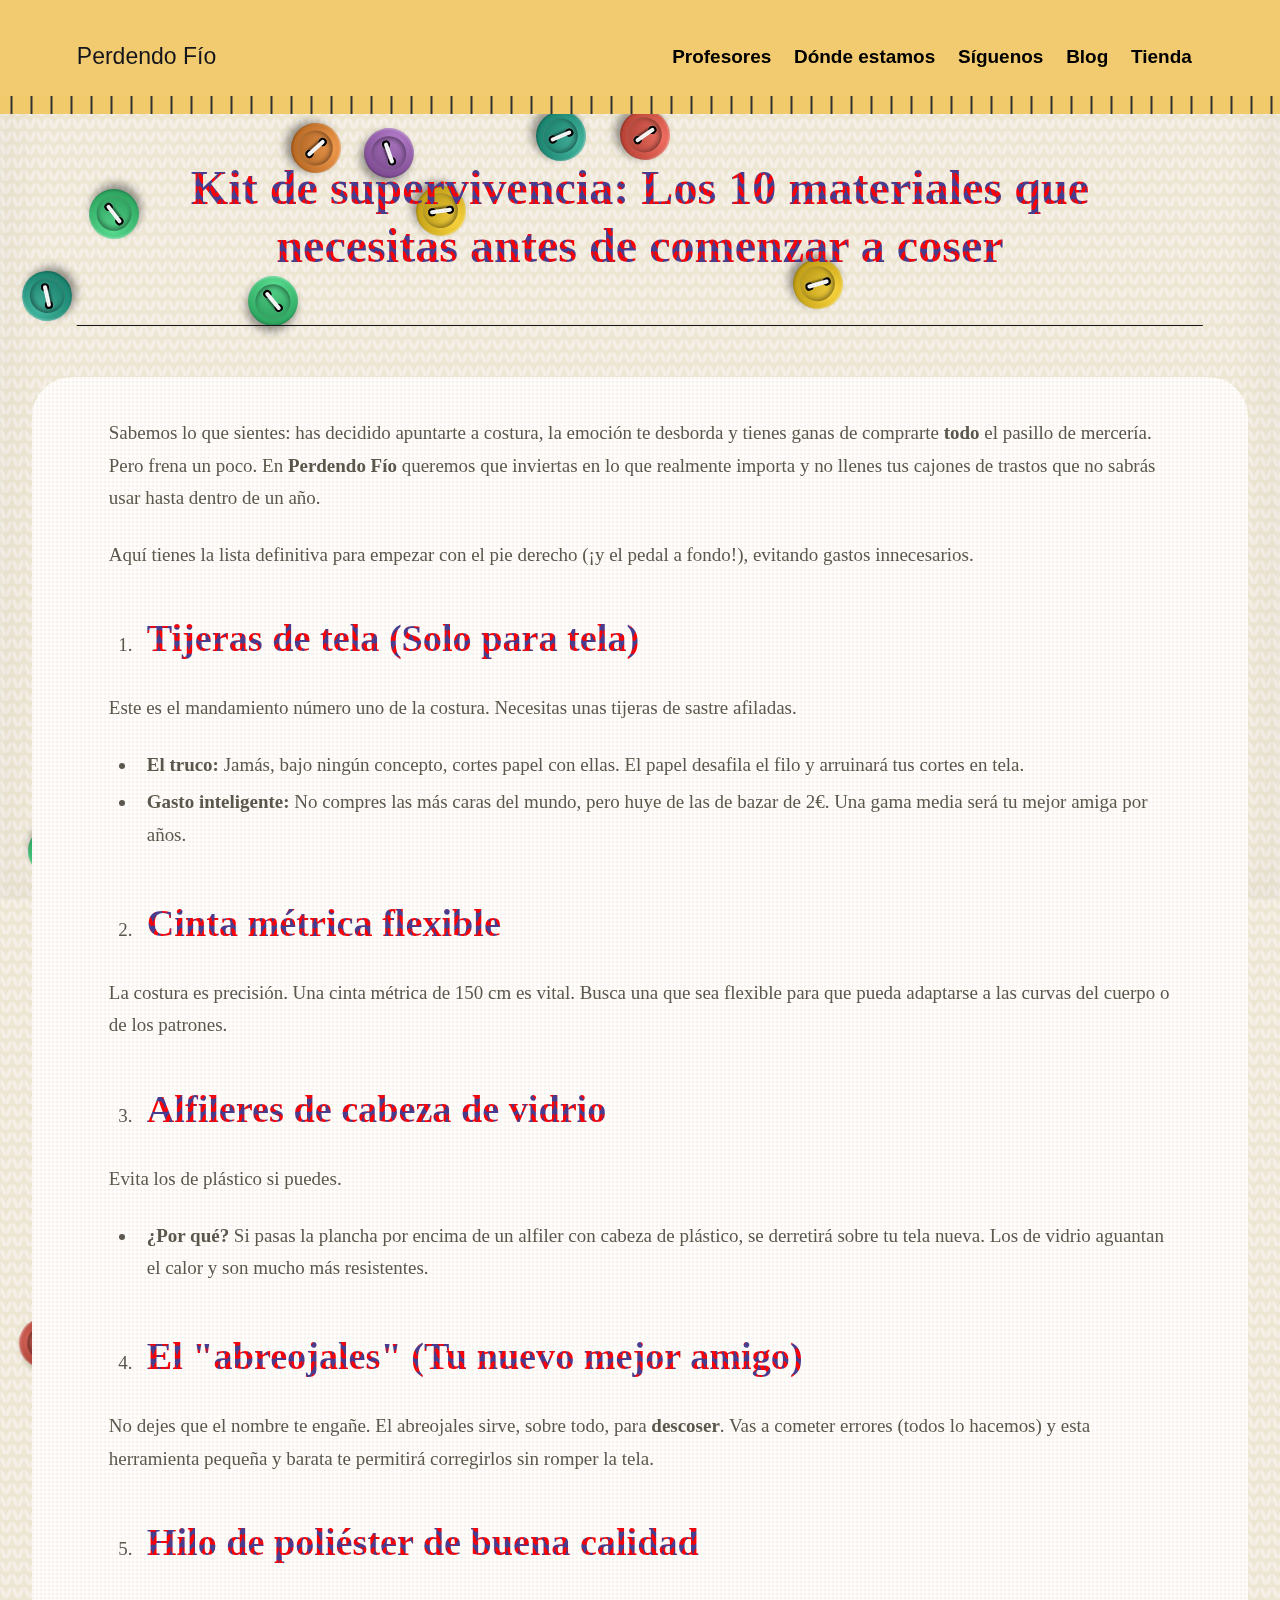
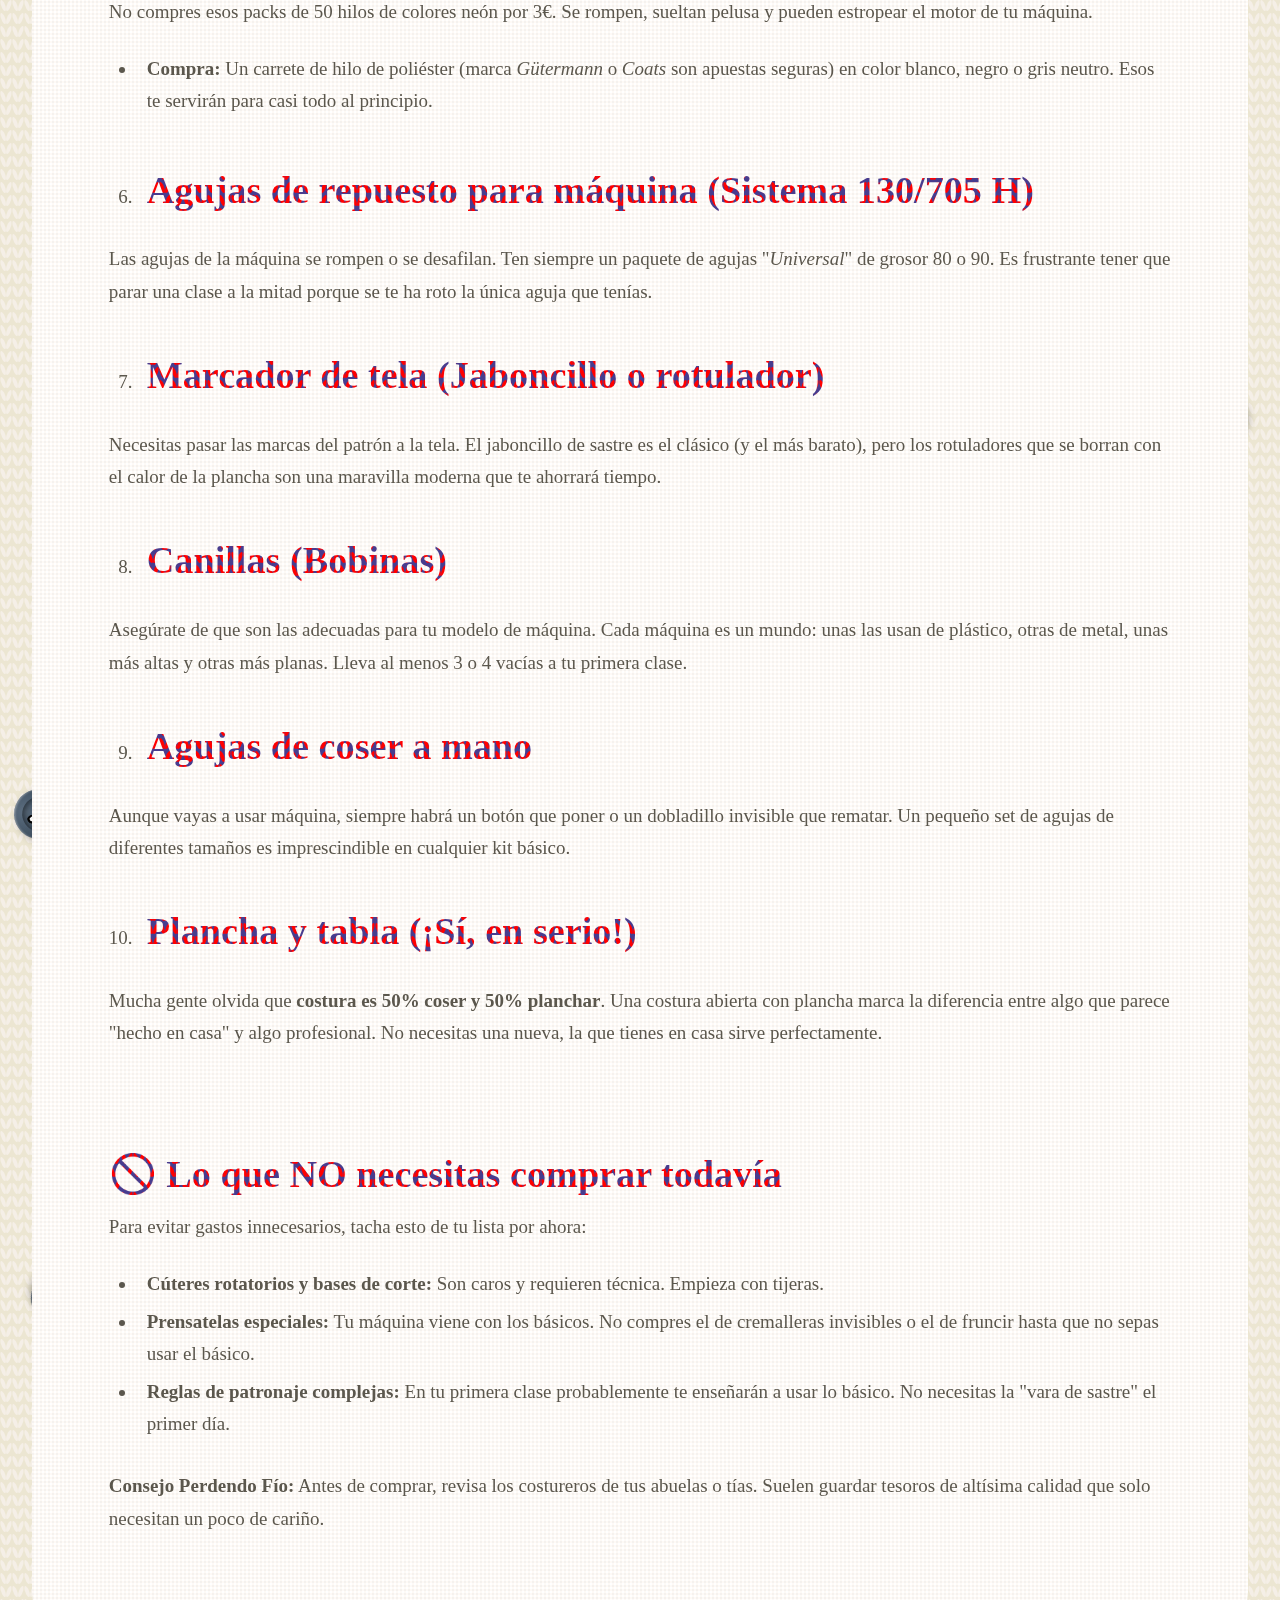
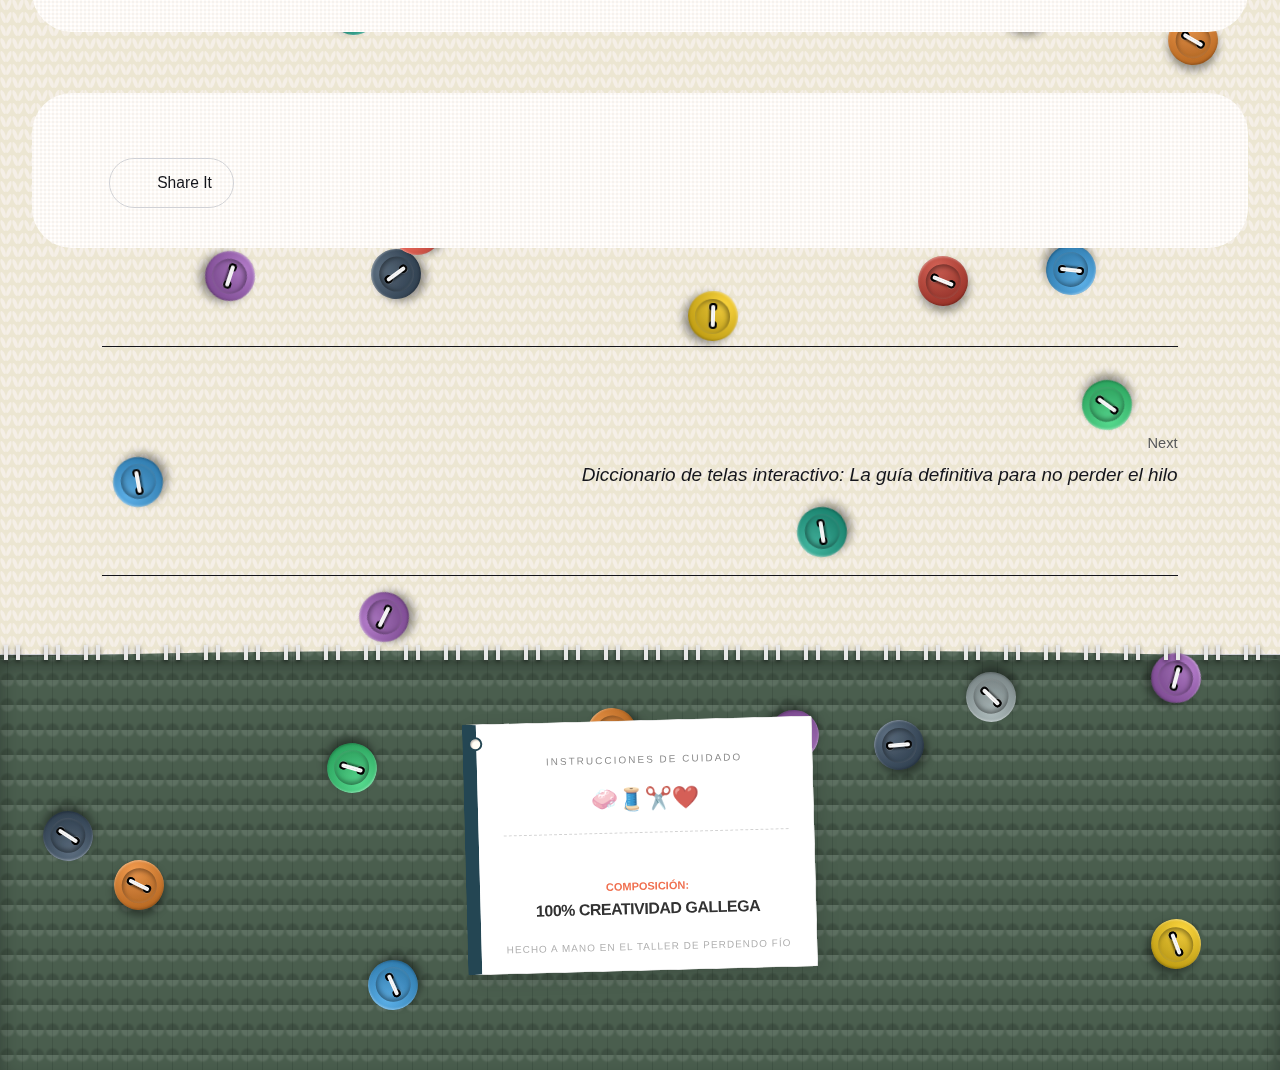
<file: post-2.html>
<!DOCTYPE html><html lang="es"><head><meta charset="utf-8"><meta http-equiv="X-UA-Compatible" content="IE=edge"><meta name="viewport" content="width=device-width,initial-scale=1"><title>Kit de supervivencia: Los 10 materiales que necesitas antes de comenzar a coser - Perdendo Fío</title><meta name="description" content="Sabemos lo que sientes: has decidido apuntarte a costura, la emoción te desborda y tienes ganas de comprarte todo el pasillo de mercería. Pero frena un poco. En Perdendo Fío queremos que inviertas en lo que realmente importa y no llenes tus cajones de trastos&hellip;"><meta name="generator" content="Publii Open-Source CMS for Static Site"><script type="gdpr-blocker/" async src="https://www.googletagmanager.com/gtag/js?id="></script><script type="gdpr-blocker/">window.dataLayer = window.dataLayer || [];
				  function gtag(){dataLayer.push(arguments);}
				  gtag('js', new Date());
				  gtag('config', '' , { 'anonymize_ip': true });</script><link rel="canonical" href="https://ccarmox.github.io/perdendo_fio/post-2.html"><link rel="alternate" type="application/atom+xml" href="https://ccarmox.github.io/perdendo_fio/feed.xml" title="Perdendo Fío - RSS"><link rel="alternate" type="application/json" href="https://ccarmox.github.io/perdendo_fio/feed.json" title="Perdendo Fío - JSON"><meta property="og:title" content="Kit de supervivencia: Los 10 materiales que necesitas antes de comenzar a coser"><meta property="og:site_name" content="Perdendo Fío"><meta property="og:description" content="Sabemos lo que sientes: has decidido apuntarte a costura, la emoción te desborda y tienes ganas de comprarte todo el pasillo de mercería. Pero frena un poco. En Perdendo Fío queremos que inviertas en lo que realmente importa y no llenes tus cajones de trastos&hellip;"><meta property="og:url" content="https://ccarmox.github.io/perdendo_fio/post-2.html"><meta property="og:type" content="article"><link rel="stylesheet" href="https://ccarmox.github.io/perdendo_fio/assets/css/style.css?v=680f28ffb59ceab709865f1128cc02f9"><script type="application/ld+json">{"@context":"http://schema.org","@type":"Article","mainEntityOfPage":{"@type":"WebPage","@id":"https://ccarmox.github.io/perdendo_fio/post-2.html"},"headline":"Kit de supervivencia: Los 10 materiales que necesitas antes de comenzar a coser","datePublished":"2025-12-28T23:32+01:00","dateModified":"2026-01-03T15:06+01:00","description":"Sabemos lo que sientes: has decidido apuntarte a costura, la emoción te desborda y tienes ganas de comprarte todo el pasillo de mercería. Pero frena un poco. En Perdendo Fío queremos que inviertas en lo que realmente importa y no llenes tus cajones de trastos&hellip;","author":{"@type":"Person","name":"Saray Martínez Portela","url":"https://ccarmox.github.io/perdendo_fio/authors/saray-martinez-portela/"},"publisher":{"@type":"Organization","name":"Administrador"}}</script><noscript><style>img[loading] {
                    opacity: 1;
                }</style></noscript></head><body class="post-template"><header class="top js-header"><a class="logo" href="https://ccarmox.github.io/perdendo_fio/">Perdendo Fío</a><nav class="navbar js-navbar"><button class="navbar__toggle js-toggle" aria-label="Menu" aria-haspopup="true" aria-expanded="false"><span class="navbar__toggle-box"><span class="navbar__toggle-inner">Menu</span></span></button><ul class="navbar__menu"><li><a href="https://ccarmox.github.io/perdendo_fio/uno.html" target="_self">Profesores</a></li><li><a href="https://ccarmox.github.io/perdendo_fio/dos.html" target="_self">Dónde estamos</a></li><li><a href="https://ccarmox.github.io/perdendo_fio/redes-sociales.html" target="_self">Síguenos</a></li><li><a href="https://ccarmox.github.io/perdendo_fio//tags/trucos-de-costura/index.html" target="_self">Blog</a></li><li><a href="https://es.wallapop.com/search?source&#x3D;search_box&amp;keywords&#x3D;ponteareas" target="_blank">Tienda</a></li></ul></nav></header><main class="post"><article class="content"><div class="hero hero--noimage"><header class="hero__content"><div class="wrapper"><h1>Kit de supervivencia: Los 10 materiales que necesitas antes de comenzar a coser</h1></div></header></div><div class="entry-wrapper content__entry"><p>Sabemos lo que sientes: has decidido apuntarte a costura, la emoción te desborda y tienes ganas de comprarte <strong>todo</strong> el pasillo de mercería. Pero frena un poco. En <strong>Perdendo Fío</strong> queremos que inviertas en lo que realmente importa y no llenes tus cajones de trastos que no sabrás usar hasta dentro de un año.</p><p>Aquí tienes la lista definitiva para empezar con el pie derecho (¡y el pedal a fondo!), evitando gastos innecesarios.</p><ol><li><h2><strong>Tijeras de tela (Solo para tela)</strong></h2></li></ol><p>Este es el mandamiento número uno de la costura. Necesitas unas tijeras de sastre afiladas.</p><ul><li><strong>El truco:</strong> Jamás, bajo ningún concepto, cortes papel con ellas. El papel desafila el filo y arruinará tus cortes en tela.</li><li><strong>Gasto inteligente:</strong> No compres las más caras del mundo, pero huye de las de bazar de 2€. Una gama media será tu mejor amiga por años.</li></ul><ol start="2"><li><h2><strong>Cinta métrica flexible</strong></h2></li></ol><p>La costura es precisión. Una cinta métrica de 150 cm es vital. Busca una que sea flexible para que pueda adaptarse a las curvas del cuerpo o de los patrones.</p><ol start="3"><li><h2><strong>Alfileres de cabeza de vidrio</strong></h2></li></ol><p>Evita los de plástico si puedes.</p><ul><li><strong>¿Por qué?</strong> Si pasas la plancha por encima de un alfiler con cabeza de plástico, se derretirá sobre tu tela nueva. Los de vidrio aguantan el calor y son mucho más resistentes.</li></ul><ol start="4"><li><h2><strong>El "abreojales" (Tu nuevo mejor amigo)</strong></h2></li></ol><p>No dejes que el nombre te engañe. El abreojales sirve, sobre todo, para <strong>descoser</strong>. Vas a cometer errores (todos lo hacemos) y esta herramienta pequeña y barata te permitirá corregirlos sin romper la tela.</p><ol start="5"><li><h2><strong>Hilo de poliéster de buena calidad</strong></h2></li></ol><p>No compres esos packs de 50 hilos de colores neón por 3€. Se rompen, sueltan pelusa y pueden estropear el motor de tu máquina.</p><ul><li><strong>Compra:</strong> Un carrete de hilo de poliéster (marca <em>Gütermann</em> o <em>Coats</em> son apuestas seguras) en color blanco, negro o gris neutro. Esos te servirán para casi todo al principio.</li></ul><ol start="6"><li><h2><strong>Agujas de repuesto para máquina (Sistema 130/705 H)</strong></h2></li></ol><p>Las agujas de la máquina se rompen o se desafilan. Ten siempre un paquete de agujas "<em>Universal</em>" de grosor 80 o 90. Es frustrante tener que parar una clase a la mitad porque se te ha roto la única aguja que tenías.</p><ol start="7"><li><h2><strong>Marcador de tela (Jaboncillo o rotulador)</strong></h2></li></ol><p>Necesitas pasar las marcas del patrón a la tela. El jaboncillo de sastre es el clásico (y el más barato), pero los rotuladores que se borran con el calor de la plancha son una maravilla moderna que te ahorrará tiempo.</p><ol start="8"><li><h2><strong>Canillas (Bobinas)</strong></h2></li></ol><p>Asegúrate de que son las adecuadas para tu modelo de máquina. Cada máquina es un mundo: unas las usan de plástico, otras de metal, unas más altas y otras más planas. Lleva al menos 3 o 4 vacías a tu primera clase.</p><ol start="9"><li><h2><strong>Agujas de coser a mano</strong></h2></li></ol><p>Aunque vayas a usar máquina, siempre habrá un botón que poner o un dobladillo invisible que rematar. Un pequeño set de agujas de diferentes tamaños es imprescindible en cualquier kit básico.</p><ol start="10"><li><h2><strong>Plancha y tabla (¡Sí, en serio!)</strong></h2></li></ol><p>Mucha gente olvida que <strong>costura es 50% coser y 50% planchar</strong>. Una costura abierta con plancha marca la diferencia entre algo que parece "hecho en casa" y algo profesional. No necesitas una nueva, la que tienes en casa sirve perfectamente.</p><p> </p><h2><strong>🚫</strong><strong> Lo que NO necesitas comprar todavía</strong></h2><p>Para evitar gastos innecesarios, tacha esto de tu lista por ahora:</p><ul><li><strong>Cúteres rotatorios y bases de corte:</strong> Son caros y requieren técnica. Empieza con tijeras.</li><li><strong>Prensatelas especiales:</strong> Tu máquina viene con los básicos. No compres el de cremalleras invisibles o el de fruncir hasta que no sepas usar el básico.</li><li><strong>Reglas de patronaje complejas:</strong> En tu primera clase probablemente te enseñarán a usar lo básico. No necesitas la "vara de sastre" el primer día.</li></ul><p><strong>Consejo Perdendo Fío:</strong> Antes de comprar, revisa los costureros de tus abuelas o tías. Suelen guardar tesoros de altísima calidad que solo necesitan un poco de cariño.</p><p> </p></div><footer class="content__footer"><div class="entry-wrapper"><div class="content__actions"><div class="content__share"><button class="btn--icon content__share-button js-content__share-button"><svg width="20" height="20" aria-hidden="true"><use xlink:href="https://ccarmox.github.io/perdendo_fio/assets/svg/svg-map.svg#share"></use></svg> <span>Share It</span></button><div class="content__share-popup js-content__share-popup"><a href="https://www.facebook.com/sharer/sharer.php?u=https%3A%2F%2Fccarmox.github.io%2Fperdendo_fio%2Fpost-2.html" class="js-share facebook" rel="nofollow noopener noreferrer"><svg class="icon" aria-hidden="true" focusable="false"><use xlink:href="https://ccarmox.github.io/perdendo_fio/assets/svg/svg-map.svg#facebook"/></svg> <span>Facebook</span> </a><a href="https://www.linkedin.com/sharing/share-offsite/?url=https%3A%2F%2Fccarmox.github.io%2Fperdendo_fio%2Fpost-2.html" class="js-share linkedin" rel="nofollow noopener noreferrer"><svg class="icon" aria-hidden="true" focusable="false"><use xlink:href="https://ccarmox.github.io/perdendo_fio/assets/svg/svg-map.svg#linkedin"/></svg> <span>LinkedIn</span></a></div></div></div></div><nav class="content__nav"><div class="wrapper"><div class="content__nav-inner"><div class="content__nav-next"><a href="https://ccarmox.github.io/perdendo_fio/post-1.html" class="content__nav-link" rel="next"><div><span>Next</span> Diccionario de telas interactivo: La guía definitiva para no perder el hilo</div></a></div></div></div></nav></footer></article></main><footer class="footer"><div class="wrapper"><div class="footer__copyright"><div class="tag-wrapper" style="display: inline-block; position: relative; z-index: 1; padding: 20px;"><div style="background: #fdfdfd; background-image: linear-gradient(90deg, rgba(200,200,200,.05) 50%, transparent 50%), linear-gradient(rgba(200,200,200,.05) 50%, transparent 50%); background-size: 2px 2px; color: #333; padding: 30px 25px 15px 25px; display: inline-block; transform: rotate(-1.5deg); font-family: 'Josefin Sans', sans-serif; border: 1px solid #e0e0e0; border-left: 14px solid #264653; box-shadow: 6px 6px 18px rgba(0,0,0,0.12), inset 0 0 10px rgba(0,0,0,0.02); position: relative; text-align: center; min-width: 210px; border-radius: 2px;"><div style="position: absolute; top: 12px; left: -8px; width: 14px; height: 14px; background: #fffaf0; border: 2px solid #264653; border-radius: 50%; box-shadow: inset 1px 1px 2px rgba(0,0,0,0.3);"> </div><span style="font-size: 10px; letter-spacing: 2px; color: #888; display: block; margin-bottom: 10px; text-transform: uppercase;">Instrucciones de cuidado</span><div style="font-size: 22px; margin: 12px 0; opacity: 0.9; display: flex; justify-content: space-around; filter: grayscale(0.3);">🧼🧵✂️❤️</div><div style="border: none; border-top: 1px dashed #ccc; margin: 15px 0;"> </div><p style="margin: 0; line-height: 1.3;"><small style="font-size: 11px; color: #e76f51; font-weight: bold; text-transform: uppercase;">Composición:</small><br><strong style="font-size: 16px; display: block; margin-top: 4px; letter-spacing: -0.5px;">100% CREATIVIDAD GALLEGA</strong></p><p style="font-size: 10px; margin-top: 18px; text-transform: uppercase; color: #aaa; letter-spacing: 1px;">Hecho a mano en el taller de Perdendo Fío</p></div></div><p><script>document.addEventListener("DOMContentLoaded", () => {
    const buttonCount = 60;
    const container = document.body;
    const buttonSize = 75; 
    const placedButtons = [];

    const colors = ["#e74c3c", "#3498db", "#f1c40f", "#2ecc71", "#9b59b6", "#34495e", "#e67e22", "#95a5a6", "#16a085", "#c0392b"];

    // Función para obtener las dimensiones actuales de la página
    function getPageDimensions() {
        return {
            width: window.innerWidth - buttonSize,
            // Tomamos el valor más alto entre la ventana y el contenido total
            height: Math.max(
                document.documentElement.scrollHeight, 
                document.body.scrollHeight
            ) - buttonSize
        };
    }

    function findFreeSpace(size, existing) {
        const maxAttempts = 200; 
        const dims = getPageDimensions();

        for (let attempt = 0; attempt < maxAttempts; attempt++) {
            const x = Math.random() * dims.width;
            const y = Math.random() * dims.height;

            const overlaps = existing.some(other => {
                const distance = Math.sqrt(Math.pow(x - other.x, 2) + Math.pow(y - other.y, 2));
                return distance < size;
            });

            if (!overlaps) {
                return { x, y };
            }
        }
        return null; 
    }

    function createButton(pos, color) {
        const btn = document.createElement('div');
        btn.classList.add('clothing-button');
        btn.style.setProperty('--btn-color', color);
        
        btn.style.left = `${pos.x}px`;
        btn.style.top = `${pos.y}px`;
        btn.style.transform = `rotate(${Math.random() * 360}deg)`;

        // Construcción interna
        const rim = document.createElement('div');
        rim.classList.add('rim');
        const wrapper = document.createElement('div');
        wrapper.classList.add('holes-wrapper');
        const h1 = document.createElement('div'); h1.classList.add('hole');
        const h2 = document.createElement('div'); h2.classList.add('hole');
        const thread = document.createElement('div'); thread.classList.add('thread');

        wrapper.append(h1, h2, thread);
        btn.append(rim, wrapper);
        container.appendChild(btn);
    }

    // Ejecutar la creación
    for (let i = 0; i < buttonCount; i++) {
        let position = findFreeSpace(buttonSize, placedButtons);
        if (position) {
            placedButtons.push(position);
            createButton(position, colors[Math.floor(Math.random() * colors.length)]);
        }
    }
});</script></p></div><div class="footer__social"></div></div></footer><script defer="defer" src="https://ccarmox.github.io/perdendo_fio/assets/js/scripts.min.js?v=ffcbea6c02c8178d10092962b235a5b0"></script><script>window.publiiThemeMenuConfig={mobileMenuMode:'overlay',animationSpeed:300,submenuWidth: 'auto',doubleClickTime:500,mobileMenuExpandableSubmenus:true,relatedContainerForOverlayMenuSelector:'.top'};</script><script>var images = document.querySelectorAll('img[loading]');
        for (var i = 0; i < images.length; i++) {
            if (images[i].complete) {
                images[i].classList.add('is-loaded');
            } else {
                images[i].addEventListener('load', function () {
                    this.classList.add('is-loaded');
                }, false);
            }
        }</script><script>document.addEventListener("DOMContentLoaded", () => {
    const buttonCount = 60;
    const container = document.body;
    const buttonSize = 75; 
    const placedButtons = [];

    const colors = ["#e74c3c", "#3498db", "#f1c40f", "#2ecc71", "#9b59b6", "#34495e", "#e67e22", "#95a5a6", "#16a085", "#c0392b"];

    // Función para obtener las dimensiones actuales de la página
    function getPageDimensions() {
        return {
            width: window.innerWidth - buttonSize,
            // Tomamos el valor más alto entre la ventana y el contenido total
            height: Math.max(
                document.documentElement.scrollHeight, 
                document.body.scrollHeight
            ) - buttonSize
        };
    }

    function findFreeSpace(size, existing) {
        const maxAttempts = 200; 
        const dims = getPageDimensions();

        for (let attempt = 0; attempt < maxAttempts; attempt++) {
            const x = Math.random() * dims.width;
            const y = Math.random() * dims.height;

            const overlaps = existing.some(other => {
                const distance = Math.sqrt(Math.pow(x - other.x, 2) + Math.pow(y - other.y, 2));
                return distance < size;
            });

            if (!overlaps) {
                return { x, y };
            }
        }
        return null; 
    }

    function createButton(pos, color) {
        const btn = document.createElement('div');
        btn.classList.add('clothing-button');
        btn.style.setProperty('--btn-color', color);
        
        btn.style.left = `${pos.x}px`;
        btn.style.top = `${pos.y}px`;
        btn.style.transform = `rotate(${Math.random() * 360}deg)`;

        // Construcción interna
        const rim = document.createElement('div');
        rim.classList.add('rim');
        const wrapper = document.createElement('div');
        wrapper.classList.add('holes-wrapper');
        const h1 = document.createElement('div'); h1.classList.add('hole');
        const h2 = document.createElement('div'); h2.classList.add('hole');
        const thread = document.createElement('div'); thread.classList.add('thread');

        wrapper.append(h1, h2, thread);
        btn.append(rim, wrapper);
        container.appendChild(btn);
    }

    // Ejecutar la creación
    for (let i = 0; i < buttonCount; i++) {
        let position = findFreeSpace(buttonSize, placedButtons);
        if (position) {
            placedButtons.push(position);
            createButton(position, colors[Math.floor(Math.random() * colors.length)]);
        }
    }
});</script></body></html>
</file>
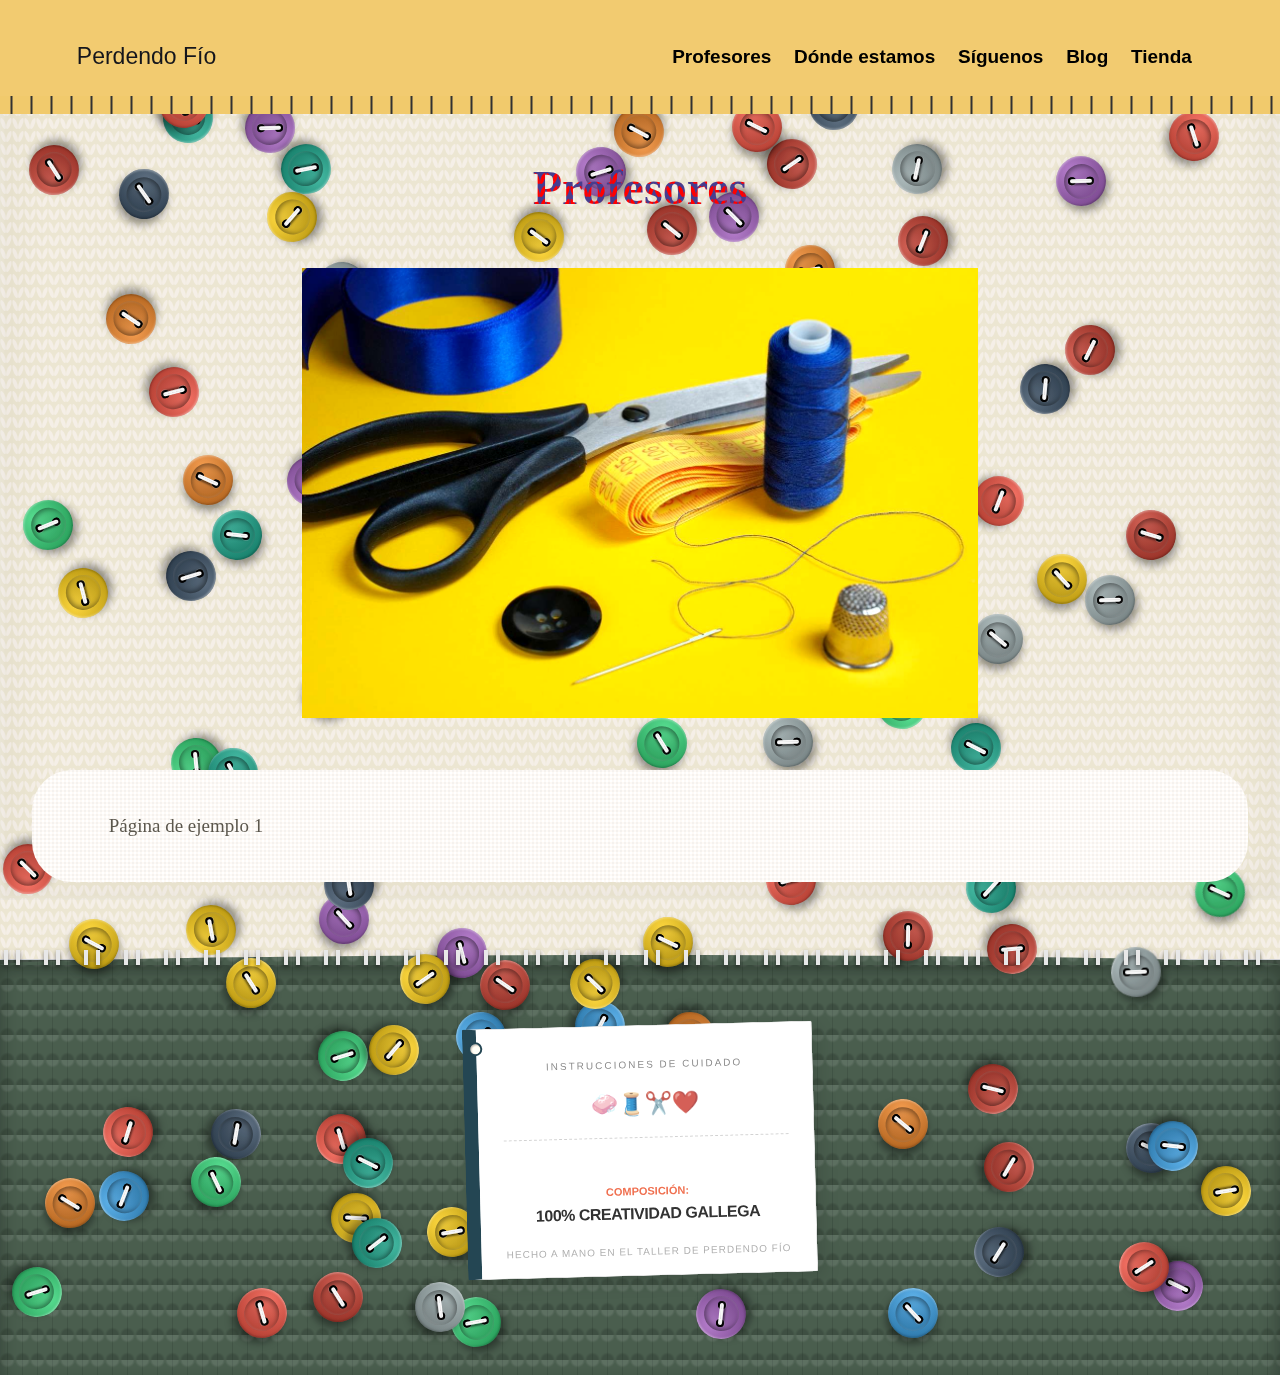
<file: profesores.html>
<!DOCTYPE html><html lang="es"><head><meta charset="utf-8"><meta http-equiv="X-UA-Compatible" content="IE=edge"><meta name="viewport" content="width=device-width,initial-scale=1"><title>Profesores</title><meta name="description" content="Página de ejemplo 1"><meta name="generator" content="Publii Open-Source CMS for Static Site"><script type="gdpr-blocker/" async src="https://www.googletagmanager.com/gtag/js?id="></script><script type="gdpr-blocker/">window.dataLayer = window.dataLayer || [];
				  function gtag(){dataLayer.push(arguments);}
				  gtag('js', new Date());
				  gtag('config', '' , { 'anonymize_ip': true });</script><link rel="canonical" href="https://ccarmox.github.io/perdendo_fio/profesores.html"><link rel="alternate" type="application/atom+xml" href="https://ccarmox.github.io/perdendo_fio/feed.xml" title="Perdendo Fío - RSS"><link rel="alternate" type="application/json" href="https://ccarmox.github.io/perdendo_fio/feed.json" title="Perdendo Fío - JSON"><meta property="og:title" content="Profesores"><meta property="og:image" content="https://ccarmox.github.io/perdendo_fio/media/posts/2/threads-5073817_1920.jpg"><meta property="og:image:width" content="1920"><meta property="og:image:height" content="1277"><meta property="og:site_name" content="Perdendo Fío"><meta property="og:description" content="Página de ejemplo 1"><meta property="og:url" content="https://ccarmox.github.io/perdendo_fio/profesores.html"><meta property="og:type" content="article"><link rel="stylesheet" href="https://ccarmox.github.io/perdendo_fio/assets/css/style.css?v=680f28ffb59ceab709865f1128cc02f9"><script type="application/ld+json">{"@context":"http://schema.org","@type":"Article","mainEntityOfPage":{"@type":"WebPage","@id":"https://ccarmox.github.io/perdendo_fio/profesores.html"},"headline":"Profesores","datePublished":"2025-12-28T23:29+01:00","dateModified":"2026-01-04T20:22+01:00","image":{"@type":"ImageObject","url":"https://ccarmox.github.io/perdendo_fio/media/posts/2/threads-5073817_1920.jpg","height":1277,"width":1920},"description":"Página de ejemplo 1","author":{"@type":"Person","name":"Administrador","url":"https://ccarmox.github.io/perdendo_fio/authors/yo/"},"publisher":{"@type":"Organization","name":"Administrador"}}</script><noscript><style>img[loading] {
                    opacity: 1;
                }</style></noscript></head><body class="page-template"><header class="top js-header"><a class="logo" href="https://ccarmox.github.io/perdendo_fio/">Perdendo Fío</a><nav class="navbar js-navbar"><button class="navbar__toggle js-toggle" aria-label="Menu" aria-haspopup="true" aria-expanded="false"><span class="navbar__toggle-box"><span class="navbar__toggle-inner">Menu</span></span></button><ul class="navbar__menu"><li class="active"><a href="https://ccarmox.github.io/perdendo_fio/profesores.html" target="_self">Profesores</a></li><li><a href="https://ccarmox.github.io/perdendo_fio/ubicacion.html" target="_self">Dónde estamos</a></li><li><a href="https://ccarmox.github.io/perdendo_fio/redes-sociales.html" target="_self">Síguenos</a></li><li><a href="https://ccarmox.github.io/perdendo_fio//tags/trucos-de-costura/index.html" target="_self">Blog</a></li><li><a href="https://es.wallapop.com/search?source&#x3D;search_box&amp;keywords&#x3D;ponteareas" target="_blank">Tienda</a></li></ul></nav></header><main class="page"><article class="content"><div class="hero"><header class="hero__content"><div class="wrapper"><h1>Profesores</h1></div></header><figure class="hero__image"><div class="hero__image-wrapper"><img src="https://ccarmox.github.io/perdendo_fio/media/posts/2/threads-5073817_1920.jpg" srcset="https://ccarmox.github.io/perdendo_fio/media/posts/2/responsive/threads-5073817_1920-xs.jpg 640w, https://ccarmox.github.io/perdendo_fio/media/posts/2/responsive/threads-5073817_1920-sm.jpg 768w, https://ccarmox.github.io/perdendo_fio/media/posts/2/responsive/threads-5073817_1920-md.jpg 1024w, https://ccarmox.github.io/perdendo_fio/media/posts/2/responsive/threads-5073817_1920-lg.jpg 1366w, https://ccarmox.github.io/perdendo_fio/media/posts/2/responsive/threads-5073817_1920-xl.jpg 1600w, https://ccarmox.github.io/perdendo_fio/media/posts/2/responsive/threads-5073817_1920-2xl.jpg 1920w" sizes="88vw" loading="eager" height="1277" width="1920" alt=""></div></figure></div><div class="entry-wrapper content__entry"><p>Página de ejemplo 1</p></div></article></main><footer class="footer"><div class="wrapper"><div class="footer__copyright"><div class="tag-wrapper" style="display: inline-block; position: relative; z-index: 1; padding: 20px;"><div style="background: #fdfdfd; background-image: linear-gradient(90deg, rgba(200,200,200,.05) 50%, transparent 50%), linear-gradient(rgba(200,200,200,.05) 50%, transparent 50%); background-size: 2px 2px; color: #333; padding: 30px 25px 15px 25px; display: inline-block; transform: rotate(-1.5deg); font-family: 'Josefin Sans', sans-serif; border: 1px solid #e0e0e0; border-left: 14px solid #264653; box-shadow: 6px 6px 18px rgba(0,0,0,0.12), inset 0 0 10px rgba(0,0,0,0.02); position: relative; text-align: center; min-width: 210px; border-radius: 2px;"><div style="position: absolute; top: 12px; left: -8px; width: 14px; height: 14px; background: #fffaf0; border: 2px solid #264653; border-radius: 50%; box-shadow: inset 1px 1px 2px rgba(0,0,0,0.3);"> </div><span style="font-size: 10px; letter-spacing: 2px; color: #888; display: block; margin-bottom: 10px; text-transform: uppercase;">Instrucciones de cuidado</span><div style="font-size: 22px; margin: 12px 0; opacity: 0.9; display: flex; justify-content: space-around; filter: grayscale(0.3);">🧼🧵✂️❤️</div><div style="border: none; border-top: 1px dashed #ccc; margin: 15px 0;"> </div><p style="margin: 0; line-height: 1.3;"><small style="font-size: 11px; color: #e76f51; font-weight: bold; text-transform: uppercase;">Composición:</small><br><strong style="font-size: 16px; display: block; margin-top: 4px; letter-spacing: -0.5px;">100% CREATIVIDAD GALLEGA</strong></p><p style="font-size: 10px; margin-top: 18px; text-transform: uppercase; color: #aaa; letter-spacing: 1px;">Hecho a mano en el taller de Perdendo Fío</p></div></div><p><script>document.addEventListener("DOMContentLoaded", () => {
    const buttonCount = 60;
    const container = document.body;
    const buttonSize = 75; 
    const placedButtons = [];

    const colors = ["#e74c3c", "#3498db", "#f1c40f", "#2ecc71", "#9b59b6", "#34495e", "#e67e22", "#95a5a6", "#16a085", "#c0392b"];

    // Función para obtener las dimensiones actuales de la página
    function getPageDimensions() {
        return {
            width: window.innerWidth - buttonSize,
            // Tomamos el valor más alto entre la ventana y el contenido total
            height: Math.max(
                document.documentElement.scrollHeight, 
                document.body.scrollHeight
            ) - buttonSize
        };
    }

    function findFreeSpace(size, existing) {
        const maxAttempts = 200; 
        const dims = getPageDimensions();

        for (let attempt = 0; attempt < maxAttempts; attempt++) {
            const x = Math.random() * dims.width;
            const y = Math.random() * dims.height;

            const overlaps = existing.some(other => {
                const distance = Math.sqrt(Math.pow(x - other.x, 2) + Math.pow(y - other.y, 2));
                return distance < size;
            });

            if (!overlaps) {
                return { x, y };
            }
        }
        return null; 
    }

    function createButton(pos, color) {
        const btn = document.createElement('div');
        btn.classList.add('clothing-button');
        btn.style.setProperty('--btn-color', color);
        
        btn.style.left = `${pos.x}px`;
        btn.style.top = `${pos.y}px`;
        btn.style.transform = `rotate(${Math.random() * 360}deg)`;

        // Construcción interna
        const rim = document.createElement('div');
        rim.classList.add('rim');
        const wrapper = document.createElement('div');
        wrapper.classList.add('holes-wrapper');
        const h1 = document.createElement('div'); h1.classList.add('hole');
        const h2 = document.createElement('div'); h2.classList.add('hole');
        const thread = document.createElement('div'); thread.classList.add('thread');

        wrapper.append(h1, h2, thread);
        btn.append(rim, wrapper);
        container.appendChild(btn);
    }

    // Ejecutar la creación
    for (let i = 0; i < buttonCount; i++) {
        let position = findFreeSpace(buttonSize, placedButtons);
        if (position) {
            placedButtons.push(position);
            createButton(position, colors[Math.floor(Math.random() * colors.length)]);
        }
    }
});</script></p></div><div class="footer__social"></div></div></footer><script defer="defer" src="https://ccarmox.github.io/perdendo_fio/assets/js/scripts.min.js?v=ffcbea6c02c8178d10092962b235a5b0"></script><script>window.publiiThemeMenuConfig={mobileMenuMode:'overlay',animationSpeed:300,submenuWidth: 'auto',doubleClickTime:500,mobileMenuExpandableSubmenus:true,relatedContainerForOverlayMenuSelector:'.top'};</script><script>var images = document.querySelectorAll('img[loading]');
        for (var i = 0; i < images.length; i++) {
            if (images[i].complete) {
                images[i].classList.add('is-loaded');
            } else {
                images[i].addEventListener('load', function () {
                    this.classList.add('is-loaded');
                }, false);
            }
        }</script><script>document.addEventListener("DOMContentLoaded", () => {
    const buttonCount = 60;
    const container = document.body;
    const buttonSize = 75; 
    const placedButtons = [];

    const colors = ["#e74c3c", "#3498db", "#f1c40f", "#2ecc71", "#9b59b6", "#34495e", "#e67e22", "#95a5a6", "#16a085", "#c0392b"];

    // Función para obtener las dimensiones actuales de la página
    function getPageDimensions() {
        return {
            width: window.innerWidth - buttonSize,
            // Tomamos el valor más alto entre la ventana y el contenido total
            height: Math.max(
                document.documentElement.scrollHeight, 
                document.body.scrollHeight
            ) - buttonSize
        };
    }

    function findFreeSpace(size, existing) {
        const maxAttempts = 200; 
        const dims = getPageDimensions();

        for (let attempt = 0; attempt < maxAttempts; attempt++) {
            const x = Math.random() * dims.width;
            const y = Math.random() * dims.height;

            const overlaps = existing.some(other => {
                const distance = Math.sqrt(Math.pow(x - other.x, 2) + Math.pow(y - other.y, 2));
                return distance < size;
            });

            if (!overlaps) {
                return { x, y };
            }
        }
        return null; 
    }

    function createButton(pos, color) {
        const btn = document.createElement('div');
        btn.classList.add('clothing-button');
        btn.style.setProperty('--btn-color', color);
        
        btn.style.left = `${pos.x}px`;
        btn.style.top = `${pos.y}px`;
        btn.style.transform = `rotate(${Math.random() * 360}deg)`;

        // Construcción interna
        const rim = document.createElement('div');
        rim.classList.add('rim');
        const wrapper = document.createElement('div');
        wrapper.classList.add('holes-wrapper');
        const h1 = document.createElement('div'); h1.classList.add('hole');
        const h2 = document.createElement('div'); h2.classList.add('hole');
        const thread = document.createElement('div'); thread.classList.add('thread');

        wrapper.append(h1, h2, thread);
        btn.append(rim, wrapper);
        container.appendChild(btn);
    }

    // Ejecutar la creación
    for (let i = 0; i < buttonCount; i++) {
        let position = findFreeSpace(buttonSize, placedButtons);
        if (position) {
            placedButtons.push(position);
            createButton(position, colors[Math.floor(Math.random() * colors.length)]);
        }
    }
});</script></body></html>
</file>
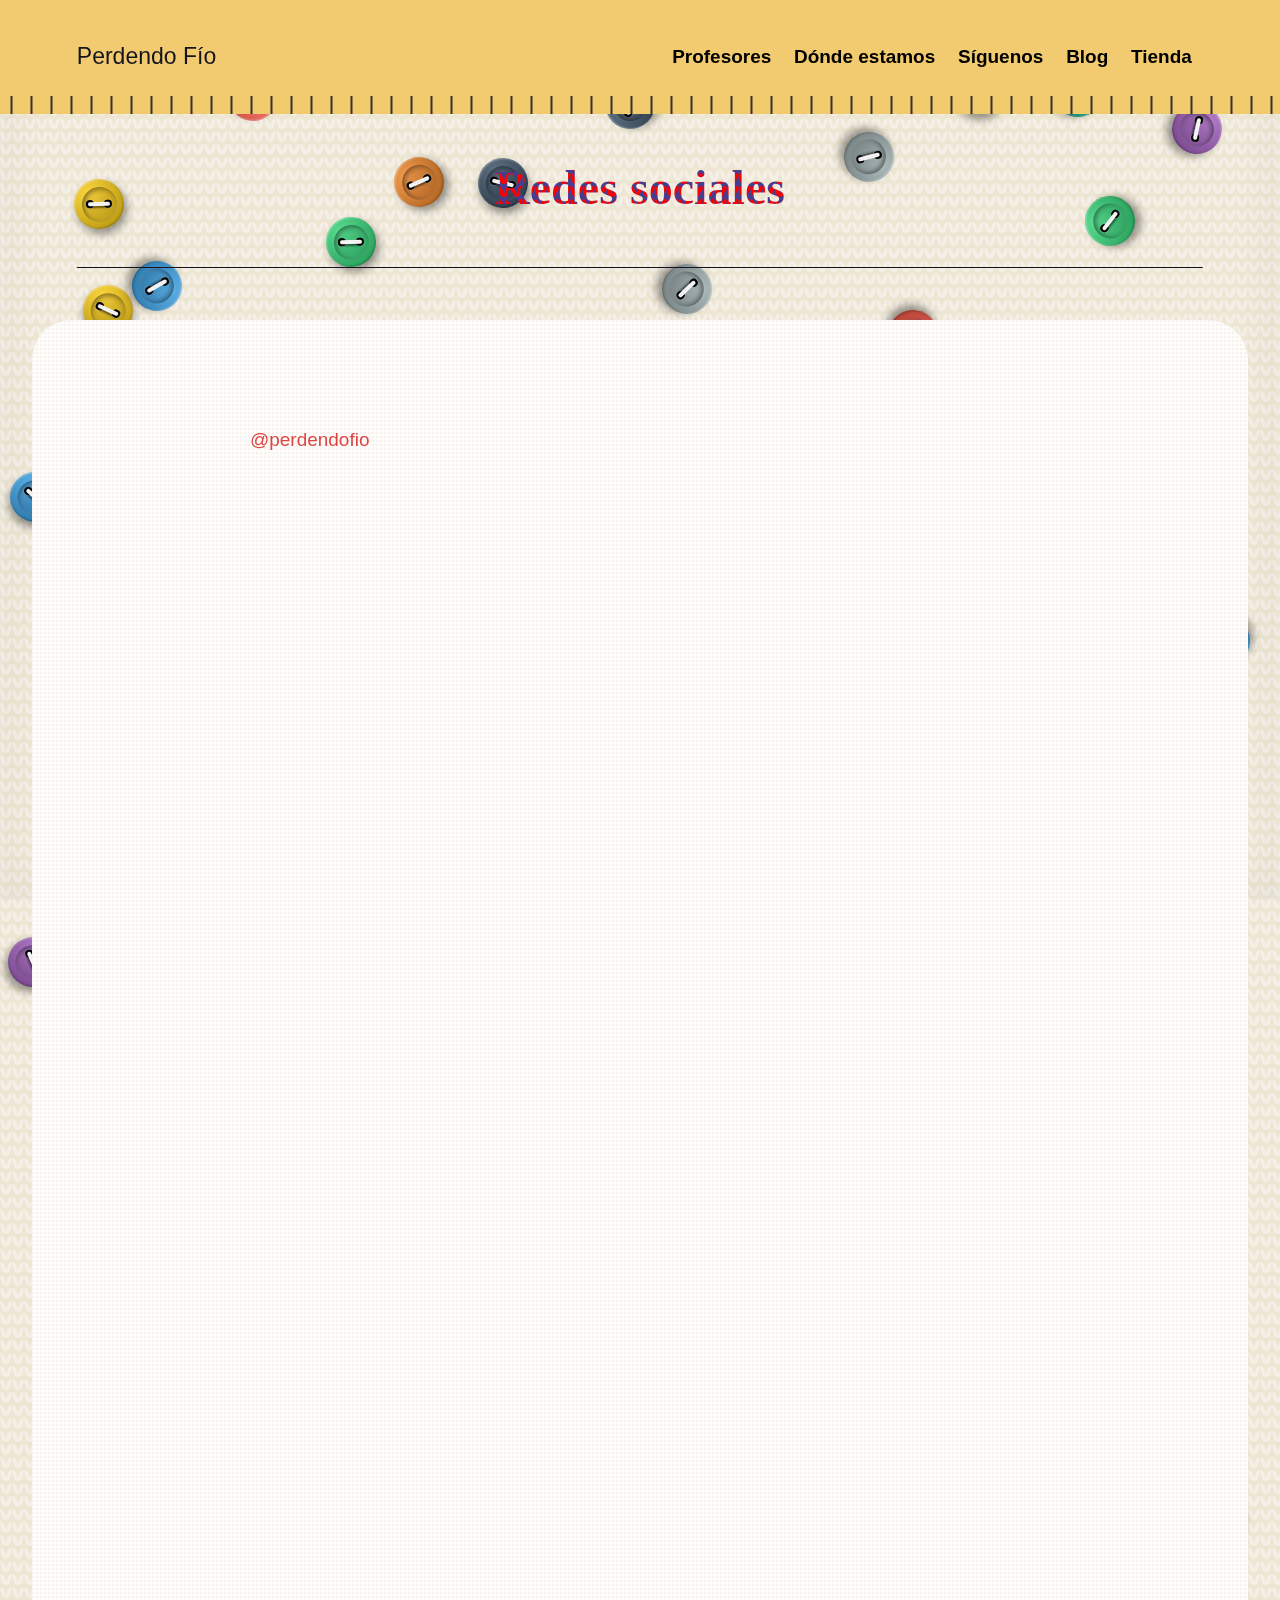
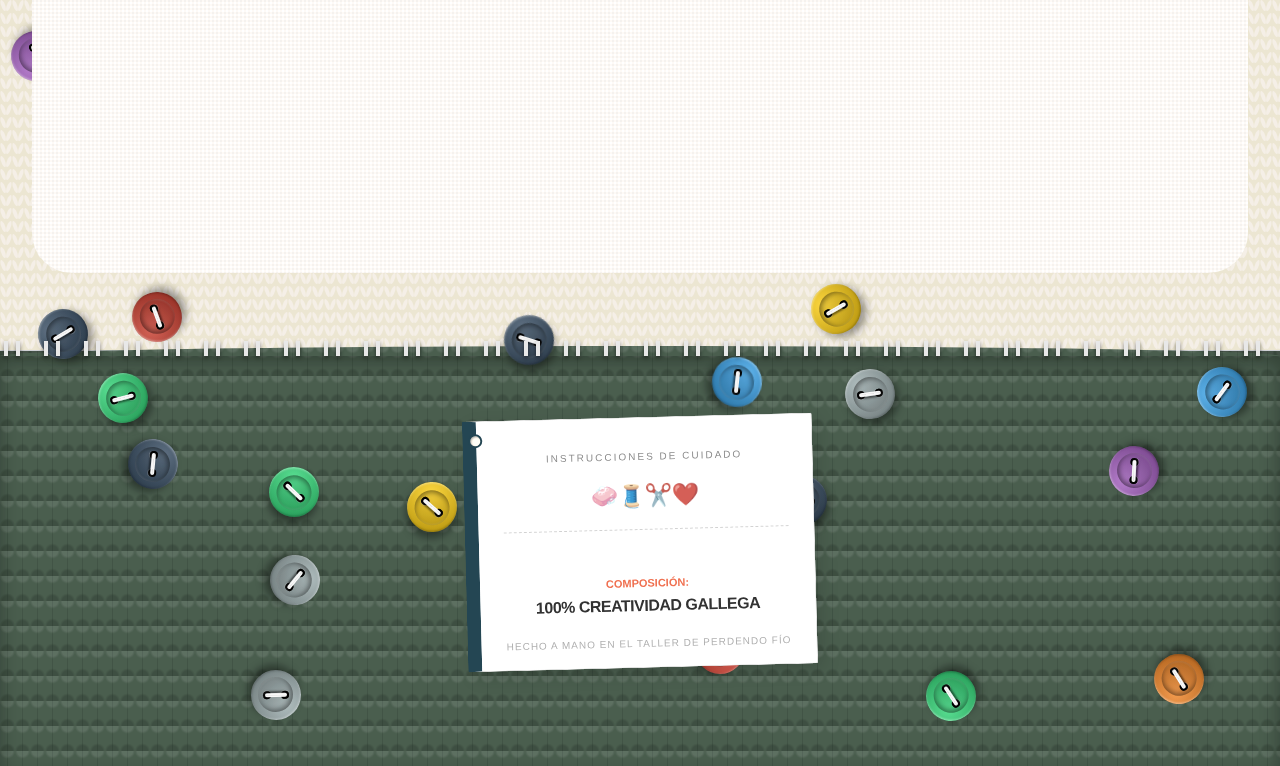
<file: redes-sociales.html>
<!DOCTYPE html><html lang="es"><head><meta charset="utf-8"><meta http-equiv="X-UA-Compatible" content="IE=edge"><meta name="viewport" content="width=device-width,initial-scale=1"><title>Redes sociales</title><meta name="description" content="@perdendofio"><meta name="generator" content="Publii Open-Source CMS for Static Site"><script type="gdpr-blocker/" async src="https://www.googletagmanager.com/gtag/js?id="></script><script type="gdpr-blocker/">window.dataLayer = window.dataLayer || [];
				  function gtag(){dataLayer.push(arguments);}
				  gtag('js', new Date());
				  gtag('config', '' , { 'anonymize_ip': true });</script><link rel="canonical" href="https://ccarmox.github.io/perdendo_fio/redes-sociales.html"><link rel="alternate" type="application/atom+xml" href="https://ccarmox.github.io/perdendo_fio/feed.xml" title="Perdendo Fío - RSS"><link rel="alternate" type="application/json" href="https://ccarmox.github.io/perdendo_fio/feed.json" title="Perdendo Fío - JSON"><meta property="og:title" content="Redes sociales"><meta property="og:site_name" content="Perdendo Fío"><meta property="og:description" content="@perdendofio"><meta property="og:url" content="https://ccarmox.github.io/perdendo_fio/redes-sociales.html"><meta property="og:type" content="article"><link rel="stylesheet" href="https://ccarmox.github.io/perdendo_fio/assets/css/style.css?v=680f28ffb59ceab709865f1128cc02f9"><script type="application/ld+json">{"@context":"http://schema.org","@type":"Article","mainEntityOfPage":{"@type":"WebPage","@id":"https://ccarmox.github.io/perdendo_fio/redes-sociales.html"},"headline":"Redes sociales","datePublished":"2026-01-03T16:09+01:00","dateModified":"2026-01-03T23:04+01:00","description":"@perdendofio","author":{"@type":"Person","name":"Administrador","url":"https://ccarmox.github.io/perdendo_fio/authors/yo/"},"publisher":{"@type":"Organization","name":"Administrador"}}</script><noscript><style>img[loading] {
                    opacity: 1;
                }</style></noscript></head><body class="page-template"><header class="top js-header"><a class="logo" href="https://ccarmox.github.io/perdendo_fio/">Perdendo Fío</a><nav class="navbar js-navbar"><button class="navbar__toggle js-toggle" aria-label="Menu" aria-haspopup="true" aria-expanded="false"><span class="navbar__toggle-box"><span class="navbar__toggle-inner">Menu</span></span></button><ul class="navbar__menu"><li><a href="https://ccarmox.github.io/perdendo_fio/uno.html" target="_self">Profesores</a></li><li><a href="https://ccarmox.github.io/perdendo_fio/dos.html" target="_self">Dónde estamos</a></li><li class="active"><a href="https://ccarmox.github.io/perdendo_fio/redes-sociales.html" target="_self">Síguenos</a></li><li><a href="https://ccarmox.github.io/perdendo_fio//tags/trucos-de-costura/index.html" target="_self">Blog</a></li><li><a href="https://es.wallapop.com/search?source&#x3D;search_box&amp;keywords&#x3D;ponteareas" target="_blank">Tienda</a></li></ul></nav></header><main class="page"><article class="content"><div class="hero hero--noimage"><header class="hero__content"><div class="wrapper"><h1>Redes sociales</h1></div></header></div><div class="entry-wrapper content__entry"><p><br><br></p><section><div class="redes-sociales-wrapper" style="display: flex; flex-direction: column; flex-wrap: wrap; gap: 20px; justify-content: center;"><blockquote class="tiktok-embed" style="all: unset; width: 100%; margin: 0 auto; max-width: 780px; min-width: 288px;" cite="https://www.tiktok.com/@perdendofio" data-unique-id="perdendofio" data-embed-from="embed_page" data-embed-type="creator"><section><a target="_blank" href="https://www.tiktok.com/@perdendofio?refer=creator_embed" rel="noopener" style="color: #d64545; text-decoration: none; font-family: sans-serif;">@perdendofio</a></section></blockquote><div style="flex: 1 1 320px; max-width: 100%; min-width: 288px; box-sizing: border-box;"><div class="post__iframe"><iframe loading="lazy" style="all: unset; display: block; width: 100%; height: 585px; border: none; overflow: hidden;" src="https://www.instagram.com/perdendofio/embed/" frameborder="0" scrolling="no" allowtransparency="true"></iframe></div></div></div><div style="flex: 1 1 320px; max-width: 100%; min-width: 288px; box-sizing: border-box;"><div class="post__iframe"><iframe loading="lazy" style="all: unset; display: block; width: 100%; height: 585px; border: none; overflow: hidden;" src="https://www.instagram.com/planetacalceta/embed/" frameborder="0" scrolling="no" allowtransparency="true"></iframe></div></div><script async="" src="https://www.tiktok.com/embed.js"></script></section><section class="agenda-section"><div class="section-title"> </div></section></div></article></main><footer class="footer"><div class="wrapper"><div class="footer__copyright"><div class="tag-wrapper" style="display: inline-block; position: relative; z-index: 1; padding: 20px;"><div style="background: #fdfdfd; background-image: linear-gradient(90deg, rgba(200,200,200,.05) 50%, transparent 50%), linear-gradient(rgba(200,200,200,.05) 50%, transparent 50%); background-size: 2px 2px; color: #333; padding: 30px 25px 15px 25px; display: inline-block; transform: rotate(-1.5deg); font-family: 'Josefin Sans', sans-serif; border: 1px solid #e0e0e0; border-left: 14px solid #264653; box-shadow: 6px 6px 18px rgba(0,0,0,0.12), inset 0 0 10px rgba(0,0,0,0.02); position: relative; text-align: center; min-width: 210px; border-radius: 2px;"><div style="position: absolute; top: 12px; left: -8px; width: 14px; height: 14px; background: #fffaf0; border: 2px solid #264653; border-radius: 50%; box-shadow: inset 1px 1px 2px rgba(0,0,0,0.3);"> </div><span style="font-size: 10px; letter-spacing: 2px; color: #888; display: block; margin-bottom: 10px; text-transform: uppercase;">Instrucciones de cuidado</span><div style="font-size: 22px; margin: 12px 0; opacity: 0.9; display: flex; justify-content: space-around; filter: grayscale(0.3);">🧼🧵✂️❤️</div><div style="border: none; border-top: 1px dashed #ccc; margin: 15px 0;"> </div><p style="margin: 0; line-height: 1.3;"><small style="font-size: 11px; color: #e76f51; font-weight: bold; text-transform: uppercase;">Composición:</small><br><strong style="font-size: 16px; display: block; margin-top: 4px; letter-spacing: -0.5px;">100% CREATIVIDAD GALLEGA</strong></p><p style="font-size: 10px; margin-top: 18px; text-transform: uppercase; color: #aaa; letter-spacing: 1px;">Hecho a mano en el taller de Perdendo Fío</p></div></div><p><script>document.addEventListener("DOMContentLoaded", () => {
    const buttonCount = 60;
    const container = document.body;
    const buttonSize = 75; 
    const placedButtons = [];

    const colors = ["#e74c3c", "#3498db", "#f1c40f", "#2ecc71", "#9b59b6", "#34495e", "#e67e22", "#95a5a6", "#16a085", "#c0392b"];

    // Función para obtener las dimensiones actuales de la página
    function getPageDimensions() {
        return {
            width: window.innerWidth - buttonSize,
            // Tomamos el valor más alto entre la ventana y el contenido total
            height: Math.max(
                document.documentElement.scrollHeight, 
                document.body.scrollHeight
            ) - buttonSize
        };
    }

    function findFreeSpace(size, existing) {
        const maxAttempts = 200; 
        const dims = getPageDimensions();

        for (let attempt = 0; attempt < maxAttempts; attempt++) {
            const x = Math.random() * dims.width;
            const y = Math.random() * dims.height;

            const overlaps = existing.some(other => {
                const distance = Math.sqrt(Math.pow(x - other.x, 2) + Math.pow(y - other.y, 2));
                return distance < size;
            });

            if (!overlaps) {
                return { x, y };
            }
        }
        return null; 
    }

    function createButton(pos, color) {
        const btn = document.createElement('div');
        btn.classList.add('clothing-button');
        btn.style.setProperty('--btn-color', color);
        
        btn.style.left = `${pos.x}px`;
        btn.style.top = `${pos.y}px`;
        btn.style.transform = `rotate(${Math.random() * 360}deg)`;

        // Construcción interna
        const rim = document.createElement('div');
        rim.classList.add('rim');
        const wrapper = document.createElement('div');
        wrapper.classList.add('holes-wrapper');
        const h1 = document.createElement('div'); h1.classList.add('hole');
        const h2 = document.createElement('div'); h2.classList.add('hole');
        const thread = document.createElement('div'); thread.classList.add('thread');

        wrapper.append(h1, h2, thread);
        btn.append(rim, wrapper);
        container.appendChild(btn);
    }

    // Ejecutar la creación
    for (let i = 0; i < buttonCount; i++) {
        let position = findFreeSpace(buttonSize, placedButtons);
        if (position) {
            placedButtons.push(position);
            createButton(position, colors[Math.floor(Math.random() * colors.length)]);
        }
    }
});</script></p></div><div class="footer__social"></div></div></footer><script defer="defer" src="https://ccarmox.github.io/perdendo_fio/assets/js/scripts.min.js?v=ffcbea6c02c8178d10092962b235a5b0"></script><script>window.publiiThemeMenuConfig={mobileMenuMode:'overlay',animationSpeed:300,submenuWidth: 'auto',doubleClickTime:500,mobileMenuExpandableSubmenus:true,relatedContainerForOverlayMenuSelector:'.top'};</script><script>var images = document.querySelectorAll('img[loading]');
        for (var i = 0; i < images.length; i++) {
            if (images[i].complete) {
                images[i].classList.add('is-loaded');
            } else {
                images[i].addEventListener('load', function () {
                    this.classList.add('is-loaded');
                }, false);
            }
        }</script><script>document.addEventListener("DOMContentLoaded", () => {
    const buttonCount = 60;
    const container = document.body;
    const buttonSize = 75; 
    const placedButtons = [];

    const colors = ["#e74c3c", "#3498db", "#f1c40f", "#2ecc71", "#9b59b6", "#34495e", "#e67e22", "#95a5a6", "#16a085", "#c0392b"];

    // Función para obtener las dimensiones actuales de la página
    function getPageDimensions() {
        return {
            width: window.innerWidth - buttonSize,
            // Tomamos el valor más alto entre la ventana y el contenido total
            height: Math.max(
                document.documentElement.scrollHeight, 
                document.body.scrollHeight
            ) - buttonSize
        };
    }

    function findFreeSpace(size, existing) {
        const maxAttempts = 200; 
        const dims = getPageDimensions();

        for (let attempt = 0; attempt < maxAttempts; attempt++) {
            const x = Math.random() * dims.width;
            const y = Math.random() * dims.height;

            const overlaps = existing.some(other => {
                const distance = Math.sqrt(Math.pow(x - other.x, 2) + Math.pow(y - other.y, 2));
                return distance < size;
            });

            if (!overlaps) {
                return { x, y };
            }
        }
        return null; 
    }

    function createButton(pos, color) {
        const btn = document.createElement('div');
        btn.classList.add('clothing-button');
        btn.style.setProperty('--btn-color', color);
        
        btn.style.left = `${pos.x}px`;
        btn.style.top = `${pos.y}px`;
        btn.style.transform = `rotate(${Math.random() * 360}deg)`;

        // Construcción interna
        const rim = document.createElement('div');
        rim.classList.add('rim');
        const wrapper = document.createElement('div');
        wrapper.classList.add('holes-wrapper');
        const h1 = document.createElement('div'); h1.classList.add('hole');
        const h2 = document.createElement('div'); h2.classList.add('hole');
        const thread = document.createElement('div'); thread.classList.add('thread');

        wrapper.append(h1, h2, thread);
        btn.append(rim, wrapper);
        container.appendChild(btn);
    }

    // Ejecutar la creación
    for (let i = 0; i < buttonCount; i++) {
        let position = findFreeSpace(buttonSize, placedButtons);
        if (position) {
            placedButtons.push(position);
            createButton(position, colors[Math.floor(Math.random() * colors.length)]);
        }
    }
});</script></body></html>
</file>
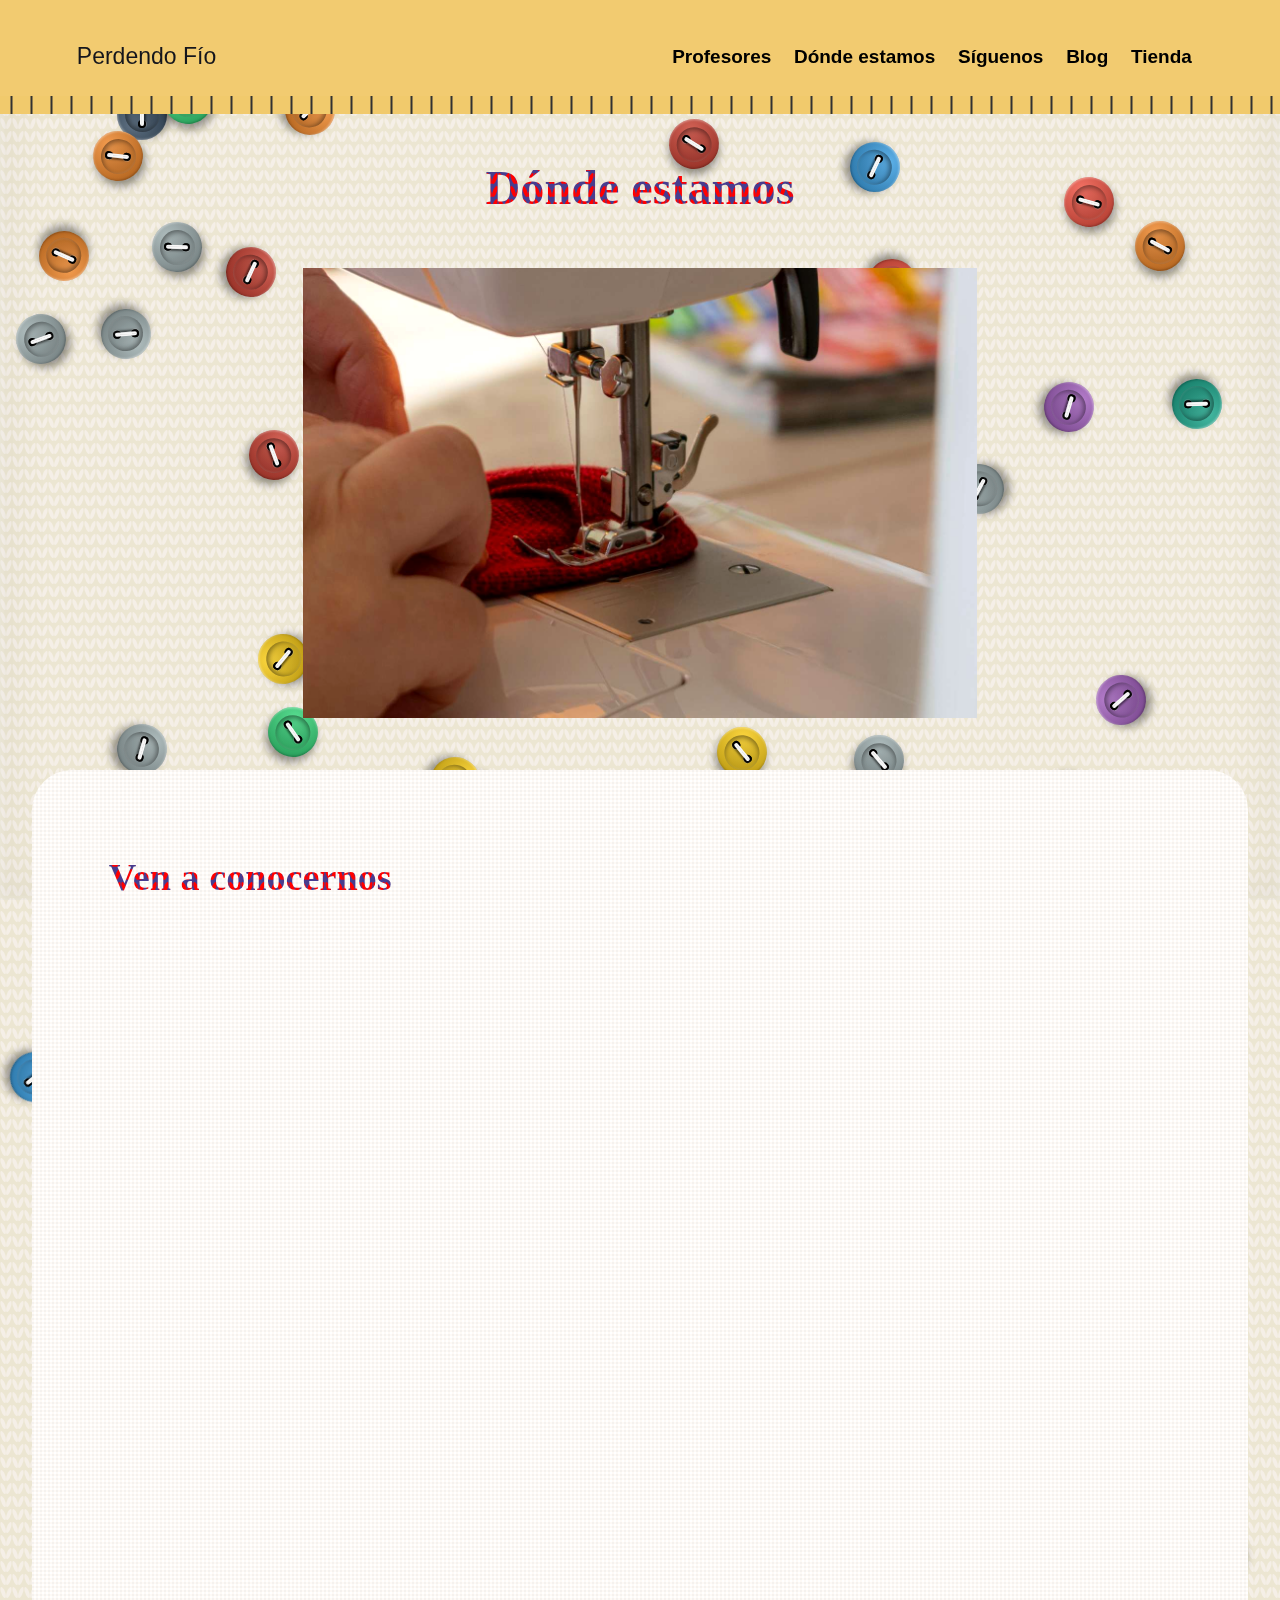
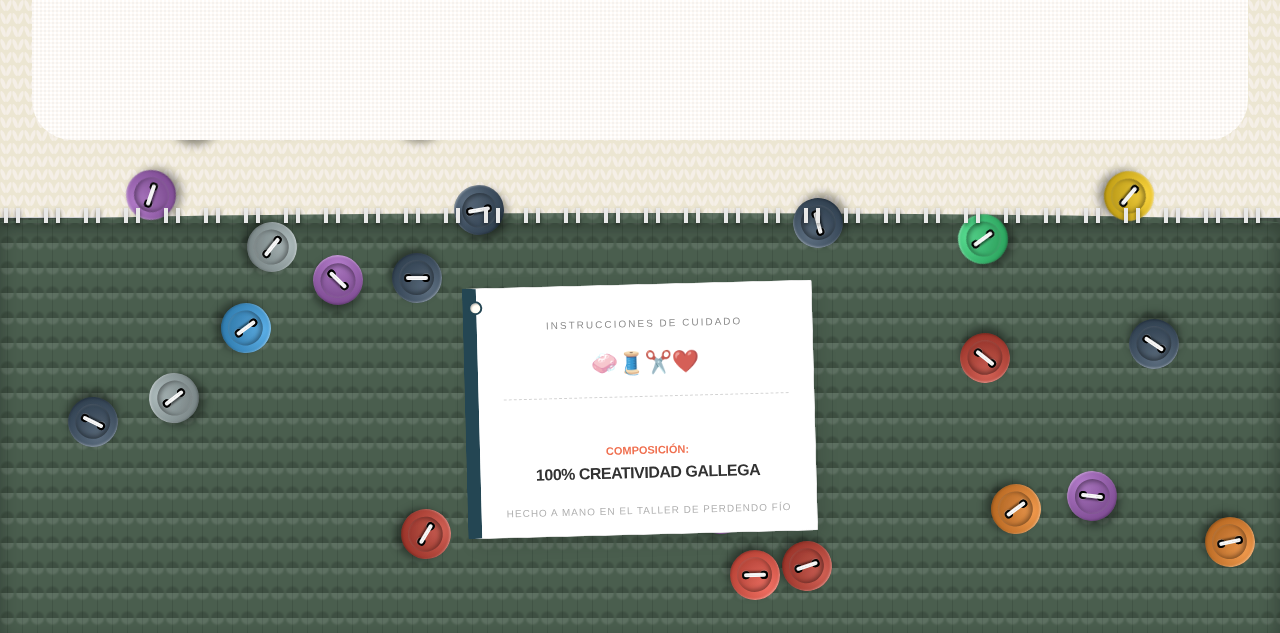
<file: ubicacion.html>
<!DOCTYPE html><html lang="es"><head><meta charset="utf-8"><meta http-equiv="X-UA-Compatible" content="IE=edge"><meta name="viewport" content="width=device-width,initial-scale=1"><title>Dónde estamos</title><meta name="description" content="Ven a conocernos"><meta name="generator" content="Publii Open-Source CMS for Static Site"><script type="gdpr-blocker/" async src="https://www.googletagmanager.com/gtag/js?id="></script><script type="gdpr-blocker/">window.dataLayer = window.dataLayer || [];
				  function gtag(){dataLayer.push(arguments);}
				  gtag('js', new Date());
				  gtag('config', '' , { 'anonymize_ip': true });</script><link rel="canonical" href="https://ccarmox.github.io/perdendo_fio/ubicacion.html"><link rel="alternate" type="application/atom+xml" href="https://ccarmox.github.io/perdendo_fio/feed.xml" title="Perdendo Fío - RSS"><link rel="alternate" type="application/json" href="https://ccarmox.github.io/perdendo_fio/feed.json" title="Perdendo Fío - JSON"><meta property="og:title" content="Dónde estamos"><meta property="og:image" content="https://ccarmox.github.io/perdendo_fio/media/posts/3/sew-8353303_1920.jpg"><meta property="og:image:width" content="1920"><meta property="og:image:height" content="1280"><meta property="og:site_name" content="Perdendo Fío"><meta property="og:description" content="Ven a conocernos"><meta property="og:url" content="https://ccarmox.github.io/perdendo_fio/ubicacion.html"><meta property="og:type" content="article"><link rel="stylesheet" href="https://ccarmox.github.io/perdendo_fio/assets/css/style.css?v=680f28ffb59ceab709865f1128cc02f9"><script type="application/ld+json">{"@context":"http://schema.org","@type":"Article","mainEntityOfPage":{"@type":"WebPage","@id":"https://ccarmox.github.io/perdendo_fio/ubicacion.html"},"headline":"Dónde estamos","datePublished":"2025-12-28T23:30+01:00","dateModified":"2026-01-04T20:33+01:00","image":{"@type":"ImageObject","url":"https://ccarmox.github.io/perdendo_fio/media/posts/3/sew-8353303_1920.jpg","height":1280,"width":1920},"description":"Ven a conocernos","author":{"@type":"Person","name":"Administrador","url":"https://ccarmox.github.io/perdendo_fio/authors/yo/"},"publisher":{"@type":"Organization","name":"Administrador"}}</script><noscript><style>img[loading] {
                    opacity: 1;
                }</style></noscript></head><body class="page-template"><header class="top js-header"><a class="logo" href="https://ccarmox.github.io/perdendo_fio/">Perdendo Fío</a><nav class="navbar js-navbar"><button class="navbar__toggle js-toggle" aria-label="Menu" aria-haspopup="true" aria-expanded="false"><span class="navbar__toggle-box"><span class="navbar__toggle-inner">Menu</span></span></button><ul class="navbar__menu"><li><a href="https://ccarmox.github.io/perdendo_fio/profesores.html" target="_self">Profesores</a></li><li class="active"><a href="https://ccarmox.github.io/perdendo_fio/ubicacion.html" target="_self">Dónde estamos</a></li><li><a href="https://ccarmox.github.io/perdendo_fio/redes-sociales.html" target="_self">Síguenos</a></li><li><a href="https://ccarmox.github.io/perdendo_fio//tags/trucos-de-costura/index.html" target="_self">Blog</a></li><li><a href="https://es.wallapop.com/search?source&#x3D;search_box&amp;keywords&#x3D;ponteareas" target="_blank">Tienda</a></li></ul></nav></header><main class="page"><article class="content"><div class="hero"><header class="hero__content"><div class="wrapper"><h1>Dónde estamos</h1></div></header><figure class="hero__image"><div class="hero__image-wrapper"><img src="https://ccarmox.github.io/perdendo_fio/media/posts/3/sew-8353303_1920.jpg" srcset="https://ccarmox.github.io/perdendo_fio/media/posts/3/responsive/sew-8353303_1920-xs.jpg 640w, https://ccarmox.github.io/perdendo_fio/media/posts/3/responsive/sew-8353303_1920-sm.jpg 768w, https://ccarmox.github.io/perdendo_fio/media/posts/3/responsive/sew-8353303_1920-md.jpg 1024w, https://ccarmox.github.io/perdendo_fio/media/posts/3/responsive/sew-8353303_1920-lg.jpg 1366w, https://ccarmox.github.io/perdendo_fio/media/posts/3/responsive/sew-8353303_1920-xl.jpg 1600w, https://ccarmox.github.io/perdendo_fio/media/posts/3/responsive/sew-8353303_1920-2xl.jpg 1920w" sizes="88vw" loading="eager" height="1280" width="1920" alt=""></div></figure></div><div class="entry-wrapper content__entry"><section id="cursos" class="services-grid"><div class="section-title"><h2>Ven a conocernos</h2><section><div class="post__iframe"><iframe loading="lazy" style="width: 100%; height: 712px;" id="map-canvas" class="map_part" frameborder="0" scrolling="no" marginheight="0" marginwidth="0" src="https://maps.google.com/maps?q=Senén Canido, 2, 36860 Ponteareas, Pontevedra&amp;t=&amp;z=14&amp;ie=UTF8&amp;iwloc=B&amp;output=embed"></iframe></div></section></div></section></div></article></main><footer class="footer"><div class="wrapper"><div class="footer__copyright"><div class="tag-wrapper" style="display: inline-block; position: relative; z-index: 1; padding: 20px;"><div style="background: #fdfdfd; background-image: linear-gradient(90deg, rgba(200,200,200,.05) 50%, transparent 50%), linear-gradient(rgba(200,200,200,.05) 50%, transparent 50%); background-size: 2px 2px; color: #333; padding: 30px 25px 15px 25px; display: inline-block; transform: rotate(-1.5deg); font-family: 'Josefin Sans', sans-serif; border: 1px solid #e0e0e0; border-left: 14px solid #264653; box-shadow: 6px 6px 18px rgba(0,0,0,0.12), inset 0 0 10px rgba(0,0,0,0.02); position: relative; text-align: center; min-width: 210px; border-radius: 2px;"><div style="position: absolute; top: 12px; left: -8px; width: 14px; height: 14px; background: #fffaf0; border: 2px solid #264653; border-radius: 50%; box-shadow: inset 1px 1px 2px rgba(0,0,0,0.3);"> </div><span style="font-size: 10px; letter-spacing: 2px; color: #888; display: block; margin-bottom: 10px; text-transform: uppercase;">Instrucciones de cuidado</span><div style="font-size: 22px; margin: 12px 0; opacity: 0.9; display: flex; justify-content: space-around; filter: grayscale(0.3);">🧼🧵✂️❤️</div><div style="border: none; border-top: 1px dashed #ccc; margin: 15px 0;"> </div><p style="margin: 0; line-height: 1.3;"><small style="font-size: 11px; color: #e76f51; font-weight: bold; text-transform: uppercase;">Composición:</small><br><strong style="font-size: 16px; display: block; margin-top: 4px; letter-spacing: -0.5px;">100% CREATIVIDAD GALLEGA</strong></p><p style="font-size: 10px; margin-top: 18px; text-transform: uppercase; color: #aaa; letter-spacing: 1px;">Hecho a mano en el taller de Perdendo Fío</p></div></div><p><script>document.addEventListener("DOMContentLoaded", () => {
    const buttonCount = 60;
    const container = document.body;
    const buttonSize = 75; 
    const placedButtons = [];

    const colors = ["#e74c3c", "#3498db", "#f1c40f", "#2ecc71", "#9b59b6", "#34495e", "#e67e22", "#95a5a6", "#16a085", "#c0392b"];

    // Función para obtener las dimensiones actuales de la página
    function getPageDimensions() {
        return {
            width: window.innerWidth - buttonSize,
            // Tomamos el valor más alto entre la ventana y el contenido total
            height: Math.max(
                document.documentElement.scrollHeight, 
                document.body.scrollHeight
            ) - buttonSize
        };
    }

    function findFreeSpace(size, existing) {
        const maxAttempts = 200; 
        const dims = getPageDimensions();

        for (let attempt = 0; attempt < maxAttempts; attempt++) {
            const x = Math.random() * dims.width;
            const y = Math.random() * dims.height;

            const overlaps = existing.some(other => {
                const distance = Math.sqrt(Math.pow(x - other.x, 2) + Math.pow(y - other.y, 2));
                return distance < size;
            });

            if (!overlaps) {
                return { x, y };
            }
        }
        return null; 
    }

    function createButton(pos, color) {
        const btn = document.createElement('div');
        btn.classList.add('clothing-button');
        btn.style.setProperty('--btn-color', color);
        
        btn.style.left = `${pos.x}px`;
        btn.style.top = `${pos.y}px`;
        btn.style.transform = `rotate(${Math.random() * 360}deg)`;

        // Construcción interna
        const rim = document.createElement('div');
        rim.classList.add('rim');
        const wrapper = document.createElement('div');
        wrapper.classList.add('holes-wrapper');
        const h1 = document.createElement('div'); h1.classList.add('hole');
        const h2 = document.createElement('div'); h2.classList.add('hole');
        const thread = document.createElement('div'); thread.classList.add('thread');

        wrapper.append(h1, h2, thread);
        btn.append(rim, wrapper);
        container.appendChild(btn);
    }

    // Ejecutar la creación
    for (let i = 0; i < buttonCount; i++) {
        let position = findFreeSpace(buttonSize, placedButtons);
        if (position) {
            placedButtons.push(position);
            createButton(position, colors[Math.floor(Math.random() * colors.length)]);
        }
    }
});</script></p></div><div class="footer__social"></div></div></footer><script defer="defer" src="https://ccarmox.github.io/perdendo_fio/assets/js/scripts.min.js?v=ffcbea6c02c8178d10092962b235a5b0"></script><script>window.publiiThemeMenuConfig={mobileMenuMode:'overlay',animationSpeed:300,submenuWidth: 'auto',doubleClickTime:500,mobileMenuExpandableSubmenus:true,relatedContainerForOverlayMenuSelector:'.top'};</script><script>var images = document.querySelectorAll('img[loading]');
        for (var i = 0; i < images.length; i++) {
            if (images[i].complete) {
                images[i].classList.add('is-loaded');
            } else {
                images[i].addEventListener('load', function () {
                    this.classList.add('is-loaded');
                }, false);
            }
        }</script><script>document.addEventListener("DOMContentLoaded", () => {
    const buttonCount = 60;
    const container = document.body;
    const buttonSize = 75; 
    const placedButtons = [];

    const colors = ["#e74c3c", "#3498db", "#f1c40f", "#2ecc71", "#9b59b6", "#34495e", "#e67e22", "#95a5a6", "#16a085", "#c0392b"];

    // Función para obtener las dimensiones actuales de la página
    function getPageDimensions() {
        return {
            width: window.innerWidth - buttonSize,
            // Tomamos el valor más alto entre la ventana y el contenido total
            height: Math.max(
                document.documentElement.scrollHeight, 
                document.body.scrollHeight
            ) - buttonSize
        };
    }

    function findFreeSpace(size, existing) {
        const maxAttempts = 200; 
        const dims = getPageDimensions();

        for (let attempt = 0; attempt < maxAttempts; attempt++) {
            const x = Math.random() * dims.width;
            const y = Math.random() * dims.height;

            const overlaps = existing.some(other => {
                const distance = Math.sqrt(Math.pow(x - other.x, 2) + Math.pow(y - other.y, 2));
                return distance < size;
            });

            if (!overlaps) {
                return { x, y };
            }
        }
        return null; 
    }

    function createButton(pos, color) {
        const btn = document.createElement('div');
        btn.classList.add('clothing-button');
        btn.style.setProperty('--btn-color', color);
        
        btn.style.left = `${pos.x}px`;
        btn.style.top = `${pos.y}px`;
        btn.style.transform = `rotate(${Math.random() * 360}deg)`;

        // Construcción interna
        const rim = document.createElement('div');
        rim.classList.add('rim');
        const wrapper = document.createElement('div');
        wrapper.classList.add('holes-wrapper');
        const h1 = document.createElement('div'); h1.classList.add('hole');
        const h2 = document.createElement('div'); h2.classList.add('hole');
        const thread = document.createElement('div'); thread.classList.add('thread');

        wrapper.append(h1, h2, thread);
        btn.append(rim, wrapper);
        container.appendChild(btn);
    }

    // Ejecutar la creación
    for (let i = 0; i < buttonCount; i++) {
        let position = findFreeSpace(buttonSize, placedButtons);
        if (position) {
            placedButtons.push(position);
            createButton(position, colors[Math.floor(Math.random() * colors.length)]);
        }
    }
});</script></body></html>
</file>
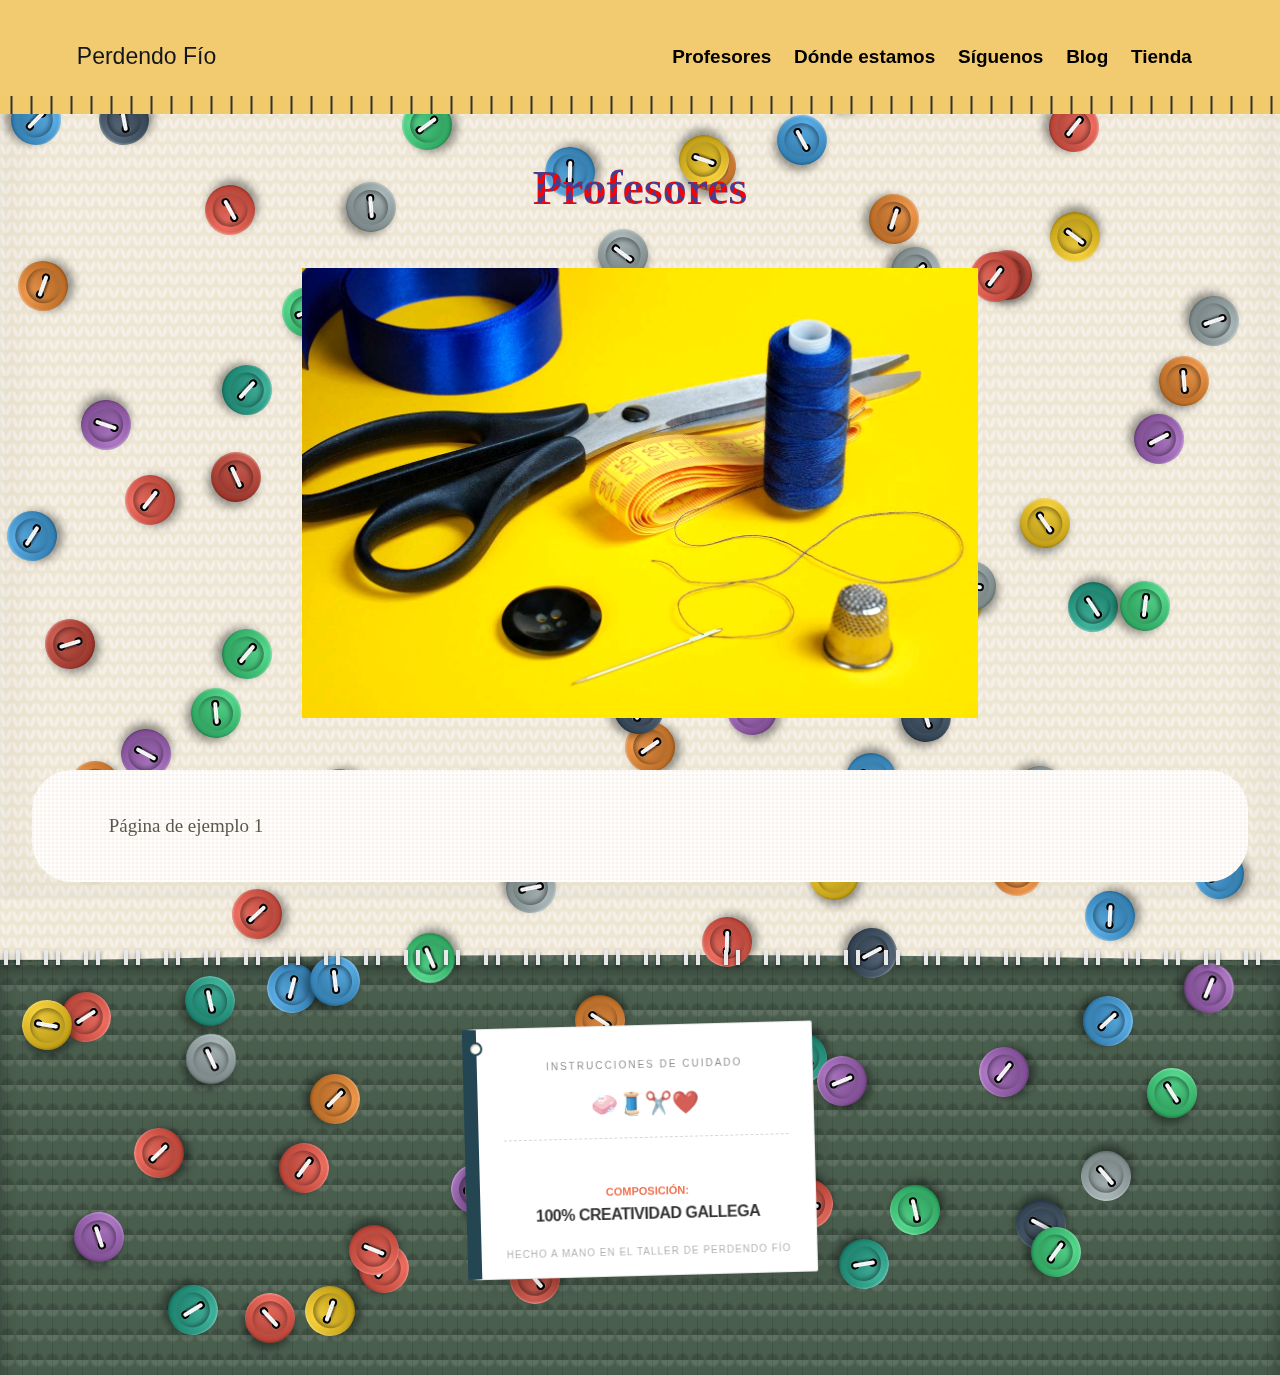
<file: uno.html>
<!DOCTYPE html><html lang="es"><head><meta charset="utf-8"><meta http-equiv="X-UA-Compatible" content="IE=edge"><meta name="viewport" content="width=device-width,initial-scale=1"><title>Profesores</title><meta name="description" content="Página de ejemplo 1"><meta name="generator" content="Publii Open-Source CMS for Static Site"><script type="gdpr-blocker/" async src="https://www.googletagmanager.com/gtag/js?id="></script><script type="gdpr-blocker/">window.dataLayer = window.dataLayer || [];
				  function gtag(){dataLayer.push(arguments);}
				  gtag('js', new Date());
				  gtag('config', '' , { 'anonymize_ip': true });</script><link rel="canonical" href="https://ccarmox.github.io/perdendo_fio/uno.html"><link rel="alternate" type="application/atom+xml" href="https://ccarmox.github.io/perdendo_fio/feed.xml" title="Perdendo Fío - RSS"><link rel="alternate" type="application/json" href="https://ccarmox.github.io/perdendo_fio/feed.json" title="Perdendo Fío - JSON"><meta property="og:title" content="Profesores"><meta property="og:image" content="https://ccarmox.github.io/perdendo_fio/media/posts/2/threads-5073817_1920.jpg"><meta property="og:image:width" content="1920"><meta property="og:image:height" content="1277"><meta property="og:site_name" content="Perdendo Fío"><meta property="og:description" content="Página de ejemplo 1"><meta property="og:url" content="https://ccarmox.github.io/perdendo_fio/uno.html"><meta property="og:type" content="article"><link rel="stylesheet" href="https://ccarmox.github.io/perdendo_fio/assets/css/style.css?v=680f28ffb59ceab709865f1128cc02f9"><script type="application/ld+json">{"@context":"http://schema.org","@type":"Article","mainEntityOfPage":{"@type":"WebPage","@id":"https://ccarmox.github.io/perdendo_fio/uno.html"},"headline":"Profesores","datePublished":"2025-12-28T23:29+01:00","dateModified":"2025-12-29T18:44+01:00","image":{"@type":"ImageObject","url":"https://ccarmox.github.io/perdendo_fio/media/posts/2/threads-5073817_1920.jpg","height":1277,"width":1920},"description":"Página de ejemplo 1","author":{"@type":"Person","name":"Administrador","url":"https://ccarmox.github.io/perdendo_fio/authors/yo/"},"publisher":{"@type":"Organization","name":"Administrador"}}</script><noscript><style>img[loading] {
                    opacity: 1;
                }</style></noscript></head><body class="page-template"><header class="top js-header"><a class="logo" href="https://ccarmox.github.io/perdendo_fio/">Perdendo Fío</a><nav class="navbar js-navbar"><button class="navbar__toggle js-toggle" aria-label="Menu" aria-haspopup="true" aria-expanded="false"><span class="navbar__toggle-box"><span class="navbar__toggle-inner">Menu</span></span></button><ul class="navbar__menu"><li class="active"><a href="https://ccarmox.github.io/perdendo_fio/uno.html" target="_self">Profesores</a></li><li><a href="https://ccarmox.github.io/perdendo_fio/dos.html" target="_self">Dónde estamos</a></li><li><a href="https://ccarmox.github.io/perdendo_fio/redes-sociales.html" target="_self">Síguenos</a></li><li><a href="https://ccarmox.github.io/perdendo_fio//tags/trucos-de-costura/index.html" target="_self">Blog</a></li><li><a href="https://es.wallapop.com/search?source&#x3D;search_box&amp;keywords&#x3D;ponteareas" target="_blank">Tienda</a></li></ul></nav></header><main class="page"><article class="content"><div class="hero"><header class="hero__content"><div class="wrapper"><h1>Profesores</h1></div></header><figure class="hero__image"><div class="hero__image-wrapper"><img src="https://ccarmox.github.io/perdendo_fio/media/posts/2/threads-5073817_1920.jpg" srcset="https://ccarmox.github.io/perdendo_fio/media/posts/2/responsive/threads-5073817_1920-xs.jpg 640w, https://ccarmox.github.io/perdendo_fio/media/posts/2/responsive/threads-5073817_1920-sm.jpg 768w, https://ccarmox.github.io/perdendo_fio/media/posts/2/responsive/threads-5073817_1920-md.jpg 1024w, https://ccarmox.github.io/perdendo_fio/media/posts/2/responsive/threads-5073817_1920-lg.jpg 1366w, https://ccarmox.github.io/perdendo_fio/media/posts/2/responsive/threads-5073817_1920-xl.jpg 1600w, https://ccarmox.github.io/perdendo_fio/media/posts/2/responsive/threads-5073817_1920-2xl.jpg 1920w" sizes="88vw" loading="eager" height="1277" width="1920" alt=""></div></figure></div><div class="entry-wrapper content__entry"><p>Página de ejemplo 1</p></div></article></main><footer class="footer"><div class="wrapper"><div class="footer__copyright"><div class="tag-wrapper" style="display: inline-block; position: relative; z-index: 1; padding: 20px;"><div style="background: #fdfdfd; background-image: linear-gradient(90deg, rgba(200,200,200,.05) 50%, transparent 50%), linear-gradient(rgba(200,200,200,.05) 50%, transparent 50%); background-size: 2px 2px; color: #333; padding: 30px 25px 15px 25px; display: inline-block; transform: rotate(-1.5deg); font-family: 'Josefin Sans', sans-serif; border: 1px solid #e0e0e0; border-left: 14px solid #264653; box-shadow: 6px 6px 18px rgba(0,0,0,0.12), inset 0 0 10px rgba(0,0,0,0.02); position: relative; text-align: center; min-width: 210px; border-radius: 2px;"><div style="position: absolute; top: 12px; left: -8px; width: 14px; height: 14px; background: #fffaf0; border: 2px solid #264653; border-radius: 50%; box-shadow: inset 1px 1px 2px rgba(0,0,0,0.3);"> </div><span style="font-size: 10px; letter-spacing: 2px; color: #888; display: block; margin-bottom: 10px; text-transform: uppercase;">Instrucciones de cuidado</span><div style="font-size: 22px; margin: 12px 0; opacity: 0.9; display: flex; justify-content: space-around; filter: grayscale(0.3);">🧼🧵✂️❤️</div><div style="border: none; border-top: 1px dashed #ccc; margin: 15px 0;"> </div><p style="margin: 0; line-height: 1.3;"><small style="font-size: 11px; color: #e76f51; font-weight: bold; text-transform: uppercase;">Composición:</small><br><strong style="font-size: 16px; display: block; margin-top: 4px; letter-spacing: -0.5px;">100% CREATIVIDAD GALLEGA</strong></p><p style="font-size: 10px; margin-top: 18px; text-transform: uppercase; color: #aaa; letter-spacing: 1px;">Hecho a mano en el taller de Perdendo Fío</p></div></div><p><script>document.addEventListener("DOMContentLoaded", () => {
    const buttonCount = 60;
    const container = document.body;
    const buttonSize = 75; 
    const placedButtons = [];

    const colors = ["#e74c3c", "#3498db", "#f1c40f", "#2ecc71", "#9b59b6", "#34495e", "#e67e22", "#95a5a6", "#16a085", "#c0392b"];

    // Función para obtener las dimensiones actuales de la página
    function getPageDimensions() {
        return {
            width: window.innerWidth - buttonSize,
            // Tomamos el valor más alto entre la ventana y el contenido total
            height: Math.max(
                document.documentElement.scrollHeight, 
                document.body.scrollHeight
            ) - buttonSize
        };
    }

    function findFreeSpace(size, existing) {
        const maxAttempts = 200; 
        const dims = getPageDimensions();

        for (let attempt = 0; attempt < maxAttempts; attempt++) {
            const x = Math.random() * dims.width;
            const y = Math.random() * dims.height;

            const overlaps = existing.some(other => {
                const distance = Math.sqrt(Math.pow(x - other.x, 2) + Math.pow(y - other.y, 2));
                return distance < size;
            });

            if (!overlaps) {
                return { x, y };
            }
        }
        return null; 
    }

    function createButton(pos, color) {
        const btn = document.createElement('div');
        btn.classList.add('clothing-button');
        btn.style.setProperty('--btn-color', color);
        
        btn.style.left = `${pos.x}px`;
        btn.style.top = `${pos.y}px`;
        btn.style.transform = `rotate(${Math.random() * 360}deg)`;

        // Construcción interna
        const rim = document.createElement('div');
        rim.classList.add('rim');
        const wrapper = document.createElement('div');
        wrapper.classList.add('holes-wrapper');
        const h1 = document.createElement('div'); h1.classList.add('hole');
        const h2 = document.createElement('div'); h2.classList.add('hole');
        const thread = document.createElement('div'); thread.classList.add('thread');

        wrapper.append(h1, h2, thread);
        btn.append(rim, wrapper);
        container.appendChild(btn);
    }

    // Ejecutar la creación
    for (let i = 0; i < buttonCount; i++) {
        let position = findFreeSpace(buttonSize, placedButtons);
        if (position) {
            placedButtons.push(position);
            createButton(position, colors[Math.floor(Math.random() * colors.length)]);
        }
    }
});</script></p></div><div class="footer__social"></div></div></footer><script defer="defer" src="https://ccarmox.github.io/perdendo_fio/assets/js/scripts.min.js?v=ffcbea6c02c8178d10092962b235a5b0"></script><script>window.publiiThemeMenuConfig={mobileMenuMode:'overlay',animationSpeed:300,submenuWidth: 'auto',doubleClickTime:500,mobileMenuExpandableSubmenus:true,relatedContainerForOverlayMenuSelector:'.top'};</script><script>var images = document.querySelectorAll('img[loading]');
        for (var i = 0; i < images.length; i++) {
            if (images[i].complete) {
                images[i].classList.add('is-loaded');
            } else {
                images[i].addEventListener('load', function () {
                    this.classList.add('is-loaded');
                }, false);
            }
        }</script><script>document.addEventListener("DOMContentLoaded", () => {
    const buttonCount = 60;
    const container = document.body;
    const buttonSize = 75; 
    const placedButtons = [];

    const colors = ["#e74c3c", "#3498db", "#f1c40f", "#2ecc71", "#9b59b6", "#34495e", "#e67e22", "#95a5a6", "#16a085", "#c0392b"];

    // Función para obtener las dimensiones actuales de la página
    function getPageDimensions() {
        return {
            width: window.innerWidth - buttonSize,
            // Tomamos el valor más alto entre la ventana y el contenido total
            height: Math.max(
                document.documentElement.scrollHeight, 
                document.body.scrollHeight
            ) - buttonSize
        };
    }

    function findFreeSpace(size, existing) {
        const maxAttempts = 200; 
        const dims = getPageDimensions();

        for (let attempt = 0; attempt < maxAttempts; attempt++) {
            const x = Math.random() * dims.width;
            const y = Math.random() * dims.height;

            const overlaps = existing.some(other => {
                const distance = Math.sqrt(Math.pow(x - other.x, 2) + Math.pow(y - other.y, 2));
                return distance < size;
            });

            if (!overlaps) {
                return { x, y };
            }
        }
        return null; 
    }

    function createButton(pos, color) {
        const btn = document.createElement('div');
        btn.classList.add('clothing-button');
        btn.style.setProperty('--btn-color', color);
        
        btn.style.left = `${pos.x}px`;
        btn.style.top = `${pos.y}px`;
        btn.style.transform = `rotate(${Math.random() * 360}deg)`;

        // Construcción interna
        const rim = document.createElement('div');
        rim.classList.add('rim');
        const wrapper = document.createElement('div');
        wrapper.classList.add('holes-wrapper');
        const h1 = document.createElement('div'); h1.classList.add('hole');
        const h2 = document.createElement('div'); h2.classList.add('hole');
        const thread = document.createElement('div'); thread.classList.add('thread');

        wrapper.append(h1, h2, thread);
        btn.append(rim, wrapper);
        container.appendChild(btn);
    }

    // Ejecutar la creación
    for (let i = 0; i < buttonCount; i++) {
        let position = findFreeSpace(buttonSize, placedButtons);
        if (position) {
            placedButtons.push(position);
            createButton(position, colors[Math.floor(Math.random() * colors.length)]);
        }
    }
});</script></body></html>
</file>
